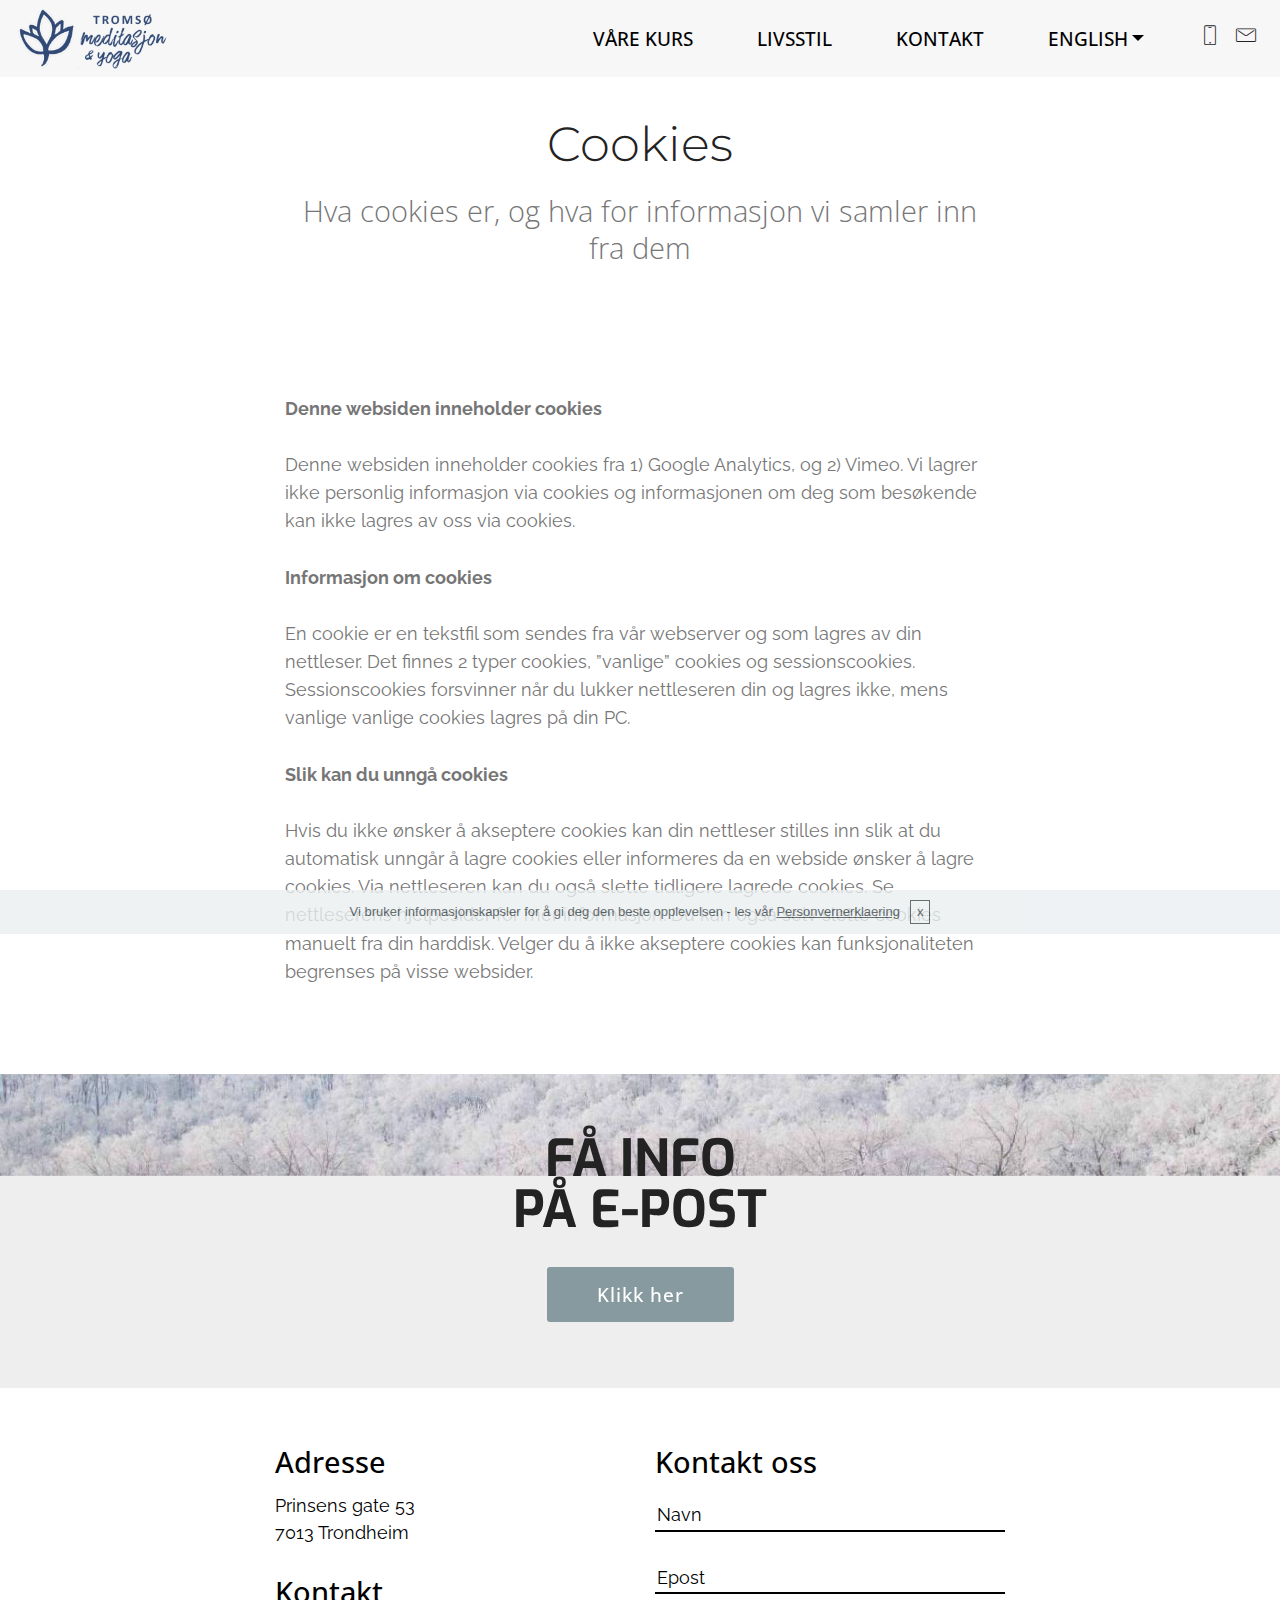
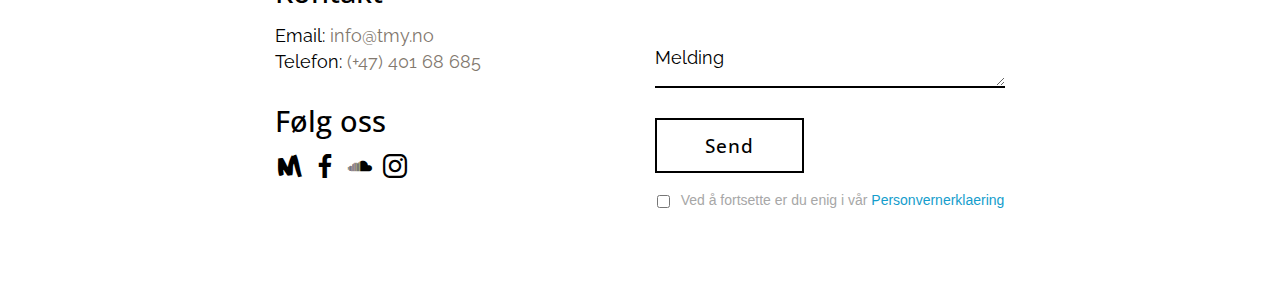
<file: cookies.html>
<!DOCTYPE html>
<html >
<head>
  <!-- Site made with Mobirise Website Builder v4.7.6, https://mobirise.com -->
  <meta charset="UTF-8">
  <meta http-equiv="X-UA-Compatible" content="IE=edge">
  <meta name="generator" content="Mobirise v4.7.6, mobirise.com">
  <meta name="viewport" content="width=device-width, initial-scale=1, minimum-scale=1">
  <link rel="shortcut icon" href="assets/images/tromso-colored-logo-128x51-1.png" type="image/x-icon">
  <meta name="description" content="">
  <title>Cookies | Tromsø Meditasjon & Yoga</title>
  <link rel="stylesheet" href="assets/web/assets/mobirise-icons/mobirise-icons.css">
  <link rel="stylesheet" href="assets/tether/tether.min.css">
  <link rel="stylesheet" href="assets/soundcloud-plugin/style.css">
  <link rel="stylesheet" href="assets/bootstrap/css/bootstrap.min.css">
  <link rel="stylesheet" href="assets/bootstrap/css/bootstrap-grid.min.css">
  <link rel="stylesheet" href="assets/bootstrap/css/bootstrap-reboot.min.css">
  <link rel="stylesheet" href="assets/socicon/css/styles.css">
  <link rel="stylesheet" href="assets/gdpr-plugin/gdpr-styles.css">
  <link rel="stylesheet" href="assets/dropdown/css/style.css">
  <link rel="stylesheet" href="assets/theme/css/style.css">
  <link rel="stylesheet" href="assets/mobirise/css/mbr-additional.css" type="text/css">
  
  
  
</head>
<body>

<!-- Google Analytics -->
<!-- Global site tag (gtag.js) - Google Analytics -->
<script async src="https://www.googletagmanager.com/gtag/js?id=UA-82905239-1"></script>
<script>
  window.dataLayer = window.dataLayer || [];
  function gtag(){dataLayer.push(arguments);}
  gtag('js', new Date());

  gtag('config', 'UA-82905239-1');
</script>
<!-- /Google Analytics -->


  <section class="menu cid-qVe9fRDiiC" once="menu" id="menu2-7m">

    
    

    <nav class="navbar navbar-dropdown navbar-fixed-top navbar-expand-lg">
        <div class="navbar-brand">
            <span class="navbar-logo">
                <a href="index.html">
                    <img src="assets/images/tromso-colored-logo-240x96.png" alt="Mobirise" title="" style="height: 3.8rem;">
                </a>
            </span>
            
        </div>
        <button class="navbar-toggler" type="button" data-toggle="collapse" data-target="#navbarSupportedContent" aria-controls="navbarNavAltMarkup" aria-expanded="false" aria-label="Toggle navigation">
            <div class="hamburger">
                <span></span>
                <span></span>
                <span></span>
                <span></span>
            </div>
        </button>
      <div class="collapse navbar-collapse" id="navbarSupportedContent">
            <ul class="navbar-nav nav-dropdown nav-right" data-app-modern-menu="true"><li class="nav-item">
                    <a class="nav-link link text-black display-4" href="index.html#features7-32">VÅRE KURS</a>
                </li><li class="nav-item"><a class="nav-link link text-black display-4" href="index.html#header8-eb">LIVSSTIL</a></li><li class="nav-item"><a class="nav-link link text-black display-4" href="om-oss.html">KONTAKT</a></li><li class="nav-item dropdown"><a class="nav-link link dropdown-toggle text-black display-4" href="om-oss.html#features6-1t" data-toggle="dropdown-submenu" aria-expanded="false">ENGLISH</a><div class="dropdown-menu"><a class="dropdown-item text-black display-4" href="index-en.html#features7-ej">Our Classes</a><a class="dropdown-item text-black display-4" href="index-en.html#header8-ek">Lifestyle</a><a class="dropdown-item text-black display-4" href="index-en.html#footer2-en">Contact</a></div></li></ul>
            <div class="icons-menu">
              <a href="tel:+4740168685">
                <span class="p-2 mbr-iconfont mbri-mobile"></span>
              </a>
              <a href="mailto:info@tmy.no">
                <span class="p-2 mbr-iconfont mbri-letter"></span>
              </a>
              
              
              
              
            </div>
            
      </div>
    </nav>
</section>

<section class="engine"><a href="https://mobirise.me/y">html website templates</a></section><section class="mbr-section content4 cid-qVe9fSzvWI" id="content4-7n">

    

    <div class="container">
        <div class="media-container-row">
            <div class="title col-12 col-md-8">
                <h2 class="align-center pb-3 mbr-fonts-style display-2">
                    Cookies</h2>
                <h3 class="mbr-section-subtitle align-center mbr-light mbr-fonts-style display-5">Hva cookies er, og hva for informasjon vi samler inn fra dem</h3>
                
            </div>
        </div>
    </div>
</section>

<section class="mbr-section article content1 cid-qVe9fSZy8P" id="content1-7o">
    
     

    <div class="container">
        <div class="media-container-row">
            <div class="mbr-text col-12 col-md-8 mbr-fonts-style display-7"><div><strong>Denne websiden inneholder cookies</strong><br></div><div><br></div><div>Denne websiden inneholder cookies fra 1) Google Analytics, og 2) Vimeo. Vi lagrer ikke personlig informasjon via cookies og informasjonen om deg som besøkende kan ikke lagres av oss via cookies.</div><div><br></div><div><strong>Informasjon om cookies</strong></div><div><br></div><div>En cookie er en tekstfil som sendes fra vår webserver og som lagres av din nettleser. Det finnes 2 typer cookies, ”vanlige” cookies og sessionscookies. Sessionscookies forsvinner når du lukker nettleseren din og lagres ikke, mens vanlige vanlige cookies lagres på din PC.</div><div><br></div><div><strong>Slik kan du unngå cookies</strong></div><div><br></div><div>Hvis du ikke ønsker å akseptere cookies kan din nettleser stilles inn slik at du automatisk unngår å lagre cookies eller informeres da en webside ønsker å lagre cookies. Via nettleseren kan du også slette tidligere lagrede cookies. Se nettleserens hjelpesider for mer informasjon. Du kan også selv slette cookies manuelt fra din harddisk. Velger du å ikke akseptere cookies kan funksjonaliteten begrenses på visse websider.</div><div><br></div></div>
        </div>
    </div>
</section>

<section class="mbr-section content5 cid-qVe9fTqo9K mbr-parallax-background" id="content5-7p">

    

    

    <div class="container">
        <div class="media-container-row">
            <div class="title col-12 col-md-8">
                <h2 class="align-center mbr-bold mbr-white pb-3 mbr-fonts-style display-1">FÅ INFO<div>PÅ E-POST</div></h2>
                
                
                <div class="mbr-section-btn align-center"><a class="btn btn-warning display-4" href="email-signup.html">Klikk her</a></div>
            </div>
        </div>
    </div>
</section>

<section class="cid-qVe9fU30BO" id="footer2-7q">

    

    

    <div class="container">
        <div class="row content justify-content-center mbr-black">
            <div class="col-12 col-md-6 col-lg-4 first-column pb-3">
                <div class="address">
                    <h3 class="address-title mbr-fonts-style pb-2 display-5">
                        Adresse</h3>
                    <p class="address-block mbr-fonts-style pb-3 display-7">Prinsens gate 53<br>7013 Trondheim<br></p>
                </div>
                <div class="contacts">
                    <h3 class="contacts-title mbr-fonts-style pb-2 display-5">
                        Kontakt</h3>
                    <p class="contacts-block mbr-fonts-style pb-3 display-7">
                        Email: <a href="mailto:info@tmy.no" class="text-info">info@tmy.no</a><br>
                        Telefon: <a href="tel:004740168685" class="text-info">(+47) 401 68 685</a><br></p>
                </div>
                <div class="social-list align-left">
                    <h3 class="follow-title mbr-fonts-style pb-2 display-5">
                        Følg oss</h3>
                    <div class="soc-item">
                        <a href="https://www.meetup.com/Trondheim-Meditasjon-Yoga/" target="_blank">
                            <span class="mbr-iconfont mbr-iconfont-social socicon-meetup socicon"></span>
                        </a>
                    </div>
                    <div class="soc-item">
                        <a href="https://www.facebook.com/meditasjon.i.trondheim" target="_blank">
                            <span class="mbr-iconfont mbr-iconfont-social socicon-facebook socicon"></span>
                        </a>
                    </div>
                    <div class="soc-item">
                        <a href="https://soundcloud.com/trondheim-meditasjon" target="_blank">
                            <span class="mbr-iconfont mbr-iconfont-social socicon-soundcloud socicon"></span>
                        </a>
                    </div>
                    <div class="soc-item">
                        <a href="https://www.instagram.com/trondheimmeditasjon/" target="_blank">
                            <span class="mbr-iconfont mbr-iconfont-social socicon-instagram socicon"></span>
                        </a>
                    </div>
                    
                    
                </div>
            </div>
            <div class="form-block col-sm-12 col-md-5 col-lg-4">
                <h3 class="form-title pb-3 mbr-fonts-style display-5">
                    Kontakt oss</h3>
                <div class="form-1" data-form-type="formoid">
                    <div data-form-alert="" hidden="">Takk for meldingen!</div>
                    <form class="mbr-form" action="https://mobirise.com/" method="post" data-form-title="My Mobirise Form"><input type="hidden" name="email" data-form-email="true" value="sW8blK8Kbufvq+9f+2ZobnRkpBMIyTYcekRFeAPR/MHxOv91Y5ExfchK6bG2mhXw+9fdPLVp4DxJSL48bgM2IbgmDiDr9VK9HO4sdYBvyJYW1n4v5vVDzeJ154YmG0Et" data-form-field="E-mail">
                        <div class="input-wrap" data-for="name">
                            <input type="text" class="field display-7" name="name" placeholder="Navn" data-form-field="Name" required="" id="name-footer2-7q">
                        </div>
                        <div class="input-wrap" data-for="email">
                            <input type="text" class="field display-7" name="email" placeholder="Epost" data-form-field="E-mail" required="" id="email-footer2-7q">
                        </div>
                        
                        <div class="form-group pb-2" data-for="message">
                            <textarea type="text" class="form-control display-7" name="message" placeholder="Melding" rows="1" data-form-field="Message" id="message-footer2-7q"></textarea>
                        </div>
                        <div class="btn-row">
                            <span class="input-group-btn"><button href="https://mobirise.com/" type="submit" class="btn btn-form btn-black-outline display-4">Send</button></span>
                        </div>
                    <span class="gdpr-block "><label><input type="checkbox" name="gdpr" id="gdpr-footer2-7q" required="">Ved å fortsette er du enig i vår <a href="personvernerklaering.html">Personvernerklaering</a></label></span></form>
                </div>
            </div>
        </div>
    </div>
</section>


  <script src="assets/web/assets/jquery/jquery.min.js"></script>
  <script src="assets/popper/popper.min.js"></script>
  <script src="assets/tether/tether.min.js"></script>
  <script src="assets/bootstrap/js/bootstrap.min.js"></script>
  <script src="assets/cookies-alert-plugin/cookies-alert-core.js"></script>
  <script src="assets/cookies-alert-plugin/cookies-alert-script.js"></script>
  <script src="assets/dropdown/js/script.min.js"></script>
  <script src="assets/touchswipe/jquery.touch-swipe.min.js"></script>
  <script src="assets/parallax/jarallax.min.js"></script>
  <script src="assets/smoothscroll/smooth-scroll.js"></script>
  <script src="assets/theme/js/script.js"></script>
  <script src="assets/formoid/formoid.min.js"></script>
  
  
<input name="cookieData" type="hidden" data-cookie-text="Vi bruker informasjonskapsler for å gi deg den beste opplevelsen - les vår <a href='personvernerklaering.html'>Personvernerklaering</a>">
  </body>
</html>
</file>
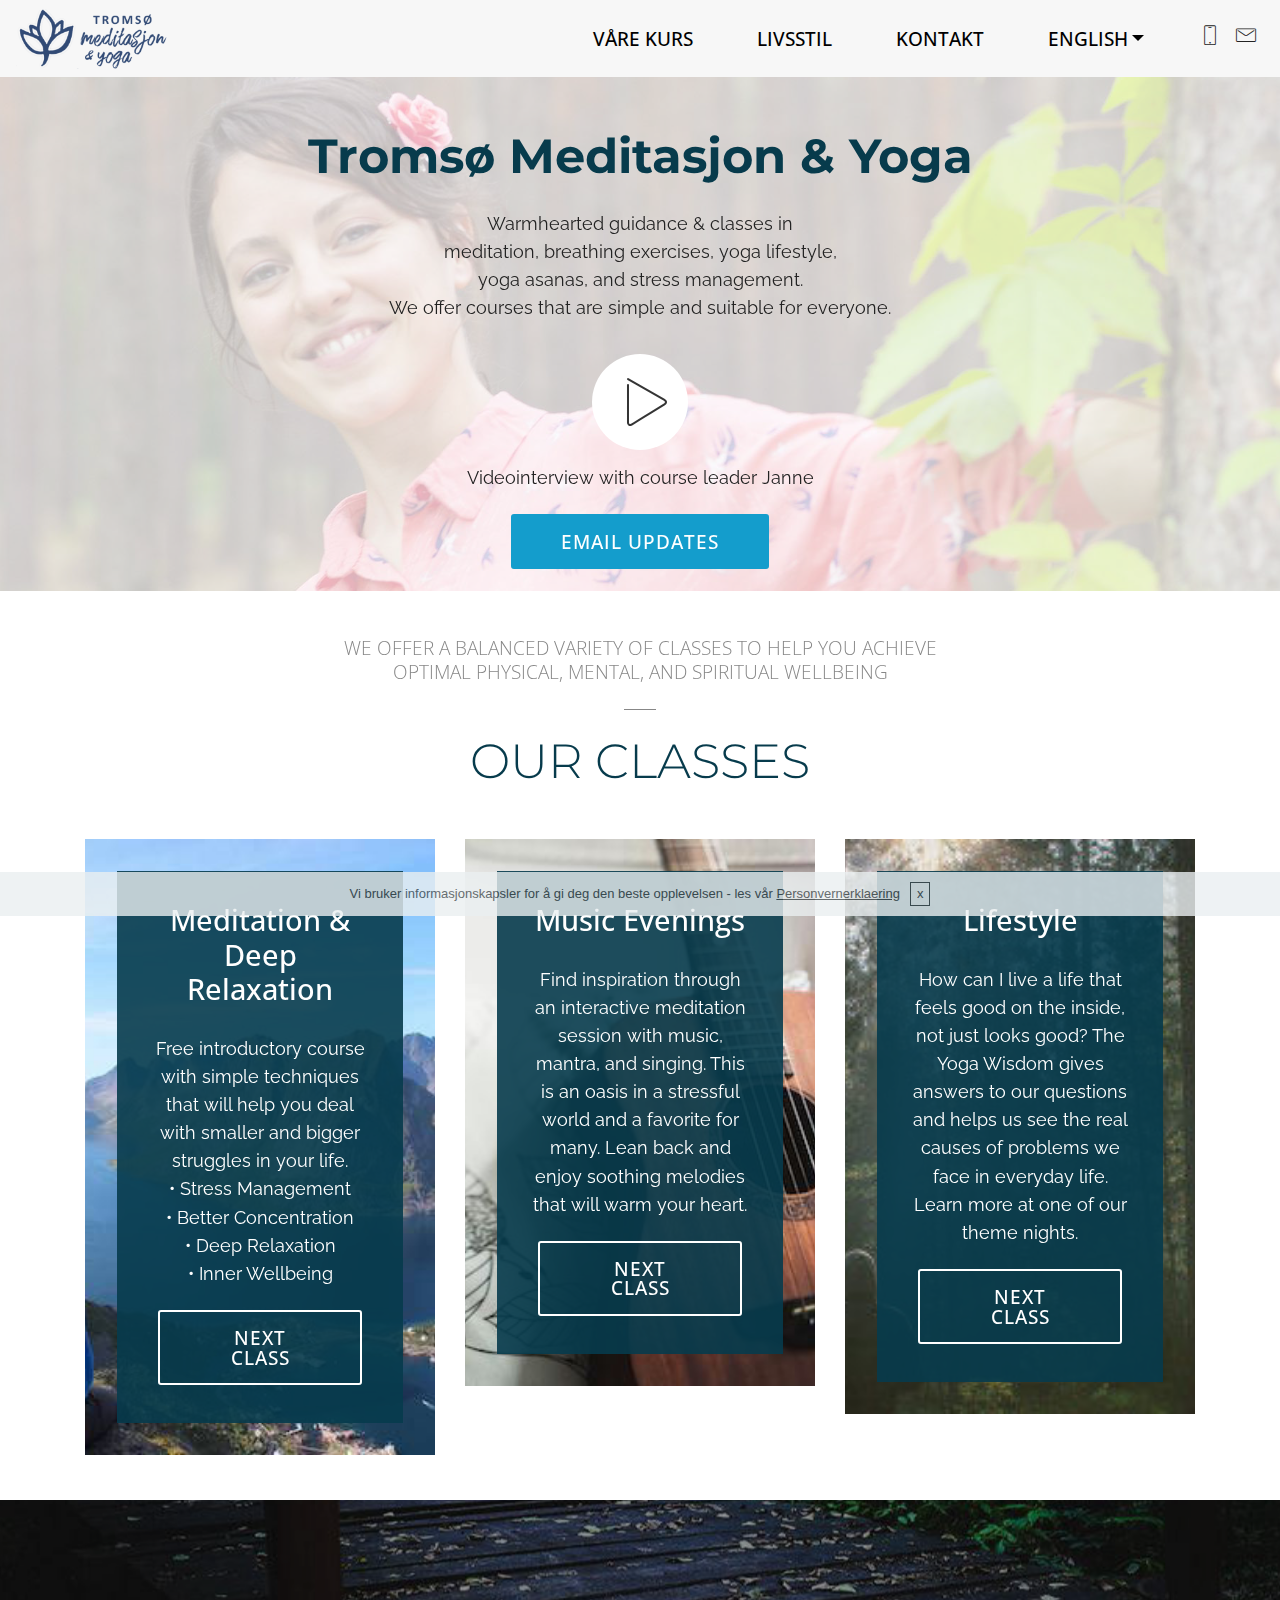
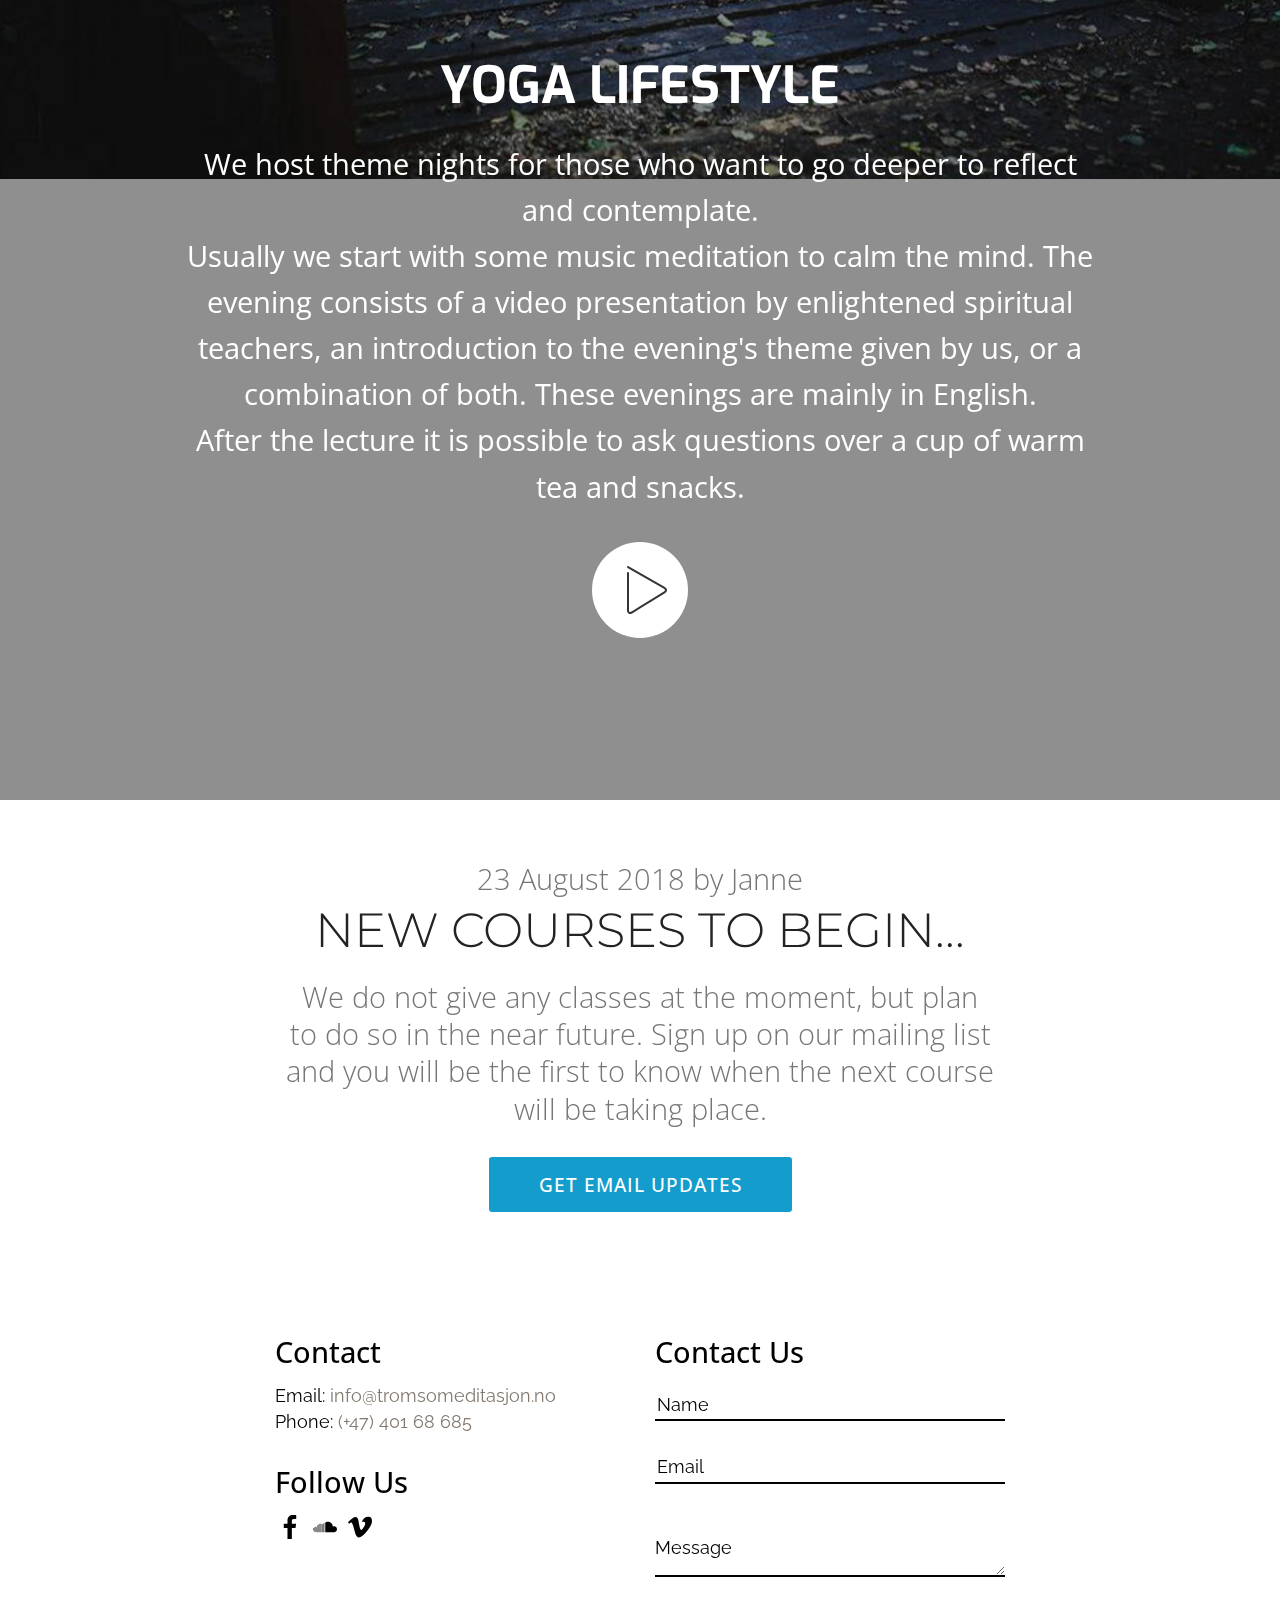
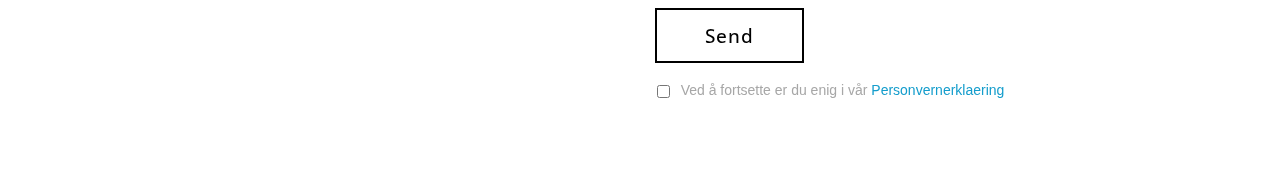
<file: index-en.html>
<!DOCTYPE html>
<html >
<head>
  <!-- Site made with Mobirise Website Builder v4.7.6, https://mobirise.com -->
  <meta charset="UTF-8">
  <meta http-equiv="X-UA-Compatible" content="IE=edge">
  <meta name="generator" content="Mobirise v4.7.6, mobirise.com">
  <meta name="viewport" content="width=device-width, initial-scale=1, minimum-scale=1">
  <link rel="shortcut icon" href="assets/images/tromso-colored-logo-128x51-1.png" type="image/x-icon">
  <meta name="description" content="Warmhearted guidance & classes in meditation, breathing exercises, yoga lifestyle, and stress management.
We offer courses that are simple and suitable for everyone.">
  <title>Meditation in Tromsø - Free Classes</title>
  <link rel="stylesheet" href="assets/web/assets/mobirise-icons/mobirise-icons.css">
  <link rel="stylesheet" href="assets/tether/tether.min.css">
  <link rel="stylesheet" href="assets/soundcloud-plugin/style.css">
  <link rel="stylesheet" href="assets/bootstrap/css/bootstrap.min.css">
  <link rel="stylesheet" href="assets/bootstrap/css/bootstrap-grid.min.css">
  <link rel="stylesheet" href="assets/bootstrap/css/bootstrap-reboot.min.css">
  <link rel="stylesheet" href="assets/gdpr-plugin/gdpr-styles.css">
  <link rel="stylesheet" href="assets/socicon/css/styles.css">
  <link rel="stylesheet" href="assets/dropdown/css/style.css">
  <link rel="stylesheet" href="assets/theme/css/style.css">
  <link rel="stylesheet" href="assets/mobirise/css/mbr-additional.css" type="text/css">
  
  
  
</head>
<body>

<!-- Google Analytics -->
<!-- Global site tag (gtag.js) - Google Analytics -->
<script async src="https://www.googletagmanager.com/gtag/js?id=UA-82905239-1"></script>
<script>
  window.dataLayer = window.dataLayer || [];
  function gtag(){dataLayer.push(arguments);}
  gtag('js', new Date());

  gtag('config', 'UA-82905239-1');
</script>
<!-- /Google Analytics -->


  <section class="menu cid-r1zgeo2Eur" once="menu" id="menu2-eh">

    
    

    <nav class="navbar navbar-dropdown navbar-fixed-top navbar-expand-lg">
        <div class="navbar-brand">
            <span class="navbar-logo">
                <a href="index.html">
                    <img src="assets/images/tromso-colored-logo-240x96.png" alt="Mobirise" title="" style="height: 3.8rem;">
                </a>
            </span>
            
        </div>
        <button class="navbar-toggler" type="button" data-toggle="collapse" data-target="#navbarSupportedContent" aria-controls="navbarNavAltMarkup" aria-expanded="false" aria-label="Toggle navigation">
            <div class="hamburger">
                <span></span>
                <span></span>
                <span></span>
                <span></span>
            </div>
        </button>
      <div class="collapse navbar-collapse" id="navbarSupportedContent">
            <ul class="navbar-nav nav-dropdown nav-right" data-app-modern-menu="true"><li class="nav-item">
                    <a class="nav-link link text-black display-4" href="index.html#features7-32">VÅRE KURS</a>
                </li><li class="nav-item"><a class="nav-link link text-black display-4" href="index.html#header8-eb">LIVSSTIL</a></li><li class="nav-item"><a class="nav-link link text-black display-4" href="om-oss.html">KONTAKT</a></li><li class="nav-item dropdown"><a class="nav-link link dropdown-toggle text-black display-4" href="om-oss.html#features6-1t" data-toggle="dropdown-submenu" aria-expanded="false">ENGLISH</a><div class="dropdown-menu"><a class="dropdown-item text-black display-4" href="index-en.html#features7-ej">Our Classes</a><a class="dropdown-item text-black display-4" href="index-en.html#header8-ek">Lifestyle</a><a class="dropdown-item text-black display-4" href="index-en.html#footer2-en">Contact</a></div></li></ul>
            <div class="icons-menu">
              <a href="tel:+4740168685">
                <span class="p-2 mbr-iconfont mbri-mobile"></span>
              </a>
              <a href="mailto:info@tmy.no">
                <span class="p-2 mbr-iconfont mbri-letter"></span>
              </a>
              
              
              
              
            </div>
            
      </div>
    </nav>
</section>

<section class="engine"><a href="https://mobirise.me/n">landing page html templates</a></section><section class="header8 cid-r1zgeoAVYo mbr-parallax-background" id="header8-ei">

    

    <div class="mbr-overlay" style="opacity: 0.7; background-color: rgb(255, 255, 255);">
    </div>

    <div class="container align-center">
        <div class="row justify-content-md-center">
            <div class="mbr-white col-md-10">
                <h1 class="mbr-section-title align-center py-2 mbr-bold mbr-fonts-style display-2">Tromsø Meditasjon &amp; Yoga</h1>
                <p class="mbr-text align-center py-2 mbr-fonts-style display-7">Warmhearted guidance &amp; classes in<br>meditation, breathing exercises, yoga lifestyle,<br>yoga asanas, and stress management.<br>We offer courses that are simple and suitable for everyone.</p>
                <div class="mbr-media show-modal align-center py-2" data-modal=".modalWindow">
                         <span class="mbri-play mbr-iconfont"></span>
                </div>
                <div class="icon-description align-center font-italic pb-3 mbr-fonts-style display-7"><span style="font-style: normal;">Videointerview with course leader Janne</span></div>
                <div class="mbr-section-btn text-center"><a class="btn btn-md btn-primary display-4" href="http://eepurl.com/daR3Nb">EMAIL UPDATES</a></div>
            </div>
        </div>
    </div>
    <div>
        <div class="modalWindow" style="display: none;">
            <div class="modalWindow-container">
                <div class="modalWindow-video-container">
                    <div class="modalWindow-video">
                        <iframe width="100%" height="100%" frameborder="0" allowfullscreen="1" data-src="https://vimeo.com/170275378"></iframe>
                    </div>
                    <a class="close" role="button" data-dismiss="modal">
                        <span aria-hidden="true" class="mbri-close mbr-iconfont closeModal"></span>
                        <span class="sr-only">Close</span>
                    </a>
                </div>
            </div>
        </div>
    </div>
</section>

<section class="features7 cid-r1zgeplDFY" id="features7-ej">

    

    
    <div class="container">
        <h3 class="mbr-section-subtitle main-subtitle mbr-fonts-style align-center mbr-lighter display-4">WE OFFER A BALANCED VARIETY OF CLASSES TO HELP YOU ACHIEVE<div>OPTIMAL PHYSICAL, MENTAL, AND SPIRITUAL WELLBEING</div></h3>
        <div class="underline align-center pb-3">
            <div class="line"></div>
        </div>
        <h2 class="mbr-section-title main-title mbr-fonts-style align-center display-2">
            OUR CLASSES</h2>
        <div class="row justify-content-center mt-5">
            <div class="col-md-7 col-lg-4 content-section">
                <div class="wrapper">
                    <img src="assets/images/mbr-5-600x400.jpg" alt="" title="">
                    <div class="content-block mbr-lighter">
                        <div class="mbr-overlay"></div>
                        <h2 class="mbr-section-title card-title mbr-fonts-style align-center pb-3 display-5">
                            Meditation &amp; Deep Relaxation</h2>
                        
                        
                        <p class="mbr-text mbr-fonts-style align-center display-7">Free introductory course with simple techniques that will help you deal with smaller and bigger struggles in your life.<br>• Stress Management<br>• Better Concentration<br>• Deep Relaxation<br>• Inner Wellbeing</p>
                        <div class="mbr-section-btn align-center pt-3"><a class="btn btn-md btn-white-outline display-4" href="page5.html#content4-el">NEXT CLASS</a></div>
                    </div>
                </div>
            </div>

            <div class="col-md-7 col-lg-4 content-section">
                <div class="wrapper">
                    <img src="assets/images/mbr-1-500x333.jpg" alt="" title="">
                    <div class="content-block mbr-lighter">
                        <div class="mbr-overlay"></div>
                        <h2 class="mbr-section-title card-title mbr-fonts-style align-center pb-3 display-5">Music Evenings</h2>
                        
                        
                        <p class="mbr-text mbr-fonts-style align-center display-7">
                            Find inspiration through an interactive meditation session with music, mantra, and singing. This is an oasis in a stressful world and a favorite for many. Lean back and enjoy soothing melodies that will warm your heart.</p>
                        <div class="mbr-section-btn align-center pt-3"><a class="btn btn-md btn-white-outline display-4" href="index-en.html#content4-el">NEXT CLASS<strong></strong></a></div>
                    </div>
                </div>
            </div>

            <div class="col-md-7 col-lg-4 content-section">
                <div class="wrapper">
                    <img src="assets/images/slide1-1-320x240.jpg" alt="" title="">
                    <div class="content-block mbr-lighter">
                        <div class="mbr-overlay"></div>
                        <h2 class="mbr-section-title card-title mbr-fonts-style align-center pb-3 display-5">Lifestyle</h2>
                        
                        
                        <p class="mbr-text mbr-fonts-style align-center display-7">How can I live a life that feels good on the inside, not just looks good? The Yoga Wisdom gives answers to our questions and helps us see the real causes of problems we face in everyday life. Learn more at one of our theme nights.<br>
                        </p>
                        <div class="mbr-section-btn align-center pt-3"><a class="btn btn-md btn-white-outline display-4" href="index-en.html#content4-el">NEXT CLASS</a></div>
                    </div>
                </div>
            </div>

        </div>
    </div>
</section>

<section class="header8 cid-r1zgeqgB7n mbr-fullscreen mbr-parallax-background" id="header8-ek">

    

    <div class="mbr-overlay" style="opacity: 0.4; background-color: rgb(0, 0, 0);">
    </div>

    <div class="container align-center">
        <div class="row justify-content-md-center">
            <div class="mbr-white col-md-10">
                <h1 class="mbr-section-title align-center py-2 mbr-bold mbr-fonts-style display-1">
                        YOGA LIFESTYLE</h1>
                <p class="mbr-text align-center py-2 mbr-fonts-style display-5">We host theme nights for those who want to go deeper to reflect and contemplate.<br>Usually we start with some music meditation to calm the mind. The evening consists of a video presentation by enlightened spiritual teachers, an introduction to the evening's theme given by us, or a combination of both. These evenings are mainly in English.<br>After the lecture it is possible to ask questions over a cup of warm tea and snacks.<br></p>
                <div class="mbr-media show-modal align-center py-2" data-modal=".modalWindow">
                         <span class="mbri-play mbr-iconfont"></span>
                </div>
                
                
            </div>
        </div>
    </div>
    <div>
        <div class="modalWindow" style="display: none;">
            <div class="modalWindow-container">
                <div class="modalWindow-video-container">
                    <div class="modalWindow-video">
                        <iframe width="100%" height="100%" frameborder="0" allowfullscreen="1" data-src="https://vimeo.com/232350800"></iframe>
                    </div>
                    <a class="close" role="button" data-dismiss="modal">
                        <span aria-hidden="true" class="mbri-close mbr-iconfont closeModal"></span>
                        <span class="sr-only">Close</span>
                    </a>
                </div>
            </div>
        </div>
    </div>
</section>

<section class="mbr-section content4 cid-r1ziHEnjdL" id="content4-eo">

    

    <div class="container">
        <div class="media-container-row">
            <div class="title col-12 col-md-8">
                
                <h3 class="mbr-section-subtitle align-center mbr-light mbr-fonts-style display-5">23 August 2018 by Janne</h3>
                
            </div>
        </div>
    </div>
</section>

<section class="mbr-section content4 cid-r1zger4OT9" id="content4-el">

    

    <div class="container">
        <div class="media-container-row">
            <div class="title col-12 col-md-8">
                <h2 class="align-center pb-3 mbr-fonts-style display-2">
                    NEW COURSES TO BEGIN...</h2>
                <h3 class="mbr-section-subtitle align-center mbr-light mbr-fonts-style display-5">We do not give any classes at the moment, but plan to do so in the near future. Sign up on our mailing list and you will be the first to know when the next course will be taking place.</h3>
                
            </div>
        </div>
    </div>
</section>

<section class="mbr-section content8 cid-r1zgernkfH" id="content8-em">

    

    <div class="container">
        <div class="media-container-row title">
            <div class="col-12 col-md-8">
                <div class="mbr-section-btn align-center"><a class="btn btn-primary display-4" href="http://eepurl.com/daR3Nb">GET EMAIL UPDATES</a></div>
            </div>
        </div>
    </div>
</section>

<section class="cid-r1zgerMW2V" id="footer2-en">

    

    

    <div class="container">
        <div class="row content justify-content-center mbr-black">
            <div class="col-12 col-md-6 col-lg-4 first-column pb-3">
                
                <div class="contacts">
                    <h3 class="contacts-title mbr-fonts-style pb-2 display-5">Contact</h3>
                    <p class="contacts-block mbr-fonts-style pb-3 display-7">
                        Email: <a href="mailto:info@tmy.no" class="text-info">info@tromsomeditasjon.no</a><br>Phone: <a href="tel:004740168685" class="text-info">(+47) 401 68 685</a><br></p>
                </div>
                <div class="social-list align-left">
                    <h3 class="follow-title mbr-fonts-style pb-2 display-5">
                        Follow Us</h3>
                    <div class="soc-item">
                        <a href="https://www.facebook.com/tromsomeditasjon/" target="_blank">
                            <span class="mbr-iconfont mbr-iconfont-social socicon-facebook socicon"></span>
                        </a>
                    </div>
                    <div class="soc-item">
                        <a href="https://soundcloud.com/trondheim-meditasjon" target="_blank">
                            <span class="mbr-iconfont mbr-iconfont-social socicon-soundcloud socicon"></span>
                        </a>
                    </div>
                    <div class="soc-item">
                        <a href="https://vimeo.com/channels/scienceofyoga/" target="_blank">
                            <span class="mbr-iconfont mbr-iconfont-social socicon-vimeo socicon"></span>
                        </a>
                    </div>
                    
                    
                    
                </div>
            </div>
            <div class="form-block col-sm-12 col-md-5 col-lg-4">
                <h3 class="form-title pb-3 mbr-fonts-style display-5">
                    Contact Us</h3>
                <div class="form-1" data-form-type="formoid">
                    <div data-form-alert="" hidden="">Thanks!</div>
                    <form class="mbr-form" action="https://mobirise.com/" method="post" data-form-title="My Mobirise Form"><input type="hidden" name="email" data-form-email="true" value="q4XG3VTj8vx9bivg6xmvDixm1X/MMdEy8XFJXzic97rXxgIX/G0rC+sm8rk1jVfug4bea9re11uP6oAiXG7foylyrsaSuVx5/vD9iKqROEgmvkfc9Q7h38DNzte6+xqD" data-form-field="E-mail">
                        <div class="input-wrap" data-for="name">
                            <input type="text" class="field display-7" name="name" placeholder="Name" data-form-field="Name" required="" id="name-footer2-en">
                        </div>
                        <div class="input-wrap" data-for="email">
                            <input type="text" class="field display-7" name="email" placeholder="Email" data-form-field="E-mail" required="" id="email-footer2-en">
                        </div>
                        
                        <div class="form-group pb-2" data-for="message">
                            <textarea type="text" class="form-control display-7" name="message" placeholder="Message" rows="1" data-form-field="Message" id="message-footer2-en"></textarea>
                        </div>
                        <div class="btn-row">
                            <span class="input-group-btn"><button href="https://mobirise.com/" type="submit" class="btn btn-form btn-black-outline display-4">Send</button></span>
                        </div>
                    <span class="gdpr-block "><label><input type="checkbox" name="gdpr" id="gdpr-footer2-en" required="">Ved å fortsette er du enig i vår <a href="personvernerklaering.html">Personvernerklaering</a></label></span></form>
                </div>
            </div>
        </div>
    </div>
</section>


  <script src="assets/web/assets/jquery/jquery.min.js"></script>
  <script src="assets/popper/popper.min.js"></script>
  <script src="assets/tether/tether.min.js"></script>
  <script src="assets/bootstrap/js/bootstrap.min.js"></script>
  <script src="assets/cookies-alert-plugin/cookies-alert-core.js"></script>
  <script src="assets/cookies-alert-plugin/cookies-alert-script.js"></script>
  <script src="assets/dropdown/js/script.min.js"></script>
  <script src="assets/touchswipe/jquery.touch-swipe.min.js"></script>
  <script src="assets/playervimeo/vimeo_player.js"></script>
  <script src="assets/parallax/jarallax.min.js"></script>
  <script src="assets/smoothscroll/smooth-scroll.js"></script>
  <script src="assets/theme/js/script.js"></script>
  <script src="assets/formoid/formoid.min.js"></script>
  
  
<input name="cookieData" type="hidden" data-cookie-text="Vi bruker informasjonskapsler for å gi deg den beste opplevelsen - les vår <a href='personvernerklaering.html'>Personvernerklaering</a>">
  </body>
</html>
</file>
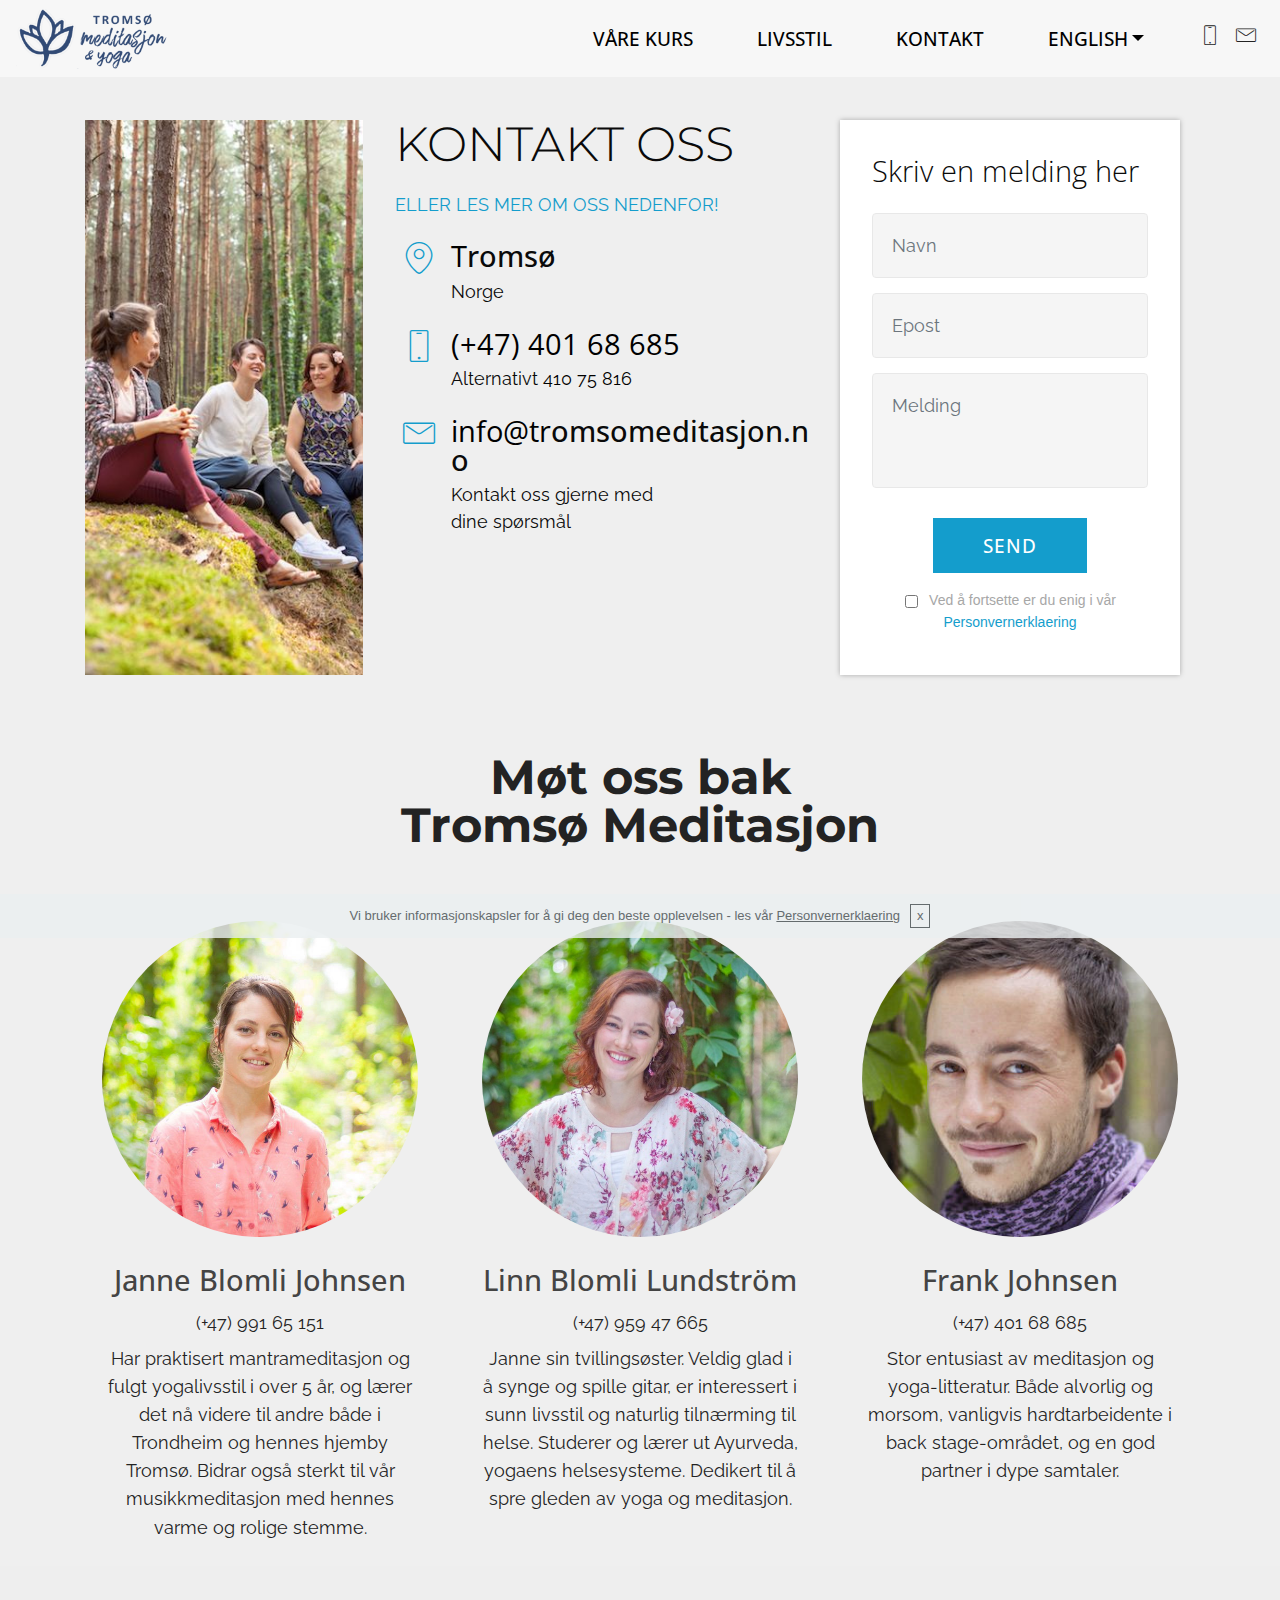
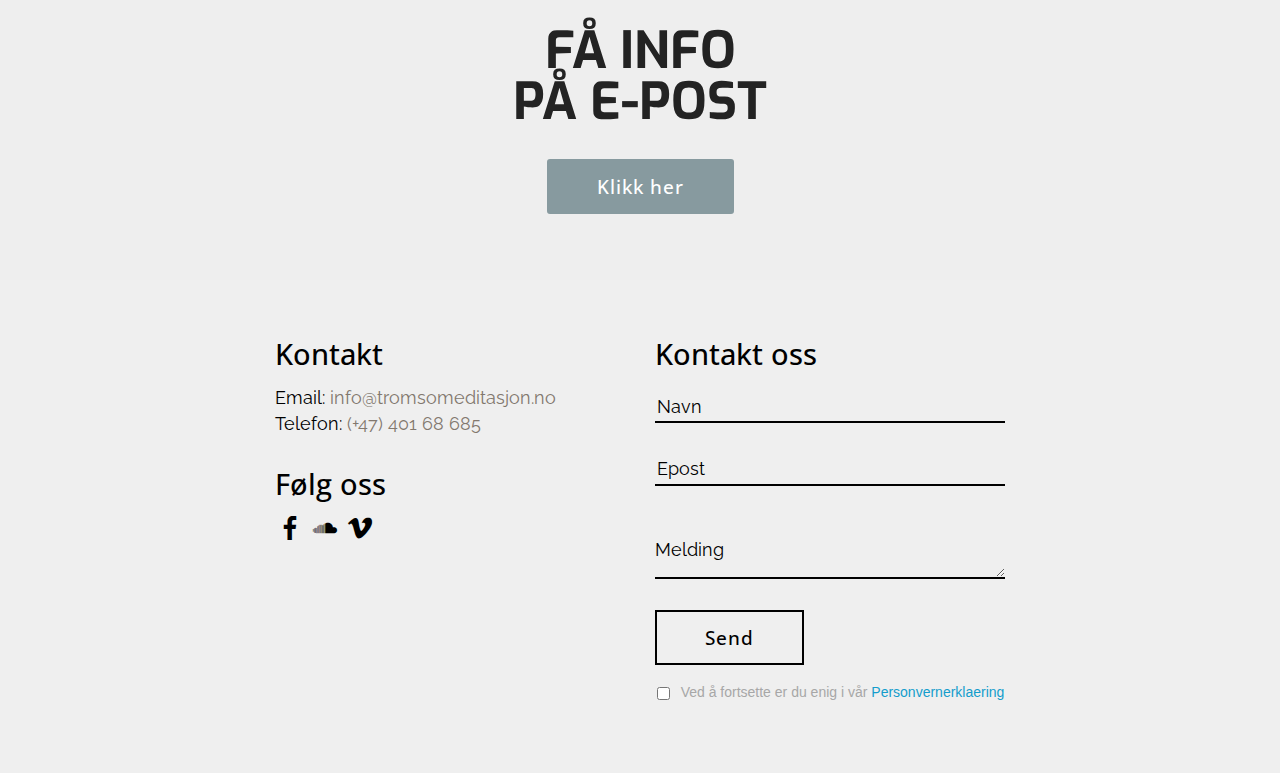
<file: om-oss.html>
<!DOCTYPE html>
<html >
<head>
  <!-- Site made with Mobirise Website Builder v4.7.6, https://mobirise.com -->
  <meta charset="UTF-8">
  <meta http-equiv="X-UA-Compatible" content="IE=edge">
  <meta name="generator" content="Mobirise v4.7.6, mobirise.com">
  <meta name="viewport" content="width=device-width, initial-scale=1, minimum-scale=1">
  <link rel="shortcut icon" href="assets/images/tromso-colored-logo-128x51-1.png" type="image/x-icon">
  <meta name="description" content="Kontakt oss bak Tromsø Meditasjon & Yoga, eller les mer om oss her.">
  <title>Om Oss & Kontaktinfo | Tromsø Meditasjon & Yoga</title>
  <link rel="stylesheet" href="assets/web/assets/mobirise-icons/mobirise-icons.css">
  <link rel="stylesheet" href="assets/tether/tether.min.css">
  <link rel="stylesheet" href="assets/soundcloud-plugin/style.css">
  <link rel="stylesheet" href="assets/bootstrap/css/bootstrap.min.css">
  <link rel="stylesheet" href="assets/bootstrap/css/bootstrap-grid.min.css">
  <link rel="stylesheet" href="assets/bootstrap/css/bootstrap-reboot.min.css">
  <link rel="stylesheet" href="assets/socicon/css/styles.css">
  <link rel="stylesheet" href="assets/gdpr-plugin/gdpr-styles.css">
  <link rel="stylesheet" href="assets/dropdown/css/style.css">
  <link rel="stylesheet" href="assets/theme/css/style.css">
  <link rel="stylesheet" href="assets/mobirise/css/mbr-additional.css" type="text/css">
  
  
  
</head>
<body>

<!-- Google Analytics -->
<!-- Global site tag (gtag.js) - Google Analytics -->
<script async src="https://www.googletagmanager.com/gtag/js?id=UA-82905239-1"></script>
<script>
  window.dataLayer = window.dataLayer || [];
  function gtag(){dataLayer.push(arguments);}
  gtag('js', new Date());

  gtag('config', 'UA-82905239-1');
</script>
<!-- /Google Analytics -->


  <section class="menu cid-qNLj7gjgMs" once="menu" id="menu2-1m">

    
    

    <nav class="navbar navbar-dropdown navbar-fixed-top navbar-expand-lg">
        <div class="navbar-brand">
            <span class="navbar-logo">
                <a href="index.html">
                    <img src="assets/images/tromso-colored-logo-240x96.png" alt="Mobirise" title="" style="height: 3.8rem;">
                </a>
            </span>
            
        </div>
        <button class="navbar-toggler" type="button" data-toggle="collapse" data-target="#navbarSupportedContent" aria-controls="navbarNavAltMarkup" aria-expanded="false" aria-label="Toggle navigation">
            <div class="hamburger">
                <span></span>
                <span></span>
                <span></span>
                <span></span>
            </div>
        </button>
      <div class="collapse navbar-collapse" id="navbarSupportedContent">
            <ul class="navbar-nav nav-dropdown nav-right" data-app-modern-menu="true"><li class="nav-item">
                    <a class="nav-link link text-black display-4" href="index.html#features7-32">VÅRE KURS</a>
                </li><li class="nav-item"><a class="nav-link link text-black display-4" href="index.html#header8-eb">LIVSSTIL</a></li><li class="nav-item"><a class="nav-link link text-black display-4" href="om-oss.html">KONTAKT</a></li><li class="nav-item dropdown"><a class="nav-link link dropdown-toggle text-black display-4" href="om-oss.html#features6-1t" data-toggle="dropdown-submenu" aria-expanded="false">ENGLISH</a><div class="dropdown-menu"><a class="dropdown-item text-black display-4" href="index-en.html#features7-ej">Our Classes</a><a class="dropdown-item text-black display-4" href="index-en.html#header8-ek">Lifestyle</a><a class="dropdown-item text-black display-4" href="index-en.html#footer2-en">Contact</a></div></li></ul>
            <div class="icons-menu">
              <a href="tel:+4740168685">
                <span class="p-2 mbr-iconfont mbri-mobile"></span>
              </a>
              <a href="mailto:info@tmy.no">
                <span class="p-2 mbr-iconfont mbri-letter"></span>
              </a>
              
              
              
              
            </div>
            
      </div>
    </nav>
</section>

<section class="engine"><a href="https://mobirise.me/p">website templates free download</a></section><section class="mbr-section form4 cid-qNLjdFcny3" id="form4-1s">

    

    
    <div class="container">
        <div class="media-container-row">
            <div class="col-md-5 col-lg-3 mb-5 img-block-wrap">
                <div class="img-block">
                    <img src="assets/images/mg-6777-3744x5616.jpg" alt="Mobirise" title="">
                </div>
            </div>
            <div class="col-md-7 col-lg-5 mb-5 text-content">
                <h3 class="content-title mb-4 mbr-fonts-style display-2">KONTAKT OSS</h3>
                <p class="mb-4 content-subtitle mbr-fonts-style display-7"><a href="page4.html#features6-1t">ELLER LES MER OM OSS NEDENFOR!</a><br></p>
                <div class="list-block mb-4">
                    <div class="card-img pb-3">
                        <span class="mbri-pin mbr-iconfont"></span>
                    </div>
                    <h4 class="list-item-title mbr-fonts-style display-5"><a href="https://www.google.se/maps/place/Trondheim+Meditasjon+%26+Yoga/@63.4322436,10.3898997,17z/data=!3m1!4b1!4m5!3m4!1s0x466d319b4805d12d:0x87b885bcaba6f974!8m2!3d63.4322436!4d10.3920884" target="_blank" class="text-black">T</a>romsø</h4>
                    <p class="list-item-text mbr-fonts-style display-7">Norge</p>
                </div>
                <div class="list-block mb-4">
                    <div class="card-img pb-3">
                        <span class="mbri-mobile mbr-iconfont"></span>
                    </div>
                    <h4 class="list-item-title mbr-fonts-style display-5"><a href="tel:+4740168685" class="text-black">(+47)&nbsp;401 68 685</a></h4>
                    <p class="list-item-text mbr-fonts-style display-7">Alternativt <a href="tel:+4741075816" class="text-black">410 75 816</a></p>
                </div>
                <div class="list-block mb-4">
                    <div class="card-img pb-3">
                        <span class="mbri-letter mbr-iconfont"></span>
                    </div>
                    <h4 class="list-item-title mbr-fonts-style display-5"><a href="mailto:info@tmy.no" class="text-black">info@tr</a>omsomeditasjon.no</h4>
                    <p class="list-item-text mbr-fonts-style display-7">Kontakt oss gjerne med<br>dine spørsmål</p>
                </div>
            </div>
            <div class="col-md-8 col-lg-4 block-content mb-5">
                <div data-form-type="formoid">
                    <div class="form-block" data-form-type="formoid">
                        <h4 class="mbr-section-subtitle mbr-fonts-style mb-4 mbr-light display-5">Skriv en melding her</h4>
                        <div data-form-alert="" hidden="">Takk for meldingen!</div>
                        <form class="block mbr-form" action="https://mobirise.com/" method="post" data-form-title="Mobirise Form"><input type="hidden" name="email" data-form-email="true" value="j1u5liqUubpi1g8xRxXy9F3Rq9XGWoNxcmsjLEUHNIyVWC9Lrx7kUKpZO4KdQIfSVbqIxt0u9zUs83ZgeyNsMrnY7tqSsW0TDcelgGK2W4HDz+MFCoUo3kgMRoc2gmyd" data-form-field="Email">
                            <div class="row">
                                <div class="col-md-12" data-for="name">
                                    <input type="text" class="form-control input" name="name" data-form-field="Name" placeholder="Navn" required="" id="name-form4-1s">
                                </div>
                                <div class="col-md-12" data-for="email">
                                    <input type="text" class="form-control input" name="email" data-form-field="Email" placeholder="Epost" required="" id="email-form4-1s">
                                </div>
                                <div class="col-md-12" data-for="message">
                                    <textarea class="form-control input" name="message" rows="3" data-form-field="Message" placeholder="Melding" style="resize:none" id="message-form4-1s"></textarea>
                                </div>
                                <div class="input-group-btn col-md-12 mt-2"><button href="" type="submit" class="btn btn-primary btn-form btn-bgr display-4">SEND</button></div>
                            </div>
                        <span class="gdpr-block "><label><input type="checkbox" name="gdpr" id="gdpr-form4-1s" required="">Ved å fortsette er du enig i vår <a href="personvernerklaering.html">Personvernerklaering</a></label></span></form>
                    </div>
                </div>
            </div>
        </div>
    </div>
</section>

<section class="features6 cid-qNLjefI1d3" id="features6-1t">
    
    

    
    <div class="container align-center">
        <h2 class="pb-5 mbr-fonts-style mbr-bold display-2">Møt oss bak<br>Tromsø Meditasjon</h2>
    </div>

        <div class="container">
        <div class="row justify-content-center">

            <div class="card col-12 col-md-6 col-lg-4">
                <div class="card-img">
                    <img src="assets/images/mg-6710-600x600.jpg" alt="Mobirise" title="">
                </div>
                <div class="card-box align-center">
                    <h4 class="card-title mbr-fonts-style mbr-semibold display-5">
                        <br>Janne Blomli Johnsen</h4>
                    <p class="phone-num mbr-fonts-style display-7"><a href="tel:+4741075816">(+47) 991 65 151</a></p>
                    
                    
                    <h3 class="mbr-text mbr-bold mbr-fonts-style specialty display-7"><span style="font-weight: normal;">Har praktisert mantrameditasjon og fulgt yogalivsstil i over 5 år, og lærer det nå videre til andre både i Trondheim og hennes hjemby Tromsø. Bidrar også sterkt til vår musikkmeditasjon med hennes varme og rolige stemme.</span></h3>
                </div>
            </div>

            <div class="card col-12 col-md-6 align-center col-lg-4">
                <div class="card-img">
                    <img src="assets/images/mg-6544-5616x3744.jpg" alt="Mobirise" title="">
                </div>
                <div class="card-box">
                    <h4 class="card-title mbr-fonts-style mbr-semibold display-5">
                        <br>Linn Blomli Lundström</h4>
                    <p class="phone-num mbr-fonts-style display-7"><a href="tel:+4795947665">(+47) 959 47 665</a></p>
                    
                    
                    <h3 class="mbr-text mbr-bold mbr-fonts-style specialty display-7"><span style="font-weight: normal;">Janne sin tvillingsøster. Veldig glad i å synge og spille gitar, er interessert i sunn livsstil og naturlig tilnærming til helse. Studerer og lærer ut Ayurveda, yogaens helsesysteme. Dedikert til å spre gleden av yoga og meditasjon.</span></h3>
                </div>
            </div>

            <div class="card col-12 col-md-6 align-center col-lg-4">
                <div class="card-img">
                    <img src="assets/images/frank-2-350x350.jpg" alt="Mobirise" title="">
                </div>
                <div class="card-box">
                    <h4 class="card-title mbr-fonts-style mbr-semibold display-5">
                        <br>Frank Johnsen</h4>
                    <p class="phone-num mbr-fonts-style display-7"><a href="tel:+4741075816">(+47) 401 68 685</a></p>
                    
                    
                    <h3 class="mbr-text mbr-fonts-style mbr-bold specialty display-7"><span style="font-weight: normal;">Stor entusiast av meditasjon og yoga-litteratur. Både alvorlig og morsom, vanligvis hardtarbeidente i back stage-området, og en god partner i dype samtaler.</span></h3>
                </div>
            </div>

            
        </div>
    </div>
</section>

<section class="mbr-section content5 cid-qNLj7jdsAo mbr-parallax-background" id="content5-1q">

    

    

    <div class="container">
        <div class="media-container-row">
            <div class="title col-12 col-md-8">
                <h2 class="align-center mbr-bold mbr-white pb-3 mbr-fonts-style display-1">FÅ INFO<div>PÅ E-POST</div></h2>
                
                
                <div class="mbr-section-btn align-center"><a class="btn btn-warning display-4" href="http://eepurl.com/daR3Nb" target="_blank">Klikk her</a></div>
            </div>
        </div>
    </div>
</section>

<section class="cid-r1zfOdhEI2" id="footer2-eg">

    

    

    <div class="container">
        <div class="row content justify-content-center mbr-black">
            <div class="col-12 col-md-6 col-lg-4 first-column pb-3">
                
                <div class="contacts">
                    <h3 class="contacts-title mbr-fonts-style pb-2 display-5">
                        Kontakt</h3>
                    <p class="contacts-block mbr-fonts-style pb-3 display-7">
                        Email: <a href="mailto:info@tmy.no" class="text-info">info@tromsomeditasjon.no</a><br>
                        Telefon: <a href="tel:004740168685" class="text-info">(+47) 401 68 685</a><br></p>
                </div>
                <div class="social-list align-left">
                    <h3 class="follow-title mbr-fonts-style pb-2 display-5">
                        Følg oss</h3>
                    <div class="soc-item">
                        <a href="https://www.facebook.com/tromsomeditasjon/" target="_blank">
                            <span class="mbr-iconfont mbr-iconfont-social socicon-facebook socicon"></span>
                        </a>
                    </div>
                    <div class="soc-item">
                        <a href="https://soundcloud.com/trondheim-meditasjon" target="_blank">
                            <span class="mbr-iconfont mbr-iconfont-social socicon-soundcloud socicon"></span>
                        </a>
                    </div>
                    <div class="soc-item">
                        <a href="https://vimeo.com/channels/scienceofyoga/" target="_blank">
                            <span class="mbr-iconfont mbr-iconfont-social socicon-vimeo socicon"></span>
                        </a>
                    </div>
                    
                    
                    
                </div>
            </div>
            <div class="form-block col-sm-12 col-md-5 col-lg-4">
                <h3 class="form-title pb-3 mbr-fonts-style display-5">
                    Kontakt oss</h3>
                <div class="form-1" data-form-type="formoid">
                    <div data-form-alert="" hidden="">Takk for meldingen!</div>
                    <form class="mbr-form" action="https://mobirise.com/" method="post" data-form-title="My Mobirise Form"><input type="hidden" name="email" data-form-email="true" value="1MKRM+OIXAxBlDnpxToe5PiAgxlbbFI12kOLxUrFjmXNMsdmlkM2x8qVJAA7gamDG4PWm6doDdN6KLTttHiIscvAl2TmfiltL7anzDOJO8XAXbHFwCrPgudms1oHLzCL" data-form-field="E-mail">
                        <div class="input-wrap" data-for="name">
                            <input type="text" class="field display-7" name="name" placeholder="Navn" data-form-field="Name" required="" id="name-footer2-eg">
                        </div>
                        <div class="input-wrap" data-for="email">
                            <input type="text" class="field display-7" name="email" placeholder="Epost" data-form-field="E-mail" required="" id="email-footer2-eg">
                        </div>
                        
                        <div class="form-group pb-2" data-for="message">
                            <textarea type="text" class="form-control display-7" name="message" placeholder="Melding" rows="1" data-form-field="Message" id="message-footer2-eg"></textarea>
                        </div>
                        <div class="btn-row">
                            <span class="input-group-btn"><button href="https://mobirise.com/" type="submit" class="btn btn-form btn-black-outline display-4">Send</button></span>
                        </div>
                    <span class="gdpr-block "><label><input type="checkbox" name="gdpr" id="gdpr-footer2-eg" required="">Ved å fortsette er du enig i vår <a href="personvernerklaering.html">Personvernerklaering</a></label></span></form>
                </div>
            </div>
        </div>
    </div>
</section>


  <script src="assets/web/assets/jquery/jquery.min.js"></script>
  <script src="assets/popper/popper.min.js"></script>
  <script src="assets/tether/tether.min.js"></script>
  <script src="assets/bootstrap/js/bootstrap.min.js"></script>
  <script src="assets/cookies-alert-plugin/cookies-alert-core.js"></script>
  <script src="assets/cookies-alert-plugin/cookies-alert-script.js"></script>
  <script src="assets/dropdown/js/script.min.js"></script>
  <script src="assets/touchswipe/jquery.touch-swipe.min.js"></script>
  <script src="assets/parallax/jarallax.min.js"></script>
  <script src="assets/smoothscroll/smooth-scroll.js"></script>
  <script src="assets/theme/js/script.js"></script>
  <script src="assets/formoid/formoid.min.js"></script>
  
  
<input name="cookieData" type="hidden" data-cookie-text="Vi bruker informasjonskapsler for å gi deg den beste opplevelsen - les vår <a href='personvernerklaering.html'>Personvernerklaering</a>">
  </body>
</html>
</file>
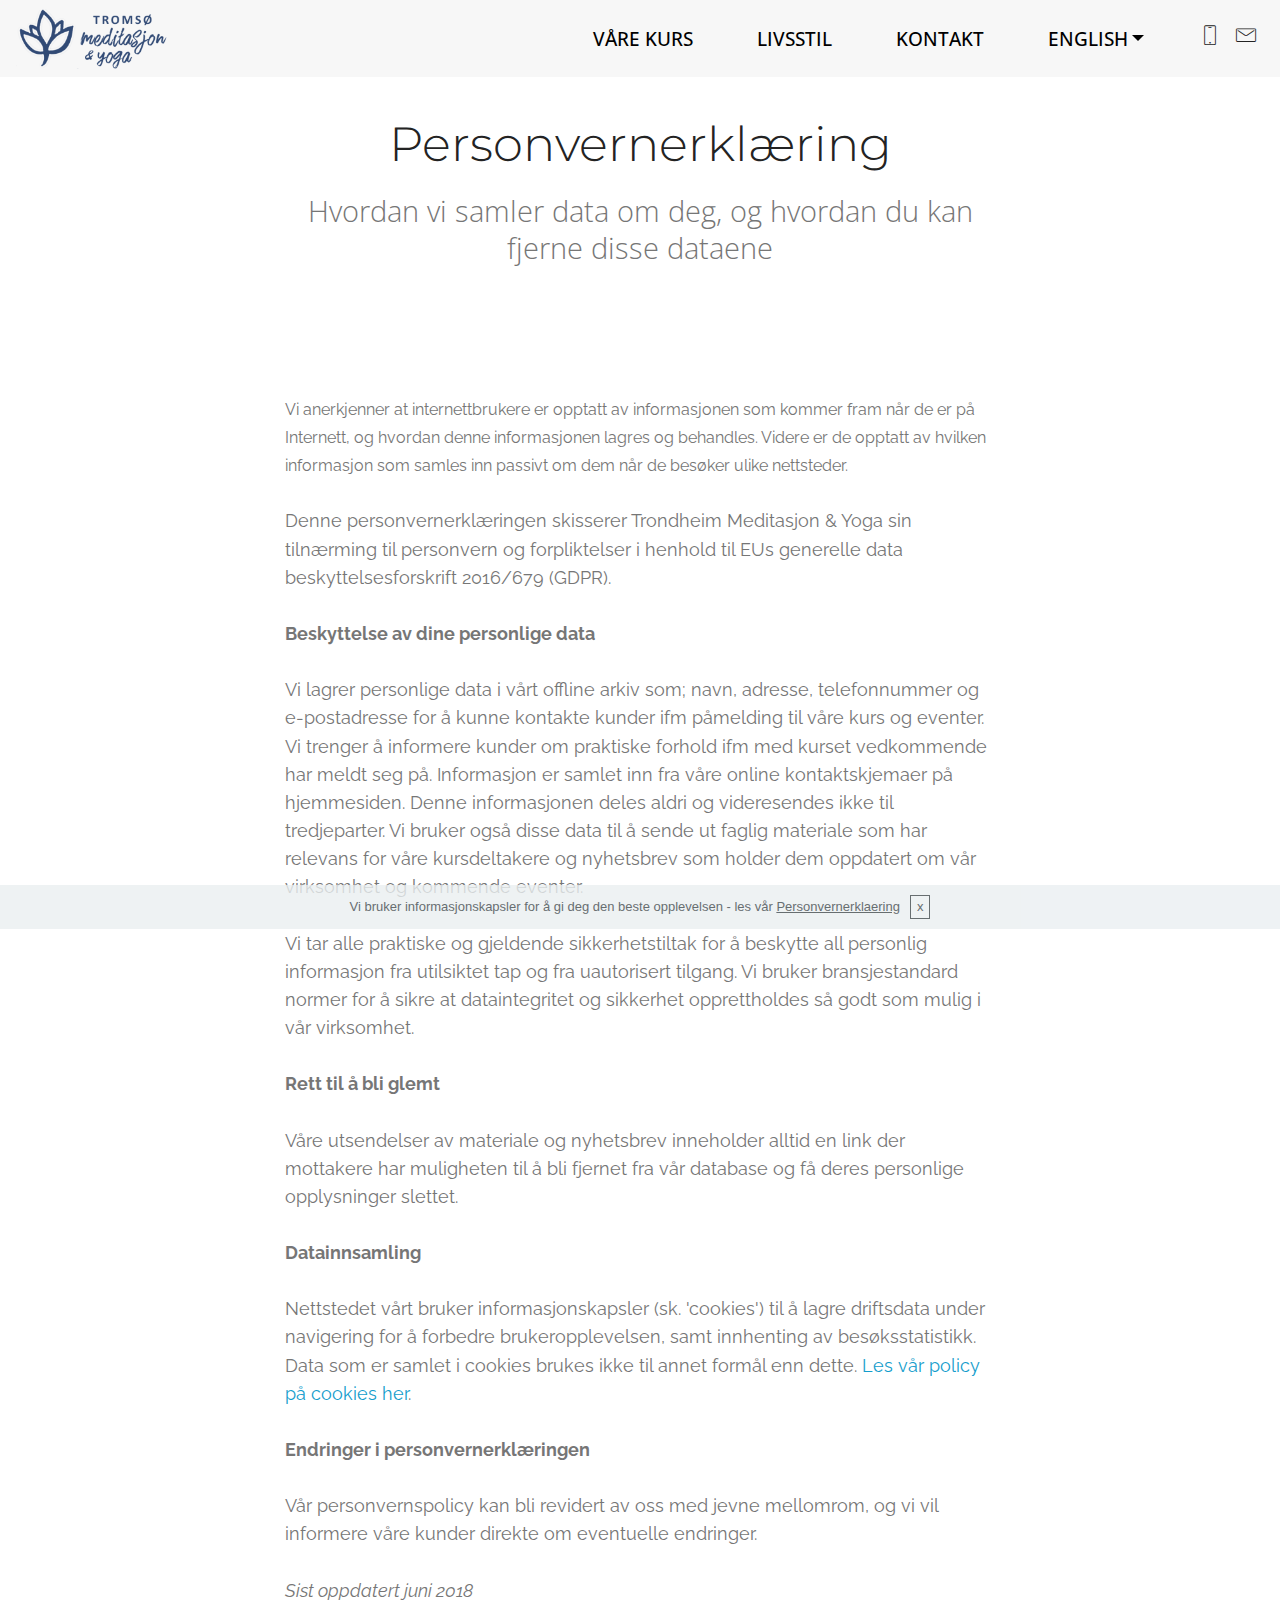
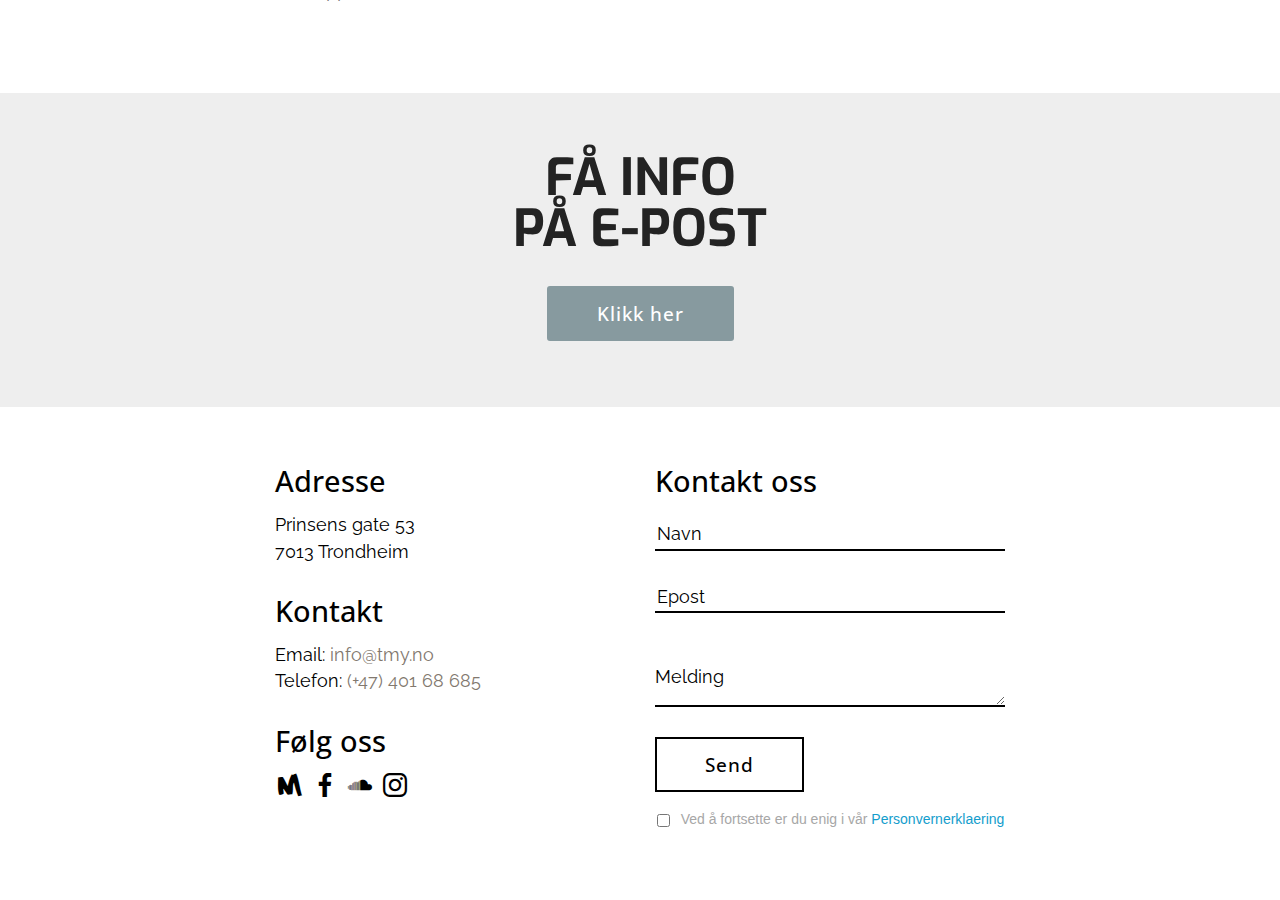
<file: personvernerklaering.html>
<!DOCTYPE html>
<html >
<head>
  <!-- Site made with Mobirise Website Builder v4.7.6, https://mobirise.com -->
  <meta charset="UTF-8">
  <meta http-equiv="X-UA-Compatible" content="IE=edge">
  <meta name="generator" content="Mobirise v4.7.6, mobirise.com">
  <meta name="viewport" content="width=device-width, initial-scale=1, minimum-scale=1">
  <link rel="shortcut icon" href="assets/images/tromso-colored-logo-128x51-1.png" type="image/x-icon">
  <meta name="description" content="">
  <title>Personvernerklaering | Tromsø Meditasjon & Yoga</title>
  <link rel="stylesheet" href="assets/web/assets/mobirise-icons/mobirise-icons.css">
  <link rel="stylesheet" href="assets/tether/tether.min.css">
  <link rel="stylesheet" href="assets/soundcloud-plugin/style.css">
  <link rel="stylesheet" href="assets/bootstrap/css/bootstrap.min.css">
  <link rel="stylesheet" href="assets/bootstrap/css/bootstrap-grid.min.css">
  <link rel="stylesheet" href="assets/bootstrap/css/bootstrap-reboot.min.css">
  <link rel="stylesheet" href="assets/socicon/css/styles.css">
  <link rel="stylesheet" href="assets/gdpr-plugin/gdpr-styles.css">
  <link rel="stylesheet" href="assets/dropdown/css/style.css">
  <link rel="stylesheet" href="assets/theme/css/style.css">
  <link rel="stylesheet" href="assets/mobirise/css/mbr-additional.css" type="text/css">
  
  
  
</head>
<body>

<!-- Google Analytics -->
<!-- Global site tag (gtag.js) - Google Analytics -->
<script async src="https://www.googletagmanager.com/gtag/js?id=UA-82905239-1"></script>
<script>
  window.dataLayer = window.dataLayer || [];
  function gtag(){dataLayer.push(arguments);}
  gtag('js', new Date());

  gtag('config', 'UA-82905239-1');
</script>
<!-- /Google Analytics -->


  <section class="menu cid-qR53trwegn" once="menu" id="menu2-5i">

    
    

    <nav class="navbar navbar-dropdown navbar-fixed-top navbar-expand-lg">
        <div class="navbar-brand">
            <span class="navbar-logo">
                <a href="index.html">
                    <img src="assets/images/tromso-colored-logo-240x96.png" alt="Mobirise" title="" style="height: 3.8rem;">
                </a>
            </span>
            
        </div>
        <button class="navbar-toggler" type="button" data-toggle="collapse" data-target="#navbarSupportedContent" aria-controls="navbarNavAltMarkup" aria-expanded="false" aria-label="Toggle navigation">
            <div class="hamburger">
                <span></span>
                <span></span>
                <span></span>
                <span></span>
            </div>
        </button>
      <div class="collapse navbar-collapse" id="navbarSupportedContent">
            <ul class="navbar-nav nav-dropdown nav-right" data-app-modern-menu="true"><li class="nav-item">
                    <a class="nav-link link text-black display-4" href="index.html#features7-32">VÅRE KURS</a>
                </li><li class="nav-item"><a class="nav-link link text-black display-4" href="index.html#header8-eb">LIVSSTIL</a></li><li class="nav-item"><a class="nav-link link text-black display-4" href="om-oss.html">KONTAKT</a></li><li class="nav-item dropdown"><a class="nav-link link dropdown-toggle text-black display-4" href="om-oss.html#features6-1t" data-toggle="dropdown-submenu" aria-expanded="false">ENGLISH</a><div class="dropdown-menu"><a class="dropdown-item text-black display-4" href="index-en.html#features7-ej">Our Classes</a><a class="dropdown-item text-black display-4" href="index-en.html#header8-ek">Lifestyle</a><a class="dropdown-item text-black display-4" href="index-en.html#footer2-en">Contact</a></div></li></ul>
            <div class="icons-menu">
              <a href="tel:+4740168685">
                <span class="p-2 mbr-iconfont mbri-mobile"></span>
              </a>
              <a href="mailto:info@tmy.no">
                <span class="p-2 mbr-iconfont mbri-letter"></span>
              </a>
              
              
              
              
            </div>
            
      </div>
    </nav>
</section>

<section class="engine"><a href="https://mobirise.me/g">build a website for free</a></section><section class="mbr-section content4 cid-qR53QmSb1P" id="content4-5r">

    

    <div class="container">
        <div class="media-container-row">
            <div class="title col-12 col-md-8">
                <h2 class="align-center pb-3 mbr-fonts-style display-2">
                    Personvernerklæring</h2>
                <h3 class="mbr-section-subtitle align-center mbr-light mbr-fonts-style display-5">Hvordan vi samler data om deg, og hvordan du kan fjerne disse dataene</h3>
                
            </div>
        </div>
    </div>
</section>

<section class="mbr-section article content1 cid-qR557Y8Y8S" id="content1-5t">
    
     

    <div class="container">
        <div class="media-container-row">
            <div class="mbr-text col-12 col-md-8 mbr-fonts-style display-7"><div><span style="font-size: 1rem;">Vi anerkjenner at internettbrukere er opptatt av informasjonen som kommer fram når de er på Internett, og hvordan denne informasjonen lagres og behandles. Videre er de opptatt av hvilken informasjon som samles inn passivt om dem når de besøker ulike nettsteder.</span><br></div><div><br></div><div>Denne personvernerklæringen skisserer Trondheim Meditasjon &amp; Yoga sin tilnærming til personvern og forpliktelser i henhold til EUs generelle data beskyttelsesforskrift 2016/679 (GDPR).</div><div><br></div><div><strong>Beskyttelse av dine personlige data</strong></div><div><br></div><div>Vi lagrer personlige data i vårt offline arkiv som; navn, adresse, telefonnummer og e-postadresse for å kunne kontakte kunder ifm påmelding til våre kurs og eventer. Vi trenger å informere kunder om praktiske forhold ifm med kurset vedkommende har meldt seg på. Informasjon er samlet inn fra våre online kontaktskjemaer på hjemmesiden. Denne informasjonen deles aldri og videresendes ikke til tredjeparter. Vi bruker også disse data til å sende ut faglig materiale som har relevans for våre kursdeltakere og nyhetsbrev som holder dem oppdatert om vår virksomhet og kommende eventer.</div><div><br></div><div>Vi tar alle praktiske og gjeldende sikkerhetstiltak for å beskytte all personlig informasjon fra utilsiktet tap og fra uautorisert tilgang. Vi bruker bransjestandard normer for å sikre at dataintegritet og sikkerhet opprettholdes så godt som mulig i vår virksomhet.</div><div><br></div><div><strong>Rett til å bli glemt</strong></div><div><br></div><div>Våre utsendelser av materiale og nyhetsbrev inneholder alltid en link der mottakere har muligheten til å bli fjernet fra vår database og få deres personlige opplysninger slettet.</div><div><br></div><div><strong>Datainnsamling</strong></div><div><br></div><div>Nettstedet vårt bruker informasjonskapsler (sk. 'cookies') til å lagre driftsdata under navigering for å forbedre brukeropplevelsen, samt innhenting av besøksstatistikk. Data som er samlet i cookies brukes ikke til annet formål enn dette. <a href="cookies.html">Les vår policy på cookies her</a>.</div><div><br></div><div><strong>Endringer i personvernerklæringen</strong></div><div><br></div><div>Vår personvernspolicy kan bli revidert av oss med jevne mellomrom, og vi vil informere våre kunder direkte om eventuelle endringer.</div><div><br></div><div><em>Sist oppdatert juni 2018</em></div><div><strong><br></strong></div></div>
        </div>
    </div>
</section>

<section class="mbr-section content5 cid-qR53tuYLr0 mbr-parallax-background" id="content5-5n">

    

    

    <div class="container">
        <div class="media-container-row">
            <div class="title col-12 col-md-8">
                <h2 class="align-center mbr-bold mbr-white pb-3 mbr-fonts-style display-1">FÅ INFO<div>PÅ E-POST</div></h2>
                
                
                <div class="mbr-section-btn align-center"><a class="btn btn-warning display-4" href="email-signup.html">Klikk her</a></div>
            </div>
        </div>
    </div>
</section>

<section class="cid-qR53tvBFPd" id="footer2-5o">

    

    

    <div class="container">
        <div class="row content justify-content-center mbr-black">
            <div class="col-12 col-md-6 col-lg-4 first-column pb-3">
                <div class="address">
                    <h3 class="address-title mbr-fonts-style pb-2 display-5">
                        Adresse</h3>
                    <p class="address-block mbr-fonts-style pb-3 display-7">Prinsens gate 53<br>7013 Trondheim<br></p>
                </div>
                <div class="contacts">
                    <h3 class="contacts-title mbr-fonts-style pb-2 display-5">
                        Kontakt</h3>
                    <p class="contacts-block mbr-fonts-style pb-3 display-7">
                        Email: <a href="mailto:info@tmy.no" class="text-info">info@tmy.no</a><br>
                        Telefon: <a href="tel:004740168685" class="text-info">(+47) 401 68 685</a><br></p>
                </div>
                <div class="social-list align-left">
                    <h3 class="follow-title mbr-fonts-style pb-2 display-5">
                        Følg oss</h3>
                    <div class="soc-item">
                        <a href="https://www.meetup.com/Trondheim-Meditasjon-Yoga/" target="_blank">
                            <span class="mbr-iconfont mbr-iconfont-social socicon-meetup socicon"></span>
                        </a>
                    </div>
                    <div class="soc-item">
                        <a href="https://www.facebook.com/meditasjon.i.trondheim" target="_blank">
                            <span class="mbr-iconfont mbr-iconfont-social socicon-facebook socicon"></span>
                        </a>
                    </div>
                    <div class="soc-item">
                        <a href="https://soundcloud.com/trondheim-meditasjon" target="_blank">
                            <span class="mbr-iconfont mbr-iconfont-social socicon-soundcloud socicon"></span>
                        </a>
                    </div>
                    <div class="soc-item">
                        <a href="https://www.instagram.com/trondheimmeditasjon/" target="_blank">
                            <span class="mbr-iconfont mbr-iconfont-social socicon-instagram socicon"></span>
                        </a>
                    </div>
                    
                    
                </div>
            </div>
            <div class="form-block col-sm-12 col-md-5 col-lg-4">
                <h3 class="form-title pb-3 mbr-fonts-style display-5">
                    Kontakt oss</h3>
                <div class="form-1" data-form-type="formoid">
                    <div data-form-alert="" hidden="">Takk for meldingen!</div>
                    <form class="mbr-form" action="https://mobirise.com/" method="post" data-form-title="My Mobirise Form"><input type="hidden" name="email" data-form-email="true" value="z26Nji6LPSak/3bgdxHDBhIGGasi1qxr3ijIquld6osrR7GcflHrJBDuVbyc6ya1O9A4Is9oQUg37ZyuLA25YyQjHC2A86oUb04sHVlTX4W9j3vxFAYPA+4tF9efJmN0" data-form-field="E-mail">
                        <div class="input-wrap" data-for="name">
                            <input type="text" class="field display-7" name="name" placeholder="Navn" data-form-field="Name" required="" id="name-footer2-5o">
                        </div>
                        <div class="input-wrap" data-for="email">
                            <input type="text" class="field display-7" name="email" placeholder="Epost" data-form-field="E-mail" required="" id="email-footer2-5o">
                        </div>
                        
                        <div class="form-group pb-2" data-for="message">
                            <textarea type="text" class="form-control display-7" name="message" placeholder="Melding" rows="1" data-form-field="Message" id="message-footer2-5o"></textarea>
                        </div>
                        <div class="btn-row">
                            <span class="input-group-btn"><button href="https://mobirise.com/" type="submit" class="btn btn-form btn-black-outline display-4">Send</button></span>
                        </div>
                    <span class="gdpr-block "><label><input type="checkbox" name="gdpr" id="gdpr-footer2-5o" required="">Ved å fortsette er du enig i vår <a href="personvernerklaering.html">Personvernerklaering</a></label></span></form>
                </div>
            </div>
        </div>
    </div>
</section>


  <script src="assets/web/assets/jquery/jquery.min.js"></script>
  <script src="assets/popper/popper.min.js"></script>
  <script src="assets/tether/tether.min.js"></script>
  <script src="assets/bootstrap/js/bootstrap.min.js"></script>
  <script src="assets/cookies-alert-plugin/cookies-alert-core.js"></script>
  <script src="assets/cookies-alert-plugin/cookies-alert-script.js"></script>
  <script src="assets/dropdown/js/script.min.js"></script>
  <script src="assets/touchswipe/jquery.touch-swipe.min.js"></script>
  <script src="assets/parallax/jarallax.min.js"></script>
  <script src="assets/smoothscroll/smooth-scroll.js"></script>
  <script src="assets/theme/js/script.js"></script>
  <script src="assets/formoid/formoid.min.js"></script>
  
  
<input name="cookieData" type="hidden" data-cookie-text="Vi bruker informasjonskapsler for å gi deg den beste opplevelsen - les vår <a href='personvernerklaering.html'>Personvernerklaering</a>">
  </body>
</html>
</file>
<file: assets/web/assets/mobirise-icons/mobirise-icons.css>
@font-face {
  font-family: 'MobiriseIcons';
  src:  url('mobirise-icons.eot?spat4u');
  src:  url('mobirise-icons.eot?spat4u#iefix') format('embedded-opentype'),
    url('mobirise-icons.ttf?spat4u') format('truetype'),
    url('mobirise-icons.woff?spat4u') format('woff'),
    url('mobirise-icons.svg?spat4u#MobiriseIcons') format('svg');
  font-weight: normal;
  font-style: normal;
}

[class^="mbri-"], [class*=" mbri-"] {
  /* use !important to prevent issues with browser extensions that change fonts */
  font-family: MobiriseIcons !important;
  speak: none;
  font-style: normal;
  font-weight: normal;
  font-variant: normal;
  text-transform: none;
  line-height: 1;

  /* Better Font Rendering =========== */
  -webkit-font-smoothing: antialiased;
  -moz-osx-font-smoothing: grayscale;
}

.mbri-add-submenu:before {
  content: "\e900";
}
.mbri-alert:before {
  content: "\e901";
}
.mbri-align-center:before {
  content: "\e902";
}
.mbri-align-justify:before {
  content: "\e903";
}
.mbri-align-left:before {
  content: "\e904";
}
.mbri-align-right:before {
  content: "\e905";
}
.mbri-android:before {
  content: "\e906";
}
.mbri-apple:before {
  content: "\e907";
}
.mbri-arrow-down:before {
  content: "\e908";
}
.mbri-arrow-next:before {
  content: "\e909";
}
.mbri-arrow-prev:before {
  content: "\e90a";
}
.mbri-arrow-up:before {
  content: "\e90b";
}
.mbri-bold:before {
  content: "\e90c";
}
.mbri-bookmark:before {
  content: "\e90d";
}
.mbri-bootstrap:before {
  content: "\e90e";
}
.mbri-briefcase:before {
  content: "\e90f";
}
.mbri-browse:before {
  content: "\e910";
}
.mbri-bulleted-list:before {
  content: "\e911";
}
.mbri-calendar:before {
  content: "\e912";
}
.mbri-camera:before {
  content: "\e913";
}
.mbri-cart-add:before {
  content: "\e914";
}
.mbri-cart-full:before {
  content: "\e915";
}
.mbri-cash:before {
  content: "\e916";
}
.mbri-change-style:before {
  content: "\e917";
}
.mbri-chat:before {
  content: "\e918";
}
.mbri-clock:before {
  content: "\e919";
}
.mbri-close:before {
  content: "\e91a";
}
.mbri-cloud:before {
  content: "\e91b";
}
.mbri-code:before {
  content: "\e91c";
}
.mbri-contact-form:before {
  content: "\e91d";
}
.mbri-credit-card:before {
  content: "\e91e";
}
.mbri-cursor-click:before {
  content: "\e91f";
}
.mbri-cust-feedback:before {
  content: "\e920";
}
.mbri-database:before {
  content: "\e921";
}
.mbri-delivery:before {
  content: "\e922";
}
.mbri-desktop:before {
  content: "\e923";
}
.mbri-devices:before {
  content: "\e924";
}
.mbri-down:before {
  content: "\e925";
}
.mbri-download:before {
  content: "\e989";
}
.mbri-drag-n-drop:before {
  content: "\e927";
}
.mbri-drag-n-drop2:before {
  content: "\e928";
}
.mbri-edit:before {
  content: "\e929";
}
.mbri-edit2:before {
  content: "\e92a";
}
.mbri-error:before {
  content: "\e92b";
}
.mbri-extension:before {
  content: "\e92c";
}
.mbri-features:before {
  content: "\e92d";
}
.mbri-file:before {
  content: "\e92e";
}
.mbri-flag:before {
  content: "\e92f";
}
.mbri-folder:before {
  content: "\e930";
}
.mbri-gift:before {
  content: "\e931";
}
.mbri-github:before {
  content: "\e932";
}
.mbri-globe:before {
  content: "\e933";
}
.mbri-globe-2:before {
  content: "\e934";
}
.mbri-growing-chart:before {
  content: "\e935";
}
.mbri-hearth:before {
  content: "\e936";
}
.mbri-help:before {
  content: "\e937";
}
.mbri-home:before {
  content: "\e938";
}
.mbri-hot-cup:before {
  content: "\e939";
}
.mbri-idea:before {
  content: "\e93a";
}
.mbri-image-gallery:before {
  content: "\e93b";
}
.mbri-image-slider:before {
  content: "\e93c";
}
.mbri-info:before {
  content: "\e93d";
}
.mbri-italic:before {
  content: "\e93e";
}
.mbri-key:before {
  content: "\e93f";
}
.mbri-laptop:before {
  content: "\e940";
}
.mbri-layers:before {
  content: "\e941";
}
.mbri-left-right:before {
  content: "\e942";
}
.mbri-left:before {
  content: "\e943";
}
.mbri-letter:before {
  content: "\e944";
}
.mbri-like:before {
  content: "\e945";
}
.mbri-link:before {
  content: "\e946";
}
.mbri-lock:before {
  content: "\e947";
}
.mbri-login:before {
  content: "\e948";
}
.mbri-logout:before {
  content: "\e949";
}
.mbri-magic-stick:before {
  content: "\e94a";
}
.mbri-map-pin:before {
  content: "\e94b";
}
.mbri-menu:before {
  content: "\e94c";
}
.mbri-mobile:before {
  content: "\e94d";
}
.mbri-mobile2:before {
  content: "\e94e";
}
.mbri-mobirise:before {
  content: "\e94f";
}
.mbri-more-horizontal:before {
  content: "\e950";
}
.mbri-more-vertical:before {
  content: "\e951";
}
.mbri-music:before {
  content: "\e952";
}
.mbri-new-file:before {
  content: "\e953";
}
.mbri-numbered-list:before {
  content: "\e954";
}
.mbri-opened-folder:before {
  content: "\e955";
}
.mbri-pages:before {
  content: "\e956";
}
.mbri-paper-plane:before {
  content: "\e957";
}
.mbri-paperclip:before {
  content: "\e958";
}
.mbri-photo:before {
  content: "\e959";
}
.mbri-photos:before {
  content: "\e95a";
}
.mbri-pin:before {
  content: "\e95b";
}
.mbri-play:before {
  content: "\e95c";
}
.mbri-plus:before {
  content: "\e95d";
}
.mbri-preview:before {
  content: "\e95e";
}
.mbri-print:before {
  content: "\e95f";
}
.mbri-protect:before {
  content: "\e960";
}
.mbri-question:before {
  content: "\e961";
}
.mbri-quote-left:before {
  content: "\e962";
}
.mbri-quote-right:before {
  content: "\e963";
}
.mbri-refresh:before {
  content: "\e964";
}
.mbri-responsive:before {
  content: "\e965";
}
.mbri-right:before {
  content: "\e966";
}
.mbri-rocket:before {
  content: "\e967";
}
.mbri-sad-face:before {
  content: "\e968";
}
.mbri-sale:before {
  content: "\e969";
}
.mbri-save:before {
  content: "\e96a";
}
.mbri-search:before {
  content: "\e96b";
}
.mbri-setting:before {
  content: "\e96c";
}
.mbri-setting2:before {
  content: "\e96d";
}
.mbri-setting3:before {
  content: "\e96e";
}
.mbri-share:before {
  content: "\e96f";
}
.mbri-shopping-bag:before {
  content: "\e970";
}
.mbri-shopping-basket:before {
  content: "\e971";
}
.mbri-shopping-cart:before {
  content: "\e972";
}
.mbri-sites:before {
  content: "\e973";
}
.mbri-smile-face:before {
  content: "\e974";
}
.mbri-speed:before {
  content: "\e975";
}
.mbri-star:before {
  content: "\e976";
}
.mbri-success:before {
  content: "\e977";
}
.mbri-sun:before {
  content: "\e978";
}
.mbri-sun2:before {
  content: "\e979";
}
.mbri-tablet:before {
  content: "\e97a";
}
.mbri-tablet-vertical:before {
  content: "\e97b";
}
.mbri-target:before {
  content: "\e97c";
}
.mbri-timer:before {
  content: "\e97d";
}
.mbri-to-ftp:before {
  content: "\e97e";
}
.mbri-to-local-drive:before {
  content: "\e97f";
}
.mbri-touch-swipe:before {
  content: "\e980";
}
.mbri-touch:before {
  content: "\e981";
}
.mbri-trash:before {
  content: "\e982";
}
.mbri-underline:before {
  content: "\e983";
}
.mbri-unlink:before {
  content: "\e984";
}
.mbri-unlock:before {
  content: "\e985";
}
.mbri-up-down:before {
  content: "\e986";
}
.mbri-up:before {
  content: "\e987";
}
.mbri-update:before {
  content: "\e988";
}
.mbri-upload:before {
 content: "\e926"; 
}
.mbri-user:before {
  content: "\e98a";
}
.mbri-user2:before {
  content: "\e98b";
}
.mbri-users:before {
  content: "\e98c";
}
.mbri-video:before {
  content: "\e98d";
}
.mbri-video-play:before {
  content: "\e98e";
}
.mbri-watch:before {
  content: "\e98f";
}
.mbri-website-theme:before {
  content: "\e990";
}
.mbri-wifi:before {
  content: "\e991";
}
.mbri-windows:before {
  content: "\e992";
}
.mbri-zoom-out:before {
  content: "\e993";
}
.mbri-redo:before {
  content: "\e994";
}
.mbri-undo:before {
  content: "\e995";
}
</file>
<file: assets/soundcloud-plugin/style.css>
.addons-container {
  position: relative;
  margin-left: auto;
  margin-right: auto;
  padding-right: 15px;
  padding-left: 15px; }
  @media (min-width: 576px) {
    .addons-container {
      padding-right: 15px;
      padding-left: 15px; } }
  @media (min-width: 768px) {
    .addons-container {
      padding-right: 15px;
      padding-left: 15px; } }
  @media (min-width: 992px) {
    .addons-container {
      padding-right: 15px;
      padding-left: 15px; } }
  @media (min-width: 1200px) {
    .addons-container {
      padding-right: 15px;
      padding-left: 15px; } }
  @media (min-width: 576px) {
    .addons-container {
      width: 540px;
      max-width: 100%; } }
  @media (min-width: 768px) {
    .addons-container {
      width: 720px;
      max-width: 100%; } }
  @media (min-width: 992px) {
    .addons-container {
      width: 960px;
      max-width: 100%; } }
  @media (min-width: 1200px) {
    .addons-container {
      width: 1140px;
      max-width: 100%; } }

.addons-container-inner{
    position: relative;
    width: 100%;
    min-height: 1px;
    padding-right: 15px;
    padding-left: 15px;
}
@media (min-width: 567px) {
    .addons-container-inner{
        -ms-flex: 0 0 66.666667%;
        flex: 0 0 66.666667%;
        max-width: 66.666667%;
    }
}
.addons-row{
    display: flex;
    justify-content:center;
}
</file>
<file: assets/socicon/css/styles.css>
@charset "UTF-8";

@font-face {
  font-family: "socicon";
  src:url("../fonts/socicon.eot");
  src:url("../fonts/socicon.eot?#iefix") format("embedded-opentype"),
    url("../fonts/socicon.woff") format("woff"),
    url("../fonts/socicon.ttf") format("truetype"),
    url("../fonts/socicon.svg#socicon") format("svg");
  font-weight: normal;
  font-style: normal;

}

[data-icon]:before {
  font-family: "socicon" !important;
  content: attr(data-icon);
  font-style: normal !important;
  font-weight: normal !important;
  font-variant: normal !important;
  text-transform: none !important;
  speak: none;
  line-height: 1;
  -webkit-font-smoothing: antialiased;
  -moz-osx-font-smoothing: grayscale;
}

[class^="socicon-"]:before,
[class*=" socicon-"]:before {
  font-family: "socicon" !important;
  font-style: normal !important;
  font-weight: normal !important;
  font-variant: normal !important;
  text-transform: none !important;
  speak: none;
  line-height: 1;
  -webkit-font-smoothing: antialiased;
  -moz-osx-font-smoothing: grayscale;
}

.socicon-modelmayhem:before {
  content: "\e000";
}
.socicon-mixcloud:before {
  content: "\e001";
}
.socicon-drupal:before {
  content: "\e002";
}
.socicon-swarm:before {
  content: "\e003";
}
.socicon-istock:before {
  content: "\e004";
}
.socicon-yammer:before {
  content: "\e005";
}
.socicon-ello:before {
  content: "\e006";
}
.socicon-stackoverflow:before {
  content: "\e007";
}
.socicon-persona:before {
  content: "\e008";
}
.socicon-triplej:before {
  content: "\e009";
}
.socicon-houzz:before {
  content: "\e00a";
}
.socicon-rss:before {
  content: "\e00b";
}
.socicon-paypal:before {
  content: "\e00c";
}
.socicon-odnoklassniki:before {
  content: "\e00d";
}
.socicon-airbnb:before {
  content: "\e00e";
}
.socicon-periscope:before {
  content: "\e00f";
}
.socicon-outlook:before {
  content: "\e010";
}
.socicon-coderwall:before {
  content: "\e011";
}
.socicon-tripadvisor:before {
  content: "\e012";
}
.socicon-appnet:before {
  content: "\e013";
}
.socicon-goodreads:before {
  content: "\e014";
}
.socicon-tripit:before {
  content: "\e015";
}
.socicon-lanyrd:before {
  content: "\e016";
}
.socicon-slideshare:before {
  content: "\e017";
}
.socicon-buffer:before {
  content: "\e018";
}
.socicon-disqus:before {
  content: "\e019";
}
.socicon-vkontakte:before {
  content: "\e01a";
}
.socicon-whatsapp:before {
  content: "\e01b";
}
.socicon-patreon:before {
  content: "\e01c";
}
.socicon-storehouse:before {
  content: "\e01d";
}
.socicon-pocket:before {
  content: "\e01e";
}
.socicon-mail:before {
  content: "\e01f";
}
.socicon-blogger:before {
  content: "\e020";
}
.socicon-technorati:before {
  content: "\e021";
}
.socicon-reddit:before {
  content: "\e022";
}
.socicon-dribbble:before {
  content: "\e023";
}
.socicon-stumbleupon:before {
  content: "\e024";
}
.socicon-digg:before {
  content: "\e025";
}
.socicon-envato:before {
  content: "\e026";
}
.socicon-behance:before {
  content: "\e027";
}
.socicon-delicious:before {
  content: "\e028";
}
.socicon-deviantart:before {
  content: "\e029";
}
.socicon-forrst:before {
  content: "\e02a";
}
.socicon-play:before {
  content: "\e02b";
}
.socicon-zerply:before {
  content: "\e02c";
}
.socicon-wikipedia:before {
  content: "\e02d";
}
.socicon-apple:before {
  content: "\e02e";
}
.socicon-flattr:before {
  content: "\e02f";
}
.socicon-github:before {
  content: "\e030";
}
.socicon-renren:before {
  content: "\e031";
}
.socicon-friendfeed:before {
  content: "\e032";
}
.socicon-newsvine:before {
  content: "\e033";
}
.socicon-identica:before {
  content: "\e034";
}
.socicon-bebo:before {
  content: "\e035";
}
.socicon-zynga:before {
  content: "\e036";
}
.socicon-steam:before {
  content: "\e037";
}
.socicon-xbox:before {
  content: "\e038";
}
.socicon-windows:before {
  content: "\e039";
}
.socicon-qq:before {
  content: "\e03a";
}
.socicon-douban:before {
  content: "\e03b";
}
.socicon-meetup:before {
  content: "\e03c";
}
.socicon-playstation:before {
  content: "\e03d";
}
.socicon-android:before {
  content: "\e03e";
}
.socicon-snapchat:before {
  content: "\e03f";
}
.socicon-twitter:before {
  content: "\e040";
}
.socicon-facebook:before {
  content: "\e041";
}
.socicon-googleplus:before {
  content: "\e042";
}
.socicon-pinterest:before {
  content: "\e043";
}
.socicon-foursquare:before {
  content: "\e044";
}
.socicon-yahoo:before {
  content: "\e045";
}
.socicon-skype:before {
  content: "\e046";
}
.socicon-yelp:before {
  content: "\e047";
}
.socicon-feedburner:before {
  content: "\e048";
}
.socicon-linkedin:before {
  content: "\e049";
}
.socicon-viadeo:before {
  content: "\e04a";
}
.socicon-xing:before {
  content: "\e04b";
}
.socicon-myspace:before {
  content: "\e04c";
}
.socicon-soundcloud:before {
  content: "\e04d";
}
.socicon-spotify:before {
  content: "\e04e";
}
.socicon-grooveshark:before {
  content: "\e04f";
}
.socicon-lastfm:before {
  content: "\e050";
}
.socicon-youtube:before {
  content: "\e051";
}
.socicon-vimeo:before {
  content: "\e052";
}
.socicon-dailymotion:before {
  content: "\e053";
}
.socicon-vine:before {
  content: "\e054";
}
.socicon-flickr:before {
  content: "\e055";
}
.socicon-500px:before {
  content: "\e056";
}
.socicon-wordpress:before {
  content: "\e058";
}
.socicon-tumblr:before {
  content: "\e059";
}
.socicon-twitch:before {
  content: "\e05a";
}
.socicon-8tracks:before {
  content: "\e05b";
}
.socicon-amazon:before {
  content: "\e05c";
}
.socicon-icq:before {
  content: "\e05d";
}
.socicon-smugmug:before {
  content: "\e05e";
}
.socicon-ravelry:before {
  content: "\e05f";
}
.socicon-weibo:before {
  content: "\e060";
}
.socicon-baidu:before {
  content: "\e061";
}
.socicon-angellist:before {
  content: "\e062";
}
.socicon-ebay:before {
  content: "\e063";
}
.socicon-imdb:before {
  content: "\e064";
}
.socicon-stayfriends:before {
  content: "\e065";
}
.socicon-residentadvisor:before {
  content: "\e066";
}
.socicon-google:before {
  content: "\e067";
}
.socicon-yandex:before {
  content: "\e068";
}
.socicon-sharethis:before {
  content: "\e069";
}
.socicon-bandcamp:before {
  content: "\e06a";
}
.socicon-itunes:before {
  content: "\e06b";
}
.socicon-deezer:before {
  content: "\e06c";
}
.socicon-telegram:before {
  content: "\e06e";
}
.socicon-openid:before {
  content: "\e06f";
}
.socicon-amplement:before {
  content: "\e070";
}
.socicon-viber:before {
  content: "\e071";
}
.socicon-zomato:before {
  content: "\e072";
}
.socicon-draugiem:before {
  content: "\e074";
}
.socicon-endomodo:before {
  content: "\e075";
}
.socicon-filmweb:before {
  content: "\e076";
}
.socicon-stackexchange:before {
  content: "\e077";
}
.socicon-wykop:before {
  content: "\e078";
}
.socicon-teamspeak:before {
  content: "\e079";
}
.socicon-teamviewer:before {
  content: "\e07a";
}
.socicon-ventrilo:before {
  content: "\e07b";
}
.socicon-younow:before {
  content: "\e07c";
}
.socicon-raidcall:before {
  content: "\e07d";
}
.socicon-mumble:before {
  content: "\e07e";
}
.socicon-medium:before {
  content: "\e06d";
}
.socicon-bebee:before {
  content: "\e07f";
}
.socicon-hitbox:before {
  content: "\e080";
}
.socicon-reverbnation:before {
  content: "\e081";
}
.socicon-formulr:before {
  content: "\e082";
}
.socicon-instagram:before {
  content: "\e057";
}
.socicon-battlenet:before {
  content: "\e083";
}
.socicon-chrome:before {
  content: "\e084";
}
.socicon-discord:before {
  content: "\e086";
}
.socicon-issuu:before {
  content: "\e087";
}
.socicon-macos:before {
  content: "\e088";
}
.socicon-firefox:before {
  content: "\e089";
}
.socicon-opera:before {
  content: "\e08d";
}
.socicon-keybase:before {
  content: "\e090";
}
.socicon-alliance:before {
  content: "\e091";
}
.socicon-livejournal:before {
  content: "\e092";
}
.socicon-googlephotos:before {
  content: "\e093";
}
.socicon-horde:before {
  content: "\e094";
}
.socicon-etsy:before {
  content: "\e095";
}
.socicon-zapier:before {
  content: "\e096";
}
.socicon-google-scholar:before {
  content: "\e097";
}
.socicon-researchgate:before {
  content: "\e098";
}
.socicon-wechat:before {
  content: "\e099";
}
.socicon-strava:before {
  content: "\e09a";
}
.socicon-line:before {
  content: "\e09b";
}
.socicon-lyft:before {
  content: "\e09c";
}
.socicon-uber:before {
  content: "\e09d";
}
.socicon-songkick:before {
  content: "\e09e";
}
.socicon-viewbug:before {
  content: "\e09f";
}
.socicon-googlegroups:before {
  content: "\e0a0";
}
.socicon-quora:before {
  content: "\e073";
}
.socicon-diablo:before {
  content: "\e085";
}
.socicon-blizzard:before {
  content: "\e0a1";
}
.socicon-hearthstone:before {
  content: "\e08b";
}
.socicon-heroes:before {
  content: "\e08a";
}
.socicon-overwatch:before {
  content: "\e08c";
}
.socicon-warcraft:before {
  content: "\e08e";
}
.socicon-starcraft:before {
  content: "\e08f";
}
.socicon-beam:before {
  content: "\e0a2";
}
.socicon-curse:before {
  content: "\e0a3";
}
.socicon-player:before {
  content: "\e0a4";
}
.socicon-streamjar:before {
  content: "\e0a5";
}
.socicon-nintendo:before {
  content: "\e0a6";
}
.socicon-hellocoton:before {
  content: "\e0a7";
}
</file>
<file: assets/gdpr-plugin/gdpr-styles.css>
.gdpr-block {
    padding: 10px 0;
    font-size: 14px;
    display: block;
    text-align: center;
}
.gdpr-block.covert {
	display: none;
}
.gdpr-block label input {
    width: 15px;
    margin-right: 10px;
    vertical-align: middle;
}
.gdpr-block label {
    color: #a7a7a7;
    vertical-align: middle;
    user-select: none;
    margin-bottom: 0;
    display: inline;
}
</file>
<file: assets/dropdown/css/style.css>
.navbar-dropdown {
  left: 0;
  padding: 0;
  position: absolute;
  right: 0;
  top: 0;
  transition: all 0.45s ease;
  z-index: 1030;
  background: #282828; }
  .navbar-dropdown .navbar-logo {
    margin-right: 0.8rem;
    transition: margin 0.3s ease-in-out;
    vertical-align: middle; }
    .navbar-dropdown .navbar-logo img {
      height: 3.125rem;
      transition: all 0.3s ease-in-out; }
    .navbar-dropdown .navbar-logo.mbr-iconfont {
      font-size: 3.125rem;
      line-height: 3.125rem; }
  .navbar-dropdown .navbar-caption {
    font-weight: 700;
    white-space: normal;
    vertical-align: -4px;
    line-height: 3.125rem !important; }
    .navbar-dropdown .navbar-caption, .navbar-dropdown .navbar-caption:hover {
      color: inherit;
      text-decoration: none; }
  .navbar-dropdown .mbr-iconfont + .navbar-caption {
    vertical-align: -1px; }
  .navbar-dropdown.navbar-fixed-top {
    position: fixed; }
  .navbar-dropdown .navbar-brand span {
    vertical-align: -4px; }
  .navbar-dropdown.bg-color.transparent {
    background: none; }
  .navbar-dropdown.navbar-short .navbar-brand {
    padding: 0.625rem 0; }
    .navbar-dropdown.navbar-short .navbar-brand span {
      vertical-align: -1px; }
  .navbar-dropdown.navbar-short .navbar-caption {
    line-height: 2.375rem !important;
    vertical-align: -2px; }
  .navbar-dropdown.navbar-short .navbar-logo {
    margin-right: 0.5rem; }
    .navbar-dropdown.navbar-short .navbar-logo img {
      height: 2.375rem; }
    .navbar-dropdown.navbar-short .navbar-logo.mbr-iconfont {
      font-size: 2.375rem;
      line-height: 2.375rem; }
  .navbar-dropdown.navbar-short .mbr-table-cell {
    height: 3.625rem; }
  .navbar-dropdown .navbar-close {
    left: 0.6875rem;
    position: fixed;
    top: 0.75rem;
    z-index: 1000; }
  .navbar-dropdown .hamburger-icon {
    content: "";
    display: inline-block;
    vertical-align: middle;
    width: 16px;
    -webkit-box-shadow: 0 -6px 0 1px #282828,0 0 0 1px #282828,0 6px 0 1px #282828;
    -moz-box-shadow: 0 -6px 0 1px #282828,0 0 0 1px #282828,0 6px 0 1px #282828;
    box-shadow: 0 -6px 0 1px #282828,0 0 0 1px #282828,0 6px 0 1px #282828; }

.dropdown-menu .dropdown-toggle[data-toggle="dropdown-submenu"]::after {
  border-bottom: 0.35em solid transparent;
  border-left: 0.35em solid;
  border-right: 0;
  border-top: 0.35em solid transparent;
  margin-left: 0.3rem; }

.dropdown-menu .dropdown-item:focus {
  outline: 0; }

.nav-dropdown {
  font-size: 0.75rem;
  font-weight: 500;
  height: auto !important; }
  .nav-dropdown .nav-btn {
    padding-left: 1rem; }
  .nav-dropdown .link {
    margin: .667em 1.667em;
    font-weight: 500;
    padding: 0;
    transition: color .2s ease-in-out; }
    .nav-dropdown .link.dropdown-toggle {
      margin-right: 2.583em; }
      .nav-dropdown .link.dropdown-toggle::after {
        margin-left: .25rem;
        border-top: 0.35em solid;
        border-right: 0.35em solid transparent;
        border-left: 0.35em solid transparent;
        border-bottom: 0; }
      .nav-dropdown .link.dropdown-toggle[aria-expanded="true"] {
        margin: 0;
        padding: 0.667em 3.263em  0.667em 1.667em; }
  .nav-dropdown .link::after,
  .nav-dropdown .dropdown-item::after {
    color: inherit; }
  .nav-dropdown .btn {
    font-size: 0.75rem;
    font-weight: 700;
    letter-spacing: 0;
    margin-bottom: 0;
    padding-left: 1.25rem;
    padding-right: 1.25rem; }
  .nav-dropdown .dropdown-menu {
    border-radius: 0;
    border: 0;
    left: 0;
    margin: 0;
    padding-bottom: 1.25rem;
    padding-top: 1.25rem;
    position: relative; }
  .nav-dropdown .dropdown-submenu {
    margin-left: 0.125rem;
    top: 0; }
  .nav-dropdown .dropdown-item {
    font-weight: 500;
    line-height: 2;
    padding: 0.3846em 4.615em 0.3846em 1.5385em;
    position: relative;
    transition: color .2s ease-in-out, background-color .2s ease-in-out; }
    .nav-dropdown .dropdown-item::after {
      margin-top: -0.3077em;
      position: absolute;
      right: 1.1538em;
      top: 50%; }
    .nav-dropdown .dropdown-item:focus, .nav-dropdown .dropdown-item:hover {
      background: none; }

@media (max-width: 767px) {
  .nav-dropdown.navbar-toggleable-sm {
    bottom: 0;
    display: none;
    left: 0;
    overflow-x: hidden;
    position: fixed;
    top: 0;
    transform: translateX(-100%);
    -ms-transform: translateX(-100%);
    -webkit-transform: translateX(-100%);
    width: 18.75rem;
    z-index: 999; } }
.nav-dropdown.navbar-toggleable-xl {
  bottom: 0;
  display: none;
  left: 0;
  overflow-x: hidden;
  position: fixed;
  top: 0;
  transform: translateX(-100%);
  -ms-transform: translateX(-100%);
  -webkit-transform: translateX(-100%);
  width: 18.75rem;
  z-index: 999; }

.nav-dropdown-sm {
  display: block !important;
  overflow-x: hidden;
  overflow: auto;
  padding-top: 3.875rem; }
  .nav-dropdown-sm::after {
    content: "";
    display: block;
    height: 3rem;
    width: 100%; }
  .nav-dropdown-sm.collapse.in ~ .navbar-close {
    display: block !important; }
  .nav-dropdown-sm.collapsing, .nav-dropdown-sm.collapse.in {
    transform: translateX(0);
    -ms-transform: translateX(0);
    -webkit-transform: translateX(0);
    transition: all 0.25s ease-out;
    -webkit-transition: all 0.25s ease-out;
    background: #282828; }
  .nav-dropdown-sm.collapsing[aria-expanded="false"] {
    transform: translateX(-100%);
    -ms-transform: translateX(-100%);
    -webkit-transform: translateX(-100%); }
  .nav-dropdown-sm .nav-item {
    display: block;
    margin-left: 0 !important;
    padding-left: 0; }
  .nav-dropdown-sm .link,
  .nav-dropdown-sm .dropdown-item {
    border-top: 1px dotted rgba(255, 255, 255, 0.1);
    font-size: 0.8125rem;
    line-height: 1.6;
    margin: 0 !important;
    padding: 0.875rem 2.4rem 0.875rem 1.5625rem !important;
    position: relative;
    white-space: normal; }
    .nav-dropdown-sm .link:focus, .nav-dropdown-sm .link:hover,
    .nav-dropdown-sm .dropdown-item:focus,
    .nav-dropdown-sm .dropdown-item:hover {
      background: rgba(0, 0, 0, 0.2) !important;
      color: #c0a375; }
  .nav-dropdown-sm .nav-btn {
    position: relative;
    padding: 1.5625rem 1.5625rem 0 1.5625rem; }
    .nav-dropdown-sm .nav-btn::before {
      border-top: 1px dotted rgba(255, 255, 255, 0.1);
      content: "";
      left: 0;
      position: absolute;
      top: 0;
      width: 100%; }
    .nav-dropdown-sm .nav-btn + .nav-btn {
      padding-top: 0.625rem; }
      .nav-dropdown-sm .nav-btn + .nav-btn::before {
        display: none; }
  .nav-dropdown-sm .btn {
    padding: 0.625rem 0; }
  .nav-dropdown-sm .dropdown-toggle[data-toggle="dropdown-submenu"]::after {
    margin-left: .25rem;
    border-top: 0.35em solid;
    border-right: 0.35em solid transparent;
    border-left: 0.35em solid transparent;
    border-bottom: 0; }
  .nav-dropdown-sm .dropdown-toggle[data-toggle="dropdown-submenu"][aria-expanded="true"]::after {
    border-top: 0;
    border-right: 0.35em solid transparent;
    border-left: 0.35em solid transparent;
    border-bottom: 0.35em solid; }
  .nav-dropdown-sm .dropdown-menu {
    margin: 0;
    padding: 0;
    position: relative;
    top: 0;
    left: 0;
    width: 100%;
    border: 0;
    float: none;
    border-radius: 0;
    background: none; }
  .nav-dropdown-sm .dropdown-submenu {
    left: 100%;
    margin-left: 0.125rem;
    margin-top: -1.25rem;
    top: 0; }

.navbar-toggleable-sm .nav-dropdown .dropdown-menu {
  position: absolute; }

.navbar-toggleable-sm .nav-dropdown .dropdown-submenu {
  left: 100%;
  margin-left: 0.125rem;
  margin-top: -1.25rem;
  top: 0; }

.navbar-toggleable-sm.opened .nav-dropdown .dropdown-menu {
  position: relative; }

.navbar-toggleable-sm.opened .nav-dropdown .dropdown-submenu {
  left: 0;
  margin-left: 00rem;
  margin-top: 0rem;
  top: 0; }

.is-builder .nav-dropdown.collapsing {
  transition: none !important; }

/*# sourceMappingURL=style.css.map */
</file>
<file: assets/theme/css/style.css>
/*!
 * Mobirise v4 theme (https://mobirise.com/)
 * Copyright 2017 Mobirise
 */
section {
  background-color: #eeeeee; }

section,
.container,
.container-fluid {
  position: relative;
  word-wrap: break-word; }

a.mbr-iconfont:hover {
  text-decoration: none; }

.article .lead p, .article .lead ul, .article .lead ol, .article .lead pre, .article .lead blockquote {
  margin-bottom: 0; }

a {
  font-style: normal;
  font-weight: 400;
  cursor: pointer; }
  a, a:hover {
    text-decoration: none; }

figure {
  margin-bottom: 0; }

body {
  color: #232323; }

h1, h2, h3, h4, h5, h6,
.h1, .h2, .h3, .h4, .h5, .h6,
.display-1, .display-2, .display-3, .display-4 {
  line-height: 1;
  word-break: break-word;
  word-wrap: break-word; }

b, strong {
  font-weight: bold; }

blockquote {
  padding: 10px 0 10px 20px;
  position: relative;
  border-left: 2px solid;
  border-color: #ff3366; }

input:-webkit-autofill, input:-webkit-autofill:hover, input:-webkit-autofill:focus, input:-webkit-autofill:active {
  transition-delay: 9999s;
  transition-property: background-color, color; }

textarea[type="hidden"] {
  display: none; }

body {
  position: relative; }

section {
  background-position: 50% 50%;
  background-repeat: no-repeat;
  background-size: cover; }
  section .mbr-background-video,
  section .mbr-background-video-preview {
    position: absolute;
    bottom: 0;
    left: 0;
    right: 0;
    top: 0; }

.hidden {
  visibility: hidden; }

.mbr-z-index20 {
  z-index: 20; }

/*! Base colors */
.mbr-white {
  color: #ffffff; }

.mbr-black {
  color: #000000; }

.mbr-bg-white {
  background-color: #ffffff; }

.mbr-bg-black {
  background-color: #000000; }

/*! Text-aligns */
.align-left {
  text-align: left; }

.align-center {
  text-align: center; }

.align-right {
  text-align: right; }

@media (max-width: 767px) {
  .align-left, .align-center, .align-right, .mbr-section-btn, .mbr-section-title {
    text-align: center; } }
/*! Font-weight  */
.mbr-light {
  font-weight: 300; }

.mbr-regular {
  font-weight: 400; }

.mbr-semibold {
  font-weight: 500; }

.mbr-bold {
  font-weight: 700; }

/*! Media  */
.media-size-item {
  -webkit-flex: 1 1 auto;
  -moz-flex: 1 1 auto;
  -ms-flex: 1 1 auto;
  -o-flex: 1 1 auto;
  flex: 1 1 auto; }

.media-content {
  -webkit-flex-basis: 100%;
  flex-basis: 100%; }

.media-container-row {
  display: -ms-flexbox;
  display: -webkit-flex;
  display: flex;
  -webkit-flex-direction: row;
  -ms-flex-direction: row;
  flex-direction: row;
  -webkit-flex-wrap: wrap;
  -ms-flex-wrap: wrap;
  flex-wrap: wrap;
  -webkit-justify-content: center;
  -ms-flex-pack: center;
  justify-content: center;
  -webkit-align-content: center;
  -ms-flex-line-pack: center;
  align-content: center;
  -webkit-align-items: start;
  -ms-flex-align: start;
  align-items: start; }
  .media-container-row .media-size-item {
    width: 400px; }

.media-container-column {
  display: -ms-flexbox;
  display: -webkit-flex;
  display: flex;
  -webkit-flex-direction: column;
  -ms-flex-direction: column;
  flex-direction: column;
  -webkit-flex-wrap: wrap;
  -ms-flex-wrap: wrap;
  flex-wrap: wrap;
  -webkit-justify-content: center;
  -ms-flex-pack: center;
  justify-content: center;
  -webkit-align-content: center;
  -ms-flex-line-pack: center;
  align-content: center;
  -webkit-align-items: stretch;
  -ms-flex-align: stretch;
  align-items: stretch; }
  .media-container-column > * {
    width: 100%; }

@media (min-width: 992px) {
  .media-container-row {
    -webkit-flex-wrap: nowrap;
    -ms-flex-wrap: nowrap;
    flex-wrap: nowrap; } }
figure {
  overflow: hidden; }

figure[mbr-media-size] {
  transition: width 0.1s; }

.mbr-figure img, .mbr-figure iframe {
  display: block;
  width: 100%; }

.card {
  background-color: transparent;
  border: none; }

.card-img {
  text-align: center;
  flex-shrink: 0; }

.media {
  max-width: 100%;
  margin: 0 auto; }

.mbr-figure {
  -ms-flex-item-align: center;
  -ms-grid-row-align: center;
  -webkit-align-self: center;
  align-self: center; }

.media-container > div {
  max-width: 100%; }

.mbr-figure img, .card-img img {
  width: 100%; }

@media (max-width: 991px) {
  .media-size-item {
    width: auto !important; }

  .media {
    width: auto; }

  .mbr-figure {
    width: 100% !important; } }
/*! Buttons */
.mbr-section-btn {
  margin-left: -.25rem;
  margin-right: -.25rem;
  font-size: 0; }

nav .mbr-section-btn {
  margin-left: 0rem;
  margin-right: 0rem; }

/*! Btn icon margin */
.btn .mbr-iconfont, .btn.btn-sm .mbr-iconfont {
  cursor: pointer;
  margin-right: 0.5rem; }

.btn.btn-md .mbr-iconfont, .btn.btn-md .mbr-iconfont {
  margin-right: 0.8rem; }

.mbr-regular {
  font-weight: 400; }

.mbr-semibold {
  font-weight: 500; }

.mbr-bold {
  font-weight: 700; }

[type="submit"] {
  -webkit-appearance: none; }

/*! Full-screen */
.mbr-fullscreen .mbr-overlay {
  min-height: 100vh; }

.mbr-fullscreen {
  display: flex;
  display: -webkit-flex;
  display: -moz-flex;
  display: -ms-flex;
  display: -o-flex;
  align-items: center;
  -webkit-align-items: center;
  min-height: 100vh;
  padding-top: 3rem;
  padding-bottom: 3rem; }

/*! Map */
.map {
  height: 25rem;
  position: relative; }
  .map iframe {
    width: 100%;
    height: 100%; }

/* Form */
.form-asterisk {
  font-family: initial;
  position: absolute;
  top: -2px;
  font-weight: normal; }

/*! Scroll to top arrow */
.mbr-arrow-up {
  bottom: 25px;
  right: 90px;
  position: fixed;
  text-align: right;
  z-index: 5000;
  color: #ffffff;
  font-size: 32px;
  transform: rotate(180deg);
  -webkit-transform: rotate(180deg); }

.mbr-arrow-up a {
  background: rgba(0, 0, 0, 0.2);
  border-radius: 3px;
  color: #fff;
  display: inline-block;
  height: 60px;
  width: 60px;
  outline-style: none !important;
  position: relative;
  text-decoration: none;
  transition: all .3s ease-in-out;
  cursor: pointer;
  text-align: center; }
  .mbr-arrow-up a:hover {
    background-color: rgba(0, 0, 0, 0.4); }
  .mbr-arrow-up a i {
    line-height: 60px; }

.mbr-arrow-up-icon {
  display: block;
  color: #fff; }

.mbr-arrow-up-icon::before {
  content: "\203a";
  display: inline-block;
  font-family: serif;
  font-size: 32px;
  line-height: 1;
  font-style: normal;
  position: relative;
  top: 6px;
  left: -4px;
  -webkit-transform: rotate(-90deg);
  transform: rotate(-90deg); }

/*! Arrow Down */
.mbr-arrow {
  position: absolute;
  bottom: 45px;
  left: 50%;
  width: 60px;
  height: 60px;
  cursor: pointer;
  background-color: rgba(80, 80, 80, 0.5);
  border-radius: 50%;
  -webkit-transform: translateX(-50%);
  transform: translateX(-50%); }
  .mbr-arrow > a {
    display: inline-block;
    text-decoration: none;
    outline-style: none;
    -webkit-animation: arrowdown 1.7s ease-in-out infinite;
    animation: arrowdown 1.7s ease-in-out infinite; }
    .mbr-arrow > a > i {
      position: absolute;
      top: -2px;
      left: 15px;
      font-size: 2rem; }

@keyframes arrowdown {
  0% {
    transform: translateY(0px);
    -webkit-transform: translateY(0px); }
  50% {
    transform: translateY(-5px);
    -webkit-transform: translateY(-5px); }
  100% {
    transform: translateY(0px);
    -webkit-transform: translateY(0px); } }
@-webkit-keyframes arrowdown {
  0% {
    transform: translateY(0px);
    -webkit-transform: translateY(0px); }
  50% {
    transform: translateY(-5px);
    -webkit-transform: translateY(-5px); }
  100% {
    transform: translateY(0px);
    -webkit-transform: translateY(0px); } }
@media (max-width: 500px) {
  .mbr-arrow-up {
    left: 50%;
    right: auto;
    transform: translateX(-50%) rotate(180deg);
    -webkit-transform: translateX(-50%) rotate(180deg); } }
/*Gradients animation*/
@keyframes gradient-animation {
  from {
    background-position: 0% 100%;
    animation-timing-function: ease-in-out; }
  to {
    background-position: 100% 0%;
    animation-timing-function: ease-in-out; } }
@-webkit-keyframes gradient-animation {
  from {
    background-position: 0% 100%;
    animation-timing-function: ease-in-out; }
  to {
    background-position: 100% 0%;
    animation-timing-function: ease-in-out; } }
.bg-gradient {
  background-size: 200% 200%;
  animation: gradient-animation 5s infinite alternate;
  -webkit-animation: gradient-animation 5s infinite alternate; }

.menu .navbar-brand {
  display: -webkit-flex; }
  .menu .navbar-brand span {
    display: flex;
    display: -webkit-flex; }
  .menu .navbar-brand .navbar-caption-wrap {
    display: -webkit-flex; }
  .menu .navbar-brand .navbar-logo img {
    display: -webkit-flex; }
@media (min-width: 768px) and (max-width: 991px) {
  .menu .navbar-toggleable-sm .navbar-nav {
    display: -webkit-box;
    display: -webkit-flex;
    display: -ms-flexbox; } }
@media (min-width: 992px) {
  .menu .navbar-nav.nav-dropdown {
    display: -webkit-flex; }
  .menu .navbar-toggleable-sm .navbar-collapse {
    display: -webkit-flex !important; } }

/*# sourceMappingURL=style.css.map */
.engine {
	position: absolute;
	text-indent: -2400px;
	text-align: center;
	padding: 0;
	top: 0;
	left: -2400px;
}
</file>
<file: assets/mobirise/css/mbr-additional.css>
@import url(https://fonts.googleapis.com/css?family=Exo:100,100i,200,200i,300,300i,400,400i,500,500i,600,600i,700,700i,800,800i,900,900i);
@import url(https://fonts.googleapis.com/css?family=Montserrat:100,100i,200,200i,300,300i,400,400i,500,500i,600,600i,700,700i,800,800i,900,900i);
@import url(https://fonts.googleapis.com/css?family=Open+Sans+Condensed:300,300i,700);
@import url(https://fonts.googleapis.com/css?family=Raleway:100,100i,200,200i,300,300i,400,400i,500,500i,600,600i,700,700i,800,800i,900,900i);





body {
  font-style: normal;
  line-height: 1.5;
}
.mbr-section-title {
  font-style: normal;
  line-height: 1.2;
}
.mbr-section-subtitle {
  line-height: 1.3;
}
.mbr-text {
  font-style: normal;
  line-height: 1.6;
}
.display-1 {
  font-family: 'Exo', sans-serif;
  font-size: 3.2rem;
}
.display-1 > .mbr-iconfont {
  font-size: 5.12rem;
}
.display-2 {
  font-family: 'Montserrat', sans-serif;
  font-size: 3rem;
}
.display-2 > .mbr-iconfont {
  font-size: 4.8rem;
}
.display-4 {
  font-family: 'Open Sans Condensed', sans-serif;
  font-size: 1.2rem;
}
.display-4 > .mbr-iconfont {
  font-size: 1.92rem;
}
.display-5 {
  font-family: 'Open Sans Condensed', sans-serif;
  font-size: 1.8rem;
}
.display-5 > .mbr-iconfont {
  font-size: 2.88rem;
}
.display-7 {
  font-family: 'Raleway', sans-serif;
  font-size: 1.1rem;
}
.display-7 > .mbr-iconfont {
  font-size: 1.76rem;
}
/* ---- Fluid typography for mobile devices ---- */
/* 1.4 - font scale ratio ( bootstrap == 1.42857 ) */
/* 100vw - current viewport width */
/* (48 - 20)  48 == 48rem == 768px, 20 == 20rem == 320px(minimal supported viewport) */
/* 0.65 - min scale variable, may vary */
@media (max-width: 768px) {
  .display-1 {
    font-size: 2.56rem;
    font-size: calc( 1.77rem + (3.2 - 1.77) * ((100vw - 20rem) / (48 - 20)));
    line-height: calc( 1.4 * (1.77rem + (3.2 - 1.77) * ((100vw - 20rem) / (48 - 20))));
  }
  .display-2 {
    font-size: 2.4rem;
    font-size: calc( 1.7rem + (3 - 1.7) * ((100vw - 20rem) / (48 - 20)));
    line-height: calc( 1.4 * (1.7rem + (3 - 1.7) * ((100vw - 20rem) / (48 - 20))));
  }
  .display-4 {
    font-size: 0.96rem;
    font-size: calc( 1.07rem + (1.2 - 1.07) * ((100vw - 20rem) / (48 - 20)));
    line-height: calc( 1.4 * (1.07rem + (1.2 - 1.07) * ((100vw - 20rem) / (48 - 20))));
  }
  .display-5 {
    font-size: 1.44rem;
    font-size: calc( 1.28rem + (1.8 - 1.28) * ((100vw - 20rem) / (48 - 20)));
    line-height: calc( 1.4 * (1.28rem + (1.8 - 1.28) * ((100vw - 20rem) / (48 - 20))));
  }
}
/* Buttons */
.btn {
  font-weight: 500;
  border-width: 2px;
  font-style: normal;
  letter-spacing: 1px;
  margin: .4rem .8rem;
  white-space: normal;
  -webkit-transition: all 0.3s ease-in-out;
  -moz-transition: all 0.3s ease-in-out;
  transition: all 0.3s ease-in-out;
  padding: 1rem 3rem;
  border-radius: 3px;
  display: inline-flex;
  align-items: center;
  justify-content: center;
  word-break: break-word;
}
.btn-sm {
  font-weight: 500;
  letter-spacing: 1px;
  -webkit-transition: all 0.3s ease-in-out;
  -moz-transition: all 0.3s ease-in-out;
  transition: all 0.3s ease-in-out;
  padding: 0.6rem 1.5rem;
  border-radius: 3px;
}
.btn-md {
  font-weight: 500;
  letter-spacing: 1px;
  margin: .4rem .8rem !important;
  -webkit-transition: all 0.3s ease-in-out;
  -moz-transition: all 0.3s ease-in-out;
  transition: all 0.3s ease-in-out;
  padding: 1rem 3rem;
  border-radius: 3px;
}
.btn-lg {
  font-weight: 500;
  letter-spacing: 1px;
  margin: .4rem .8rem !important;
  -webkit-transition: all 0.3s ease-in-out;
  -moz-transition: all 0.3s ease-in-out;
  transition: all 0.3s ease-in-out;
  padding: 1.2rem 3.2rem;
  border-radius: 3px;
}
.bg-primary {
  background-color: #149dcc !important;
}
.bg-success {
  background-color: #c4bc3b !important;
}
.bg-info {
  background-color: #82786e !important;
}
.bg-warning {
  background-color: #879a9f !important;
}
.bg-danger {
  background-color: #b1a374 !important;
}
.btn-primary,
.btn-primary:active {
  background-color: #149dcc !important;
  border-color: #149dcc !important;
  color: #ffffff !important;
}
.btn-primary:hover,
.btn-primary:focus,
.btn-primary.focus,
.btn-primary.active {
  color: #ffffff !important;
  background-color: #0d6786 !important;
  border-color: #0d6786 !important;
}
.btn-primary.disabled,
.btn-primary:disabled {
  color: #ffffff !important;
  background-color: #0d6786 !important;
  border-color: #0d6786 !important;
}
.btn-secondary,
.btn-secondary:active {
  background-color: #ff3366 !important;
  border-color: #ff3366 !important;
  color: #ffffff !important;
}
.btn-secondary:hover,
.btn-secondary:focus,
.btn-secondary.focus,
.btn-secondary.active {
  color: #ffffff !important;
  background-color: #e50039 !important;
  border-color: #e50039 !important;
}
.btn-secondary.disabled,
.btn-secondary:disabled {
  color: #ffffff !important;
  background-color: #e50039 !important;
  border-color: #e50039 !important;
}
.btn-info,
.btn-info:active {
  background-color: #82786e !important;
  border-color: #82786e !important;
  color: #ffffff !important;
}
.btn-info:hover,
.btn-info:focus,
.btn-info.focus,
.btn-info.active {
  color: #ffffff !important;
  background-color: #59524b !important;
  border-color: #59524b !important;
}
.btn-info.disabled,
.btn-info:disabled {
  color: #ffffff !important;
  background-color: #59524b !important;
  border-color: #59524b !important;
}
.btn-success,
.btn-success:active {
  background-color: #c4bc3b !important;
  border-color: #c4bc3b !important;
  color: #ffffff !important;
}
.btn-success:hover,
.btn-success:focus,
.btn-success.focus,
.btn-success.active {
  color: #ffffff !important;
  background-color: #898429 !important;
  border-color: #898429 !important;
}
.btn-success.disabled,
.btn-success:disabled {
  color: #ffffff !important;
  background-color: #898429 !important;
  border-color: #898429 !important;
}
.btn-warning,
.btn-warning:active {
  background-color: #879a9f !important;
  border-color: #879a9f !important;
  color: #ffffff !important;
}
.btn-warning:hover,
.btn-warning:focus,
.btn-warning.focus,
.btn-warning.active {
  color: #ffffff !important;
  background-color: #617479 !important;
  border-color: #617479 !important;
}
.btn-warning.disabled,
.btn-warning:disabled {
  color: #ffffff !important;
  background-color: #617479 !important;
  border-color: #617479 !important;
}
.btn-danger,
.btn-danger:active {
  background-color: #b1a374 !important;
  border-color: #b1a374 !important;
  color: #ffffff !important;
}
.btn-danger:hover,
.btn-danger:focus,
.btn-danger.focus,
.btn-danger.active {
  color: #ffffff !important;
  background-color: #8b7d4e !important;
  border-color: #8b7d4e !important;
}
.btn-danger.disabled,
.btn-danger:disabled {
  color: #ffffff !important;
  background-color: #8b7d4e !important;
  border-color: #8b7d4e !important;
}
.btn-white {
  color: #333333 !important;
}
.btn-white,
.btn-white:active {
  background-color: #ffffff !important;
  border-color: #ffffff !important;
  color: #808080 !important;
}
.btn-white:hover,
.btn-white:focus,
.btn-white.focus,
.btn-white.active {
  color: #808080 !important;
  background-color: #d9d9d9 !important;
  border-color: #d9d9d9 !important;
}
.btn-white.disabled,
.btn-white:disabled {
  color: #808080 !important;
  background-color: #d9d9d9 !important;
  border-color: #d9d9d9 !important;
}
.btn-black,
.btn-black:active {
  background-color: #333333 !important;
  border-color: #333333 !important;
  color: #ffffff !important;
}
.btn-black:hover,
.btn-black:focus,
.btn-black.focus,
.btn-black.active {
  color: #ffffff !important;
  background-color: #0d0d0d !important;
  border-color: #0d0d0d !important;
}
.btn-black.disabled,
.btn-black:disabled {
  color: #ffffff !important;
  background-color: #0d0d0d !important;
  border-color: #0d0d0d !important;
}
.btn-primary-outline,
.btn-primary-outline:active {
  background: none;
  border-color: #0b566f;
  color: #0b566f;
}
.btn-primary-outline:hover,
.btn-primary-outline:focus,
.btn-primary-outline.focus,
.btn-primary-outline.active {
  color: #ffffff;
  background-color: #149dcc;
  border-color: #149dcc;
}
.btn-primary-outline.disabled,
.btn-primary-outline:disabled {
  color: #ffffff !important;
  background-color: #149dcc !important;
  border-color: #149dcc !important;
}
.btn-secondary-outline,
.btn-secondary-outline:active {
  background: none;
  border-color: #cc0033;
  color: #cc0033;
}
.btn-secondary-outline:hover,
.btn-secondary-outline:focus,
.btn-secondary-outline.focus,
.btn-secondary-outline.active {
  color: #ffffff;
  background-color: #ff3366;
  border-color: #ff3366;
}
.btn-secondary-outline.disabled,
.btn-secondary-outline:disabled {
  color: #ffffff !important;
  background-color: #ff3366 !important;
  border-color: #ff3366 !important;
}
.btn-info-outline,
.btn-info-outline:active {
  background: none;
  border-color: #4b453f;
  color: #4b453f;
}
.btn-info-outline:hover,
.btn-info-outline:focus,
.btn-info-outline.focus,
.btn-info-outline.active {
  color: #ffffff;
  background-color: #82786e;
  border-color: #82786e;
}
.btn-info-outline.disabled,
.btn-info-outline:disabled {
  color: #ffffff !important;
  background-color: #82786e !important;
  border-color: #82786e !important;
}
.btn-success-outline,
.btn-success-outline:active {
  background: none;
  border-color: #767123;
  color: #767123;
}
.btn-success-outline:hover,
.btn-success-outline:focus,
.btn-success-outline.focus,
.btn-success-outline.active {
  color: #ffffff;
  background-color: #c4bc3b;
  border-color: #c4bc3b;
}
.btn-success-outline.disabled,
.btn-success-outline:disabled {
  color: #ffffff !important;
  background-color: #c4bc3b !important;
  border-color: #c4bc3b !important;
}
.btn-warning-outline,
.btn-warning-outline:active {
  background: none;
  border-color: #55666b;
  color: #55666b;
}
.btn-warning-outline:hover,
.btn-warning-outline:focus,
.btn-warning-outline.focus,
.btn-warning-outline.active {
  color: #ffffff;
  background-color: #879a9f;
  border-color: #879a9f;
}
.btn-warning-outline.disabled,
.btn-warning-outline:disabled {
  color: #ffffff !important;
  background-color: #879a9f !important;
  border-color: #879a9f !important;
}
.btn-danger-outline,
.btn-danger-outline:active {
  background: none;
  border-color: #7a6e45;
  color: #7a6e45;
}
.btn-danger-outline:hover,
.btn-danger-outline:focus,
.btn-danger-outline.focus,
.btn-danger-outline.active {
  color: #ffffff;
  background-color: #b1a374;
  border-color: #b1a374;
}
.btn-danger-outline.disabled,
.btn-danger-outline:disabled {
  color: #ffffff !important;
  background-color: #b1a374 !important;
  border-color: #b1a374 !important;
}
.btn-black-outline,
.btn-black-outline:active {
  background: none;
  border-color: #000000;
  color: #000000;
}
.btn-black-outline:hover,
.btn-black-outline:focus,
.btn-black-outline.focus,
.btn-black-outline.active {
  color: #ffffff;
  background-color: #333333;
  border-color: #333333;
}
.btn-black-outline.disabled,
.btn-black-outline:disabled {
  color: #ffffff !important;
  background-color: #333333 !important;
  border-color: #333333 !important;
}
.btn-white-outline,
.btn-white-outline:active,
.btn-white-outline.active {
  background: none;
  border-color: #ffffff;
  color: #ffffff;
}
.btn-white-outline:hover,
.btn-white-outline:focus,
.btn-white-outline.focus {
  color: #333333;
  background-color: #ffffff;
  border-color: #ffffff;
}
.text-primary {
  color: #149dcc !important;
}
.text-secondary {
  color: #ff3366 !important;
}
.text-success {
  color: #c4bc3b !important;
}
.text-info {
  color: #82786e !important;
}
.text-warning {
  color: #879a9f !important;
}
.text-danger {
  color: #b1a374 !important;
}
.text-white {
  color: #ffffff !important;
}
.text-black {
  color: #000000 !important;
}
a.text-primary:hover,
a.text-primary:focus {
  color: #0b566f !important;
}
a.text-secondary:hover,
a.text-secondary:focus {
  color: #cc0033 !important;
}
a.text-success:hover,
a.text-success:focus {
  color: #767123 !important;
}
a.text-info:hover,
a.text-info:focus {
  color: #4b453f !important;
}
a.text-warning:hover,
a.text-warning:focus {
  color: #55666b !important;
}
a.text-danger:hover,
a.text-danger:focus {
  color: #7a6e45 !important;
}
a.text-white:hover,
a.text-white:focus {
  color: #b3b3b3 !important;
}
a.text-black:hover,
a.text-black:focus {
  color: #4d4d4d !important;
}
.alert-success {
  background-color: #70c770;
}
.alert-info {
  background-color: #82786e;
}
.alert-warning {
  background-color: #879a9f;
}
.alert-danger {
  background-color: #b1a374;
}
.mbr-section-btn a.btn:not(.btn-form):hover,
.mbr-section-btn a.btn:not(.btn-form):focus {
  box-shadow: none !important;
}
.mbr-gallery-filter li.active .btn {
  background-color: #149dcc;
  border-color: #149dcc;
  color: #ffffff;
}
.mbr-gallery-filter li.active .btn:focus {
  box-shadow: none;
}
.btn-form {
  border-radius: 0;
}
.btn-form:hover {
  cursor: pointer;
}
a,
a:hover {
  color: #149dcc;
}
.mbr-plan-header.bg-primary .mbr-plan-subtitle,
.mbr-plan-header.bg-primary .mbr-plan-price-desc {
  color: #b4e6f8;
}
.mbr-plan-header.bg-success .mbr-plan-subtitle,
.mbr-plan-header.bg-success .mbr-plan-price-desc {
  color: #e2dd9d;
}
.mbr-plan-header.bg-info .mbr-plan-subtitle,
.mbr-plan-header.bg-info .mbr-plan-price-desc {
  color: #beb8b2;
}
.mbr-plan-header.bg-warning .mbr-plan-subtitle,
.mbr-plan-header.bg-warning .mbr-plan-price-desc {
  color: #ced6d8;
}
.mbr-plan-header.bg-danger .mbr-plan-subtitle,
.mbr-plan-header.bg-danger .mbr-plan-price-desc {
  color: #dfd9c6;
}
/* Scroll to top button*/
.scrollToTop_wraper {
  display: none;
}
#scrollToTop a i:before {
  content: '';
  position: absolute;
  height: 40%;
  top: 25%;
  background: #fff;
  width: 2px;
  left: calc(50% - 1px);
}
#scrollToTop a i:after {
  content: '';
  position: absolute;
  display: block;
  border-top: 2px solid #fff;
  border-right: 2px solid #fff;
  width: 40%;
  height: 40%;
  left: 30%;
  bottom: 30%;
  transform: rotate(135deg);
}
/* Others*/
.note-check a[data-value=Rubik] {
  font-style: normal;
}
.mbr-arrow a {
  color: #ffffff;
}
@media (max-width: 767px) {
  .mbr-arrow {
    display: none;
  }
}
.form-control-label {
  position: relative;
  cursor: pointer;
  margin-bottom: .357em;
  padding: 0;
}
.alert {
  color: #ffffff;
  border-radius: 0;
  border: 0;
  font-size: .875rem;
  line-height: 1.5;
  margin-bottom: 1.875rem;
  padding: 1.25rem;
  position: relative;
}
.alert.alert-form::after {
  background-color: inherit;
  bottom: -7px;
  content: "";
  display: block;
  height: 14px;
  left: 50%;
  margin-left: -7px;
  position: absolute;
  transform: rotate(45deg);
  width: 14px;
}
.form-control {
  background-color: #f5f5f5;
  box-shadow: none;
  color: #565656;
  font-family: 'Raleway', sans-serif;
  font-size: 1.1rem;
  line-height: 1.43;
  min-height: 3.5em;
  padding: 1.07em .5em;
}
.form-control > .mbr-iconfont {
  font-size: 1.76rem;
}
.form-control,
.form-control:focus {
  border: 1px solid #e8e8e8;
}
.form-active .form-control:invalid {
  border-color: red;
}
.mbr-overlay {
  background-color: #000;
  bottom: 0;
  left: 0;
  opacity: .5;
  position: absolute;
  right: 0;
  top: 0;
  z-index: 0;
}
blockquote {
  font-style: italic;
  padding: 10px 0 10px 20px;
  font-size: 1.09rem;
  position: relative;
  border-color: #149dcc;
  border-width: 3px;
}
ul,
ol,
pre,
blockquote {
  margin-bottom: 2.3125rem;
}
pre {
  background: #f4f4f4;
  padding: 10px 24px;
  white-space: pre-wrap;
}
.inactive {
  -webkit-user-select: none;
  -moz-user-select: none;
  -ms-user-select: none;
  user-select: none;
  pointer-events: none;
  -webkit-user-drag: none;
  user-drag: none;
}
.mbr-section__comments .row {
  justify-content: center;
}
/* Forms */
.mbr-form .btn {
  margin: .4rem 0;
}
@media (max-width: 767px) {
  .btn {
    font-size: .75rem !important;
  }
  .btn .mbr-iconfont {
    font-size: 1rem !important;
  }
}
/* Social block */
.btn-social {
  font-size: 20px;
  border-radius: 50%;
  padding: 0;
  width: 44px;
  height: 44px;
  line-height: 44px;
  text-align: center;
  position: relative;
  border: 2px solid #c0a375;
  border-color: #149dcc;
  color: #232323;
  cursor: pointer;
}
.btn-social i {
  top: 0;
  line-height: 44px;
  width: 44px;
}
.btn-social:hover {
  color: #fff;
  background: #149dcc;
}
.btn-social + .btn {
  margin-left: .1rem;
}
/* Footer */
.mbr-footer-content li::before,
.mbr-footer .mbr-contacts li::before {
  background: #149dcc;
}
.mbr-footer-content li a:hover,
.mbr-footer .mbr-contacts li a:hover {
  color: #149dcc;
}
/* Headers*/
.offset-1 {
  margin-left: 8.33333%;
}
.offset-2 {
  margin-left: 16.66667%;
}
.offset-3 {
  margin-left: 25%;
}
.offset-4 {
  margin-left: 33.33333%;
}
.offset-5 {
  margin-left: 41.66667%;
}
.offset-6 {
  margin-left: 50%;
}
.offset-7 {
  margin-left: 58.33333%;
}
.offset-8 {
  margin-left: 66.66667%;
}
.offset-9 {
  margin-left: 75%;
}
.offset-10 {
  margin-left: 83.33333%;
}
.offset-11 {
  margin-left: 91.66667%;
}
@media (min-width: 576px) {
  .offset-sm-0 {
    margin-left: 0%;
  }
  .offset-sm-1 {
    margin-left: 8.33333%;
  }
  .offset-sm-2 {
    margin-left: 16.66667%;
  }
  .offset-sm-3 {
    margin-left: 25%;
  }
  .offset-sm-4 {
    margin-left: 33.33333%;
  }
  .offset-sm-5 {
    margin-left: 41.66667%;
  }
  .offset-sm-6 {
    margin-left: 50%;
  }
  .offset-sm-7 {
    margin-left: 58.33333%;
  }
  .offset-sm-8 {
    margin-left: 66.66667%;
  }
  .offset-sm-9 {
    margin-left: 75%;
  }
  .offset-sm-10 {
    margin-left: 83.33333%;
  }
  .offset-sm-11 {
    margin-left: 91.66667%;
  }
}
@media (min-width: 768px) {
  .offset-md-0 {
    margin-left: 0%;
  }
  .offset-md-1 {
    margin-left: 8.33333%;
  }
  .offset-md-2 {
    margin-left: 16.66667%;
  }
  .offset-md-3 {
    margin-left: 25%;
  }
  .offset-md-4 {
    margin-left: 33.33333%;
  }
  .offset-md-5 {
    margin-left: 41.66667%;
  }
  .offset-md-6 {
    margin-left: 50%;
  }
  .offset-md-7 {
    margin-left: 58.33333%;
  }
  .offset-md-8 {
    margin-left: 66.66667%;
  }
  .offset-md-9 {
    margin-left: 75%;
  }
  .offset-md-10 {
    margin-left: 83.33333%;
  }
  .offset-md-11 {
    margin-left: 91.66667%;
  }
}
@media (min-width: 992px) {
  .offset-lg-0 {
    margin-left: 0%;
  }
  .offset-lg-1 {
    margin-left: 8.33333%;
  }
  .offset-lg-2 {
    margin-left: 16.66667%;
  }
  .offset-lg-3 {
    margin-left: 25%;
  }
  .offset-lg-4 {
    margin-left: 33.33333%;
  }
  .offset-lg-5 {
    margin-left: 41.66667%;
  }
  .offset-lg-6 {
    margin-left: 50%;
  }
  .offset-lg-7 {
    margin-left: 58.33333%;
  }
  .offset-lg-8 {
    margin-left: 66.66667%;
  }
  .offset-lg-9 {
    margin-left: 75%;
  }
  .offset-lg-10 {
    margin-left: 83.33333%;
  }
  .offset-lg-11 {
    margin-left: 91.66667%;
  }
}
@media (min-width: 1200px) {
  .offset-xl-0 {
    margin-left: 0%;
  }
  .offset-xl-1 {
    margin-left: 8.33333%;
  }
  .offset-xl-2 {
    margin-left: 16.66667%;
  }
  .offset-xl-3 {
    margin-left: 25%;
  }
  .offset-xl-4 {
    margin-left: 33.33333%;
  }
  .offset-xl-5 {
    margin-left: 41.66667%;
  }
  .offset-xl-6 {
    margin-left: 50%;
  }
  .offset-xl-7 {
    margin-left: 58.33333%;
  }
  .offset-xl-8 {
    margin-left: 66.66667%;
  }
  .offset-xl-9 {
    margin-left: 75%;
  }
  .offset-xl-10 {
    margin-left: 83.33333%;
  }
  .offset-xl-11 {
    margin-left: 91.66667%;
  }
}
.navbar-toggler {
  -webkit-align-self: flex-start;
  -ms-flex-item-align: start;
  align-self: flex-start;
  padding: 0.25rem 0.75rem;
  font-size: 1.25rem;
  line-height: 1;
  background: transparent;
  border: 1px solid transparent;
  -webkit-border-radius: 0.25rem;
  border-radius: 0.25rem;
}
.navbar-toggler:focus,
.navbar-toggler:hover {
  text-decoration: none;
}
.navbar-toggler-icon {
  display: inline-block;
  width: 1.5em;
  height: 1.5em;
  vertical-align: middle;
  content: "";
  background: no-repeat center center;
  -webkit-background-size: 100% 100%;
  -o-background-size: 100% 100%;
  background-size: 100% 100%;
}
.navbar-toggler-left {
  position: absolute;
  left: 1rem;
}
.navbar-toggler-right {
  position: absolute;
  right: 1rem;
}
@media (max-width: 575px) {
  .navbar-toggleable .navbar-nav .dropdown-menu {
    position: static;
    float: none;
  }
  .navbar-toggleable > .container {
    padding-right: 0;
    padding-left: 0;
  }
}
@media (min-width: 576px) {
  .navbar-toggleable {
    -webkit-box-orient: horizontal;
    -webkit-box-direction: normal;
    -webkit-flex-direction: row;
    -ms-flex-direction: row;
    flex-direction: row;
    -webkit-flex-wrap: nowrap;
    -ms-flex-wrap: nowrap;
    flex-wrap: nowrap;
    -webkit-box-align: center;
    -webkit-align-items: center;
    -ms-flex-align: center;
    align-items: center;
  }
  .navbar-toggleable .navbar-nav {
    -webkit-box-orient: horizontal;
    -webkit-box-direction: normal;
    -webkit-flex-direction: row;
    -ms-flex-direction: row;
    flex-direction: row;
  }
  .navbar-toggleable .navbar-nav .nav-link {
    padding-right: .5rem;
    padding-left: .5rem;
  }
  .navbar-toggleable > .container {
    display: -webkit-box;
    display: -webkit-flex;
    display: -ms-flexbox;
    display: flex;
    -webkit-flex-wrap: nowrap;
    -ms-flex-wrap: nowrap;
    flex-wrap: nowrap;
    -webkit-box-align: center;
    -webkit-align-items: center;
    -ms-flex-align: center;
    align-items: center;
  }
  .navbar-toggleable .navbar-collapse {
    display: -webkit-box !important;
    display: -webkit-flex !important;
    display: -ms-flexbox !important;
    display: flex !important;
    width: 100%;
  }
  .navbar-toggleable .navbar-toggler {
    display: none;
  }
}
@media (max-width: 767px) {
  .navbar-toggleable-sm .navbar-nav .dropdown-menu {
    position: static;
    float: none;
  }
  .navbar-toggleable-sm > .container {
    padding-right: 0;
    padding-left: 0;
  }
}
@media (min-width: 768px) {
  .navbar-toggleable-sm {
    -webkit-box-orient: horizontal;
    -webkit-box-direction: normal;
    -webkit-flex-direction: row;
    -ms-flex-direction: row;
    flex-direction: row;
    -webkit-flex-wrap: nowrap;
    -ms-flex-wrap: nowrap;
    flex-wrap: nowrap;
    -webkit-box-align: center;
    -webkit-align-items: center;
    -ms-flex-align: center;
    align-items: center;
  }
  .navbar-toggleable-sm .navbar-nav {
    -webkit-box-orient: horizontal;
    -webkit-box-direction: normal;
    -webkit-flex-direction: row;
    -ms-flex-direction: row;
    flex-direction: row;
  }
  .navbar-toggleable-sm .navbar-nav .nav-link {
    padding-right: .5rem;
    padding-left: .5rem;
  }
  .navbar-toggleable-sm > .container {
    display: -webkit-box;
    display: -webkit-flex;
    display: -ms-flexbox;
    display: flex;
    -webkit-flex-wrap: nowrap;
    -ms-flex-wrap: nowrap;
    flex-wrap: nowrap;
    -webkit-box-align: center;
    -webkit-align-items: center;
    -ms-flex-align: center;
    align-items: center;
  }
  .navbar-toggleable-sm .navbar-collapse {
    display: -webkit-box !important;
    display: -webkit-flex !important;
    display: -ms-flexbox !important;
    display: flex !important;
    width: 100%;
  }
  .navbar-toggleable-sm .navbar-toggler {
    display: none;
  }
}
@media (max-width: 991px) {
  .navbar-toggleable-md .navbar-nav .dropdown-menu {
    position: static;
    float: none;
  }
  .navbar-toggleable-md > .container {
    padding-right: 0;
    padding-left: 0;
  }
}
@media (min-width: 992px) {
  .navbar-toggleable-md {
    -webkit-box-orient: horizontal;
    -webkit-box-direction: normal;
    -webkit-flex-direction: row;
    -ms-flex-direction: row;
    flex-direction: row;
    -webkit-flex-wrap: nowrap;
    -ms-flex-wrap: nowrap;
    flex-wrap: nowrap;
    -webkit-box-align: center;
    -webkit-align-items: center;
    -ms-flex-align: center;
    align-items: center;
  }
  .navbar-toggleable-md .navbar-nav {
    -webkit-box-orient: horizontal;
    -webkit-box-direction: normal;
    -webkit-flex-direction: row;
    -ms-flex-direction: row;
    flex-direction: row;
  }
  .navbar-toggleable-md .navbar-nav .nav-link {
    padding-right: .5rem;
    padding-left: .5rem;
  }
  .navbar-toggleable-md > .container {
    display: -webkit-box;
    display: -webkit-flex;
    display: -ms-flexbox;
    display: flex;
    -webkit-flex-wrap: nowrap;
    -ms-flex-wrap: nowrap;
    flex-wrap: nowrap;
    -webkit-box-align: center;
    -webkit-align-items: center;
    -ms-flex-align: center;
    align-items: center;
  }
  .navbar-toggleable-md .navbar-collapse {
    display: -webkit-box !important;
    display: -webkit-flex !important;
    display: -ms-flexbox !important;
    display: flex !important;
    width: 100%;
  }
  .navbar-toggleable-md .navbar-toggler {
    display: none;
  }
}
@media (max-width: 1199px) {
  .navbar-toggleable-lg .navbar-nav .dropdown-menu {
    position: static;
    float: none;
  }
  .navbar-toggleable-lg > .container {
    padding-right: 0;
    padding-left: 0;
  }
}
@media (min-width: 1200px) {
  .navbar-toggleable-lg {
    -webkit-box-orient: horizontal;
    -webkit-box-direction: normal;
    -webkit-flex-direction: row;
    -ms-flex-direction: row;
    flex-direction: row;
    -webkit-flex-wrap: nowrap;
    -ms-flex-wrap: nowrap;
    flex-wrap: nowrap;
    -webkit-box-align: center;
    -webkit-align-items: center;
    -ms-flex-align: center;
    align-items: center;
  }
  .navbar-toggleable-lg .navbar-nav {
    -webkit-box-orient: horizontal;
    -webkit-box-direction: normal;
    -webkit-flex-direction: row;
    -ms-flex-direction: row;
    flex-direction: row;
  }
  .navbar-toggleable-lg .navbar-nav .nav-link {
    padding-right: .5rem;
    padding-left: .5rem;
  }
  .navbar-toggleable-lg > .container {
    display: -webkit-box;
    display: -webkit-flex;
    display: -ms-flexbox;
    display: flex;
    -webkit-flex-wrap: nowrap;
    -ms-flex-wrap: nowrap;
    flex-wrap: nowrap;
    -webkit-box-align: center;
    -webkit-align-items: center;
    -ms-flex-align: center;
    align-items: center;
  }
  .navbar-toggleable-lg .navbar-collapse {
    display: -webkit-box !important;
    display: -webkit-flex !important;
    display: -ms-flexbox !important;
    display: flex !important;
    width: 100%;
  }
  .navbar-toggleable-lg .navbar-toggler {
    display: none;
  }
}
.navbar-toggleable-xl {
  -webkit-box-orient: horizontal;
  -webkit-box-direction: normal;
  -webkit-flex-direction: row;
  -ms-flex-direction: row;
  flex-direction: row;
  -webkit-flex-wrap: nowrap;
  -ms-flex-wrap: nowrap;
  flex-wrap: nowrap;
  -webkit-box-align: center;
  -webkit-align-items: center;
  -ms-flex-align: center;
  align-items: center;
}
.navbar-toggleable-xl .navbar-nav .dropdown-menu {
  position: static;
  float: none;
}
.navbar-toggleable-xl > .container {
  padding-right: 0;
  padding-left: 0;
}
.navbar-toggleable-xl .navbar-nav {
  -webkit-box-orient: horizontal;
  -webkit-box-direction: normal;
  -webkit-flex-direction: row;
  -ms-flex-direction: row;
  flex-direction: row;
}
.navbar-toggleable-xl .navbar-nav .nav-link {
  padding-right: .5rem;
  padding-left: .5rem;
}
.navbar-toggleable-xl > .container {
  display: -webkit-box;
  display: -webkit-flex;
  display: -ms-flexbox;
  display: flex;
  -webkit-flex-wrap: nowrap;
  -ms-flex-wrap: nowrap;
  flex-wrap: nowrap;
  -webkit-box-align: center;
  -webkit-align-items: center;
  -ms-flex-align: center;
  align-items: center;
}
.navbar-toggleable-xl .navbar-collapse {
  display: -webkit-box !important;
  display: -webkit-flex !important;
  display: -ms-flexbox !important;
  display: flex !important;
  width: 100%;
}
.navbar-toggleable-xl .navbar-toggler {
  display: none;
}
.card-img {
  width: auto;
}
.menu .navbar.collapsed:not(.beta-menu) {
  flex-direction: column;
}
.carousel-item.active,
.carousel-item-next,
.carousel-item-prev {
  display: -webkit-box;
  display: -webkit-flex;
  display: -ms-flexbox;
  display: flex;
}
.note-air-layout .dropup .dropdown-menu,
.note-air-layout .navbar-fixed-bottom .dropdown .dropdown-menu {
  bottom: initial !important;
}
html,
body {
  height: auto;
  min-height: 100vh;
}
.dropup .dropdown-toggle::after {
  display: none;
}
.cid-qNL5kgSmcU .nav-item:focus,
.cid-qNL5kgSmcU .nav-link:focus {
  outline: none;
}
.cid-qNL5kgSmcU .navbar {
  min-height: 77px;
  transition: all .3s;
  background: #f7f7f7;
}
.cid-qNL5kgSmcU .navbar.opened {
  transition: all .3s;
  background: #f7f7f7 !important;
}
.cid-qNL5kgSmcU .navbar .dropdown-item {
  padding: .25rem 1.5rem;
}
.cid-qNL5kgSmcU .navbar .navbar-collapse {
  justify-content: flex-end;
  z-index: 1;
}
.cid-qNL5kgSmcU .navbar.collapsed.opened .dropdown-menu {
  top: 0;
}
.cid-qNL5kgSmcU .navbar.collapsed .dropdown-menu {
  background: transparent !important;
}
.cid-qNL5kgSmcU .navbar.collapsed .dropdown-menu .dropdown-submenu {
  left: 0 !important;
}
.cid-qNL5kgSmcU .navbar.collapsed .dropdown-menu .dropdown-item:after {
  right: auto;
}
.cid-qNL5kgSmcU .navbar.collapsed .dropdown-menu .dropdown-toggle[data-toggle="dropdown-submenu"]:after {
  margin-left: .25rem;
  border-top: 0.35em solid;
  border-right: 0.35em solid transparent;
  border-left: 0.35em solid transparent;
  border-bottom: 0;
  top: 55%;
}
.cid-qNL5kgSmcU .navbar.collapsed ul.navbar-nav li {
  margin: auto;
}
.cid-qNL5kgSmcU .navbar.collapsed .dropdown-menu .dropdown-item {
  padding: .25rem 1.5rem;
  text-align: center;
}
.cid-qNL5kgSmcU .navbar.collapsed .icons-menu {
  padding-left: 0;
  padding-top: .5rem;
  padding-bottom: .5rem;
}
@media (max-width: 991px) {
  .cid-qNL5kgSmcU .navbar.opened .dropdown-menu {
    top: 0;
  }
  .cid-qNL5kgSmcU .navbar .dropdown-menu {
    background: transparent !important;
  }
  .cid-qNL5kgSmcU .navbar .dropdown-menu .dropdown-submenu {
    left: 0 !important;
  }
  .cid-qNL5kgSmcU .navbar .dropdown-menu .dropdown-item:after {
    right: auto;
  }
  .cid-qNL5kgSmcU .navbar .dropdown-menu .dropdown-toggle[data-toggle="dropdown-submenu"]:after {
    margin-left: .25rem;
    border-top: 0.35em solid;
    border-right: 0.35em solid transparent;
    border-left: 0.35em solid transparent;
    border-bottom: 0;
    top: 55%;
  }
  .cid-qNL5kgSmcU .navbar .navbar-logo img {
    height: 3.8rem !important;
  }
  .cid-qNL5kgSmcU .navbar ul.navbar-nav li {
    margin: auto;
  }
  .cid-qNL5kgSmcU .navbar .dropdown-menu .dropdown-item {
    padding: .25rem 1.5rem;
    text-align: center;
  }
  .cid-qNL5kgSmcU .navbar .navbar-brand {
    flex-shrink: initial;
    word-break: break-word;
  }
  .cid-qNL5kgSmcU .navbar .icons-menu {
    padding-left: 0;
    padding-top: .5rem;
    padding-bottom: .5rem;
  }
}
.cid-qNL5kgSmcU .navbar.navbar-short {
  background: #f7f7f7 !important;
  min-height: 60px;
}
.cid-qNL5kgSmcU .navbar.navbar-short .navbar-logo img {
  height: 3rem !important;
}
.cid-qNL5kgSmcU .navbar.navbar-short .navbar-brand {
  padding: 0;
}
.cid-qNL5kgSmcU .navbar-brand {
  display: flex;
  flex-shrink: 0;
  align-items: center;
  margin-right: 0;
  padding: 0;
  transition: all .3s;
  word-break: break-word;
  z-index: 1;
}
.cid-qNL5kgSmcU .navbar-brand .navbar-caption {
  line-height: inherit !important;
}
.cid-qNL5kgSmcU .navbar-brand .navbar-logo a {
  outline: none;
}
.cid-qNL5kgSmcU .dropdown-item.active,
.cid-qNL5kgSmcU .dropdown-item:active {
  background-color: transparent;
}
.cid-qNL5kgSmcU .navbar-expand-lg .navbar-nav .nav-link {
  padding: 0;
}
.cid-qNL5kgSmcU .nav-dropdown .link.dropdown-toggle {
  margin-right: 1.667em;
}
.cid-qNL5kgSmcU .nav-dropdown .link.dropdown-toggle[aria-expanded="true"] {
  margin-right: 0;
  padding: 0.667em 1.667em;
}
.cid-qNL5kgSmcU .navbar.navbar-expand-lg .dropdown .dropdown-menu {
  background: #f7f7f7;
}
.cid-qNL5kgSmcU .navbar.navbar-expand-lg .dropdown .dropdown-menu .dropdown-submenu {
  margin: 0;
  left: 100%;
}
.cid-qNL5kgSmcU .navbar .dropdown.open > .dropdown-menu {
  display: block;
}
.cid-qNL5kgSmcU ul.navbar-nav {
  flex-wrap: wrap;
}
.cid-qNL5kgSmcU .navbar-buttons {
  text-align: center;
}
.cid-qNL5kgSmcU button.navbar-toggler {
  outline: none;
  width: 31px;
  height: 20px;
  cursor: pointer;
  transition: all .2s;
  position: relative;
  align-self: center;
}
.cid-qNL5kgSmcU button.navbar-toggler .hamburger span {
  position: absolute;
  right: 0;
  width: 30px;
  height: 2px;
  border-right: 5px;
  background-color: #232323;
}
.cid-qNL5kgSmcU button.navbar-toggler .hamburger span:nth-child(1) {
  top: 0;
  transition: all .2s;
}
.cid-qNL5kgSmcU button.navbar-toggler .hamburger span:nth-child(2) {
  top: 8px;
  transition: all .15s;
}
.cid-qNL5kgSmcU button.navbar-toggler .hamburger span:nth-child(3) {
  top: 8px;
  transition: all .15s;
}
.cid-qNL5kgSmcU button.navbar-toggler .hamburger span:nth-child(4) {
  top: 16px;
  transition: all .2s;
}
.cid-qNL5kgSmcU nav.opened .hamburger span:nth-child(1) {
  top: 8px;
  width: 0;
  opacity: 0;
  right: 50%;
  transition: all .2s;
}
.cid-qNL5kgSmcU nav.opened .hamburger span:nth-child(2) {
  -webkit-transform: rotate(45deg);
  transform: rotate(45deg);
  transition: all .25s;
}
.cid-qNL5kgSmcU nav.opened .hamburger span:nth-child(3) {
  -webkit-transform: rotate(-45deg);
  transform: rotate(-45deg);
  transition: all .25s;
}
.cid-qNL5kgSmcU nav.opened .hamburger span:nth-child(4) {
  top: 8px;
  width: 0;
  opacity: 0;
  right: 50%;
  transition: all .2s;
}
.cid-qNL5kgSmcU .navbar-dropdown {
  padding: .5rem 1rem;
  position: fixed;
}
.cid-qNL5kgSmcU a.nav-link {
  display: flex;
  align-items: center;
  justify-content: center;
}
.cid-qNL5kgSmcU .mbr-iconfont {
  font-size: 1.5rem;
  padding-right: .5rem;
}
.cid-qNL5kgSmcU .icons-menu {
  flex-wrap: wrap;
  display: flex;
  justify-content: center;
  padding-left: 1rem;
  text-align: center;
}
.cid-qNL5kgSmcU .icons-menu span {
  font-size: 20px;
  color: #232323;
}
.cid-qNL5kgSmcU .nav-link:hover,
.cid-qNL5kgSmcU .dropdown-item:hover,
.cid-qNL5kgSmcU .icons-menu .mbr-iconfont:hover {
  color: #c1c1c1 !important;
}
.cid-qNL5UYU6wF {
  padding-top: 120px;
  padding-bottom: 15px;
  background-image: url("../../../assets/images/mg-6743-1800x1001.jpg");
}
.cid-qNL5UYU6wF .mbr-media span {
  font-size: 48px;
  cursor: pointer;
  background-color: #ffffff;
  border-radius: 50%;
  width: 6rem;
  height: 6rem;
  line-height: 6rem;
  position: relative;
  display: inline-block;
  transition: all 0.25s;
  color: #353535;
}
.cid-qNL5UYU6wF .mbr-media span.mbri-play:before {
  position: absolute;
  left: 50%;
  -webkit-transform: translateX(-35%);
  -moz-transform: translateX(-35%);
  -ms-transform: translateX(-35%);
  -o-transform: translateX(-35%);
  transform: translateX(-35%);
}
.cid-qNL5UYU6wF .modalWindow {
  position: fixed;
  z-index: 5000;
  left: 0;
  top: 0;
  background-color: rgba(61, 61, 61, 0.65);
  width: 100%;
  height: 100%;
}
.cid-qNL5UYU6wF .modalWindow .modalWindow-container {
  display: table-cell;
  vertical-align: middle;
}
.cid-qNL5UYU6wF .modalWindow .modalWindow-video {
  height: calc(44.9943757vw);
  width: 80vw;
  margin: 0 auto;
}
.cid-qNL5UYU6wF a.close {
  position: absolute;
  right: 4vw;
  top: 4vh;
  color: #ffffff;
  z-index: 5000000;
  font-size: 37px;
  background: #000;
  padding: 20px;
  border-radius: 50%;
}
.cid-qNL5UYU6wF a.close:hover {
  color: #ffffff;
}
.cid-qNL5UYU6wF H1 {
  color: #073b4c;
  text-align: center;
}
.cid-qNL5UYU6wF P {
  color: #232323;
  text-align: center;
}
.cid-qNL5UYU6wF .icon-description SPAN {
  color: #232323;
}
.cid-qPWqas4A7o {
  padding-top: 45px;
  padding-bottom: 45px;
  background-color: #ffffff;
}
.cid-qPWqas4A7o .underline .line {
  width: 2rem;
  height: 1px;
  background: #878787;
  display: inline-block;
}
.cid-qPWqas4A7o .mbr-section-subtitle,
.cid-qPWqas4A7o .mbr-text {
  color: #878787;
}
.cid-qPWqas4A7o .wrapper {
  position: relative;
  padding: 2rem;
}
.cid-qPWqas4A7o .wrapper img {
  position: absolute;
  top: 0;
  left: 0;
  width: 100%;
  height: 100%;
  object-fit: cover;
  object-position: center center;
}
.cid-qPWqas4A7o .wrapper .content-block {
  padding: 2rem;
  position: relative;
}
.cid-qPWqas4A7o .wrapper .content-block > *:not(.mbr-overlay) {
  position: relative;
}
.cid-qPWqas4A7o .wrapper .content-block .mbr-overlay {
  background: #073b4c;
  opacity: 0.9;
}
.cid-qPWqas4A7o .wrapper .content-block .mbr-text {
  margin: 0;
}
@media (max-width: 991px) {
  .cid-qPWqas4A7o .content-section {
    padding-bottom: 2rem;
  }
}
@media (max-width: 767px) {
  .cid-qPWqas4A7o .wrapper {
    padding: 1rem;
  }
  .cid-qPWqas4A7o .wrapper .content-block {
    padding: 1rem;
  }
}
.cid-qPWqas4A7o .mbr-text {
  color: #ffffff;
}
.cid-qPWqas4A7o .card-title {
  color: #ffffff;
}
.cid-r1z8swXaV5 {
  background-image: url("../../../assets/images/slide2-1-1024x576.jpg");
}
.cid-r1z8swXaV5 .mbr-media span {
  font-size: 48px;
  cursor: pointer;
  background-color: #ffffff;
  border-radius: 50%;
  width: 6rem;
  height: 6rem;
  line-height: 6rem;
  position: relative;
  display: inline-block;
  transition: all 0.25s;
  color: #353535;
}
.cid-r1z8swXaV5 .mbr-media span.mbri-play:before {
  position: absolute;
  left: 50%;
  -webkit-transform: translateX(-35%);
  -moz-transform: translateX(-35%);
  -ms-transform: translateX(-35%);
  -o-transform: translateX(-35%);
  transform: translateX(-35%);
}
.cid-r1z8swXaV5 .modalWindow {
  position: fixed;
  z-index: 5000;
  left: 0;
  top: 0;
  background-color: rgba(61, 61, 61, 0.65);
  width: 100%;
  height: 100%;
}
.cid-r1z8swXaV5 .modalWindow .modalWindow-container {
  display: table-cell;
  vertical-align: middle;
}
.cid-r1z8swXaV5 .modalWindow .modalWindow-video {
  height: calc(44.9943757vw);
  width: 80vw;
  margin: 0 auto;
}
.cid-r1z8swXaV5 a.close {
  position: absolute;
  right: 4vw;
  top: 4vh;
  color: #ffffff;
  z-index: 5000000;
  font-size: 37px;
  background: #000;
  padding: 20px;
  border-radius: 50%;
}
.cid-r1z8swXaV5 a.close:hover {
  color: #ffffff;
}
.cid-r1zdbyD4lA {
  padding-top: 60px;
  padding-bottom: 15px;
  background-color: #ffffff;
}
.cid-r1zdbyD4lA .mbr-section-subtitle {
  color: #767676;
}
.cid-r1zdxZcM9l {
  padding-top: 0px;
  padding-bottom: 60px;
  background-color: #ffffff;
}
.cid-qNL5KXqdLx {
  padding-top: 60px;
  padding-bottom: 60px;
  background-color: #ffffff;
}
.cid-qNL5KXqdLx *:focus {
  outline: none;
}
.cid-qNL5KXqdLx .input-wrap {
  padding-bottom: 2rem;
}
.cid-qNL5KXqdLx .input-wrap input {
  width: 100%;
  border: none;
  background: transparent;
  border-bottom-width: 2px;
  border-bottom-style: solid;
  border-bottom-color: #000000;
  color: #000000;
  border-radius: 0;
}
.cid-qNL5KXqdLx textarea {
  width: 100%;
  border: none;
  border-radius: 0;
  border-bottom-width: 2px;
  border-bottom-style: solid;
  border-bottom-color: #000000;
  background: transparent;
  padding-right: 0;
  padding-left: 0;
  padding-bottom: 1px;
  color: #000000;
}
.cid-qNL5KXqdLx textarea:focus {
  color: #000000;
}
.cid-qNL5KXqdLx ::-webkit-input-placeholder {
  color: #000000;
}
.cid-qNL5KXqdLx ::-moz-placeholder {
  color: #000000;
}
.cid-qNL5KXqdLx :-ms-input-placeholder {
  color: #000000;
}
.cid-qNL5KXqdLx :-moz-placeholder {
  color: #000000;
}
.cid-qNL5KXqdLx .soc-item {
  display: inline-block;
  margin: 0 .2rem;
}
.cid-qNL5KXqdLx .soc-item .socicon {
  font-size: 1.5rem;
  color: #000000;
  opacity: 1;
}
.cid-qNL5KXqdLx .soc-item .socicon:hover {
  opacity: .5;
}
.cid-qNL5KXqdLx .form-control:focus {
  border: none;
  border-bottom: 2px solid;
  border-bottom-color: #000000;
  background: transparent;
}
.cid-qNL5KXqdLx .input-group-btn {
  display: block;
}
@media (max-width: 767px) {
  .cid-qNL5KXqdLx .first-column,
  .cid-qNL5KXqdLx .form-1 {
    text-align: center;
  }
}
.cid-qNLj7gjgMs .nav-item:focus,
.cid-qNLj7gjgMs .nav-link:focus {
  outline: none;
}
.cid-qNLj7gjgMs .navbar {
  min-height: 77px;
  transition: all .3s;
  background: #f7f7f7;
}
.cid-qNLj7gjgMs .navbar.opened {
  transition: all .3s;
  background: #f7f7f7 !important;
}
.cid-qNLj7gjgMs .navbar .dropdown-item {
  padding: .25rem 1.5rem;
}
.cid-qNLj7gjgMs .navbar .navbar-collapse {
  justify-content: flex-end;
  z-index: 1;
}
.cid-qNLj7gjgMs .navbar.collapsed.opened .dropdown-menu {
  top: 0;
}
.cid-qNLj7gjgMs .navbar.collapsed .dropdown-menu {
  background: transparent !important;
}
.cid-qNLj7gjgMs .navbar.collapsed .dropdown-menu .dropdown-submenu {
  left: 0 !important;
}
.cid-qNLj7gjgMs .navbar.collapsed .dropdown-menu .dropdown-item:after {
  right: auto;
}
.cid-qNLj7gjgMs .navbar.collapsed .dropdown-menu .dropdown-toggle[data-toggle="dropdown-submenu"]:after {
  margin-left: .25rem;
  border-top: 0.35em solid;
  border-right: 0.35em solid transparent;
  border-left: 0.35em solid transparent;
  border-bottom: 0;
  top: 55%;
}
.cid-qNLj7gjgMs .navbar.collapsed ul.navbar-nav li {
  margin: auto;
}
.cid-qNLj7gjgMs .navbar.collapsed .dropdown-menu .dropdown-item {
  padding: .25rem 1.5rem;
  text-align: center;
}
.cid-qNLj7gjgMs .navbar.collapsed .icons-menu {
  padding-left: 0;
  padding-top: .5rem;
  padding-bottom: .5rem;
}
@media (max-width: 991px) {
  .cid-qNLj7gjgMs .navbar.opened .dropdown-menu {
    top: 0;
  }
  .cid-qNLj7gjgMs .navbar .dropdown-menu {
    background: transparent !important;
  }
  .cid-qNLj7gjgMs .navbar .dropdown-menu .dropdown-submenu {
    left: 0 !important;
  }
  .cid-qNLj7gjgMs .navbar .dropdown-menu .dropdown-item:after {
    right: auto;
  }
  .cid-qNLj7gjgMs .navbar .dropdown-menu .dropdown-toggle[data-toggle="dropdown-submenu"]:after {
    margin-left: .25rem;
    border-top: 0.35em solid;
    border-right: 0.35em solid transparent;
    border-left: 0.35em solid transparent;
    border-bottom: 0;
    top: 55%;
  }
  .cid-qNLj7gjgMs .navbar .navbar-logo img {
    height: 3.8rem !important;
  }
  .cid-qNLj7gjgMs .navbar ul.navbar-nav li {
    margin: auto;
  }
  .cid-qNLj7gjgMs .navbar .dropdown-menu .dropdown-item {
    padding: .25rem 1.5rem;
    text-align: center;
  }
  .cid-qNLj7gjgMs .navbar .navbar-brand {
    flex-shrink: initial;
    word-break: break-word;
  }
  .cid-qNLj7gjgMs .navbar .icons-menu {
    padding-left: 0;
    padding-top: .5rem;
    padding-bottom: .5rem;
  }
}
.cid-qNLj7gjgMs .navbar.navbar-short {
  background: #f7f7f7 !important;
  min-height: 60px;
}
.cid-qNLj7gjgMs .navbar.navbar-short .navbar-logo img {
  height: 3rem !important;
}
.cid-qNLj7gjgMs .navbar.navbar-short .navbar-brand {
  padding: 0;
}
.cid-qNLj7gjgMs .navbar-brand {
  display: flex;
  flex-shrink: 0;
  align-items: center;
  margin-right: 0;
  padding: 0;
  transition: all .3s;
  word-break: break-word;
  z-index: 1;
}
.cid-qNLj7gjgMs .navbar-brand .navbar-caption {
  line-height: inherit !important;
}
.cid-qNLj7gjgMs .navbar-brand .navbar-logo a {
  outline: none;
}
.cid-qNLj7gjgMs .dropdown-item.active,
.cid-qNLj7gjgMs .dropdown-item:active {
  background-color: transparent;
}
.cid-qNLj7gjgMs .navbar-expand-lg .navbar-nav .nav-link {
  padding: 0;
}
.cid-qNLj7gjgMs .nav-dropdown .link.dropdown-toggle {
  margin-right: 1.667em;
}
.cid-qNLj7gjgMs .nav-dropdown .link.dropdown-toggle[aria-expanded="true"] {
  margin-right: 0;
  padding: 0.667em 1.667em;
}
.cid-qNLj7gjgMs .navbar.navbar-expand-lg .dropdown .dropdown-menu {
  background: #f7f7f7;
}
.cid-qNLj7gjgMs .navbar.navbar-expand-lg .dropdown .dropdown-menu .dropdown-submenu {
  margin: 0;
  left: 100%;
}
.cid-qNLj7gjgMs .navbar .dropdown.open > .dropdown-menu {
  display: block;
}
.cid-qNLj7gjgMs ul.navbar-nav {
  flex-wrap: wrap;
}
.cid-qNLj7gjgMs .navbar-buttons {
  text-align: center;
}
.cid-qNLj7gjgMs button.navbar-toggler {
  outline: none;
  width: 31px;
  height: 20px;
  cursor: pointer;
  transition: all .2s;
  position: relative;
  align-self: center;
}
.cid-qNLj7gjgMs button.navbar-toggler .hamburger span {
  position: absolute;
  right: 0;
  width: 30px;
  height: 2px;
  border-right: 5px;
  background-color: #232323;
}
.cid-qNLj7gjgMs button.navbar-toggler .hamburger span:nth-child(1) {
  top: 0;
  transition: all .2s;
}
.cid-qNLj7gjgMs button.navbar-toggler .hamburger span:nth-child(2) {
  top: 8px;
  transition: all .15s;
}
.cid-qNLj7gjgMs button.navbar-toggler .hamburger span:nth-child(3) {
  top: 8px;
  transition: all .15s;
}
.cid-qNLj7gjgMs button.navbar-toggler .hamburger span:nth-child(4) {
  top: 16px;
  transition: all .2s;
}
.cid-qNLj7gjgMs nav.opened .hamburger span:nth-child(1) {
  top: 8px;
  width: 0;
  opacity: 0;
  right: 50%;
  transition: all .2s;
}
.cid-qNLj7gjgMs nav.opened .hamburger span:nth-child(2) {
  -webkit-transform: rotate(45deg);
  transform: rotate(45deg);
  transition: all .25s;
}
.cid-qNLj7gjgMs nav.opened .hamburger span:nth-child(3) {
  -webkit-transform: rotate(-45deg);
  transform: rotate(-45deg);
  transition: all .25s;
}
.cid-qNLj7gjgMs nav.opened .hamburger span:nth-child(4) {
  top: 8px;
  width: 0;
  opacity: 0;
  right: 50%;
  transition: all .2s;
}
.cid-qNLj7gjgMs .navbar-dropdown {
  padding: .5rem 1rem;
  position: fixed;
}
.cid-qNLj7gjgMs a.nav-link {
  display: flex;
  align-items: center;
  justify-content: center;
}
.cid-qNLj7gjgMs .mbr-iconfont {
  font-size: 1.5rem;
  padding-right: .5rem;
}
.cid-qNLj7gjgMs .icons-menu {
  flex-wrap: wrap;
  display: flex;
  justify-content: center;
  padding-left: 1rem;
  text-align: center;
}
.cid-qNLj7gjgMs .icons-menu span {
  font-size: 20px;
  color: #232323;
}
.cid-qNLj7gjgMs .nav-link:hover,
.cid-qNLj7gjgMs .dropdown-item:hover,
.cid-qNLj7gjgMs .icons-menu .mbr-iconfont:hover {
  color: #c1c1c1 !important;
}
.cid-qNLjdFcny3 {
  padding-top: 120px;
  padding-bottom: 0px;
  background-color: #efefef;
}
.cid-qNLjdFcny3 h2,
.cid-qNLjdFcny3 h3,
.cid-qNLjdFcny3 p,
.cid-qNLjdFcny3 h4 {
  color: #0a0a0a;
}
.cid-qNLjdFcny3 .img-block img {
  height: 100%;
  max-height: 600px;
}
.cid-qNLjdFcny3 .mbr-iconfont {
  color: #149dcc;
  font-size: 2rem;
}
.cid-qNLjdFcny3 .input {
  margin-bottom: 15px;
}
.cid-qNLjdFcny3 .mbr-text {
  color: #767676;
}
.cid-qNLjdFcny3 a:not([href]):not([tabindex]) {
  color: #fff;
  border-radius: 3px;
}
.cid-qNLjdFcny3 .multi-horizontal {
  flex-grow: 1;
  -webkit-flex-grow: 1;
  max-width: 100%;
}
.cid-qNLjdFcny3 .input-group-btn {
  display: block;
  text-align: center;
}
.cid-qNLjdFcny3 .form-block {
  padding: 2rem;
  box-shadow: 0 0 5px #a8a8a8;
  background-color: #ffffff;
}
.cid-qNLjdFcny3 .block .form-control {
  padding: 1.07em 1.07em;
}
.cid-qNLjdFcny3 .card-img {
  display: none;
  position: absolute;
  top: 0;
  left: 0;
  width: 3rem;
  text-align: center;
}
.cid-qNLjdFcny3 .media-container-row {
  -webkit-align-items: stretch;
  -ms-flex-align: stretch;
  align-items: stretch;
}
.cid-qNLjdFcny3 .list-block {
  position: relative;
}
.cid-qNLjdFcny3 .list-block h4,
.cid-qNLjdFcny3 .list-block p {
  padding-left: 3.5rem;
}
.cid-qNLjdFcny3 .card-img {
  display: block;
}
@media (max-width: 767px) {
  .cid-qNLjdFcny3 h2 {
    padding-top: 2rem;
  }
}
@media (min-width: 768px) {
  .cid-qNLjdFcny3 .container > .row > .col-md-6:first-child {
    padding-right: 30px;
  }
  .cid-qNLjdFcny3 .container > .row > .col-md-6:last-child {
    padding-left: 30px;
  }
  .cid-qNLjdFcny3 .img-block-wrap {
    position: relative;
  }
  .cid-qNLjdFcny3 .img-block-wrap .img-block {
    position: absolute;
    top: 0;
    bottom: 0;
    left: 0;
    right: 0;
    overflow: hidden;
  }
  .cid-qNLjdFcny3 .img-block-wrap .img-block img {
    height: 100%;
  }
  .cid-qNLjdFcny3 .text-content {
    padding-left: 2rem;
  }
}
@media (max-width: 991px) {
  .cid-qNLjdFcny3 .google-map {
    padding-bottom: 2rem;
  }
  .cid-qNLjdFcny3 .img-block {
    overflow: hidden;
  }
}
.cid-qNLjefI1d3 {
  padding-top: 30px;
  padding-bottom: 0px;
  background-color: #efefef;
}
.cid-qNLjefI1d3 a {
  color: #232323;
}
.cid-qNLjefI1d3 a:hover {
  color: #149dcc;
}
.cid-qNLjefI1d3 h5.mbr-text {
  color: #444444;
}
.cid-qNLjefI1d3 .card {
  padding: 1rem 2rem;
}
.cid-qNLjefI1d3 .card img {
  position: relative;
  width: 100%;
  border-radius: 50%;
}
.cid-qNLjefI1d3 .card-title {
  color: #444444;
  padding-bottom: 1rem;
  margin-bottom: 0;
}
.cid-qNLjefI1d3 .card-box p {
  margin-bottom: 0;
}
.cid-qNLjefI1d3 .specialty {
  padding-top: .5rem;
}
.cid-qNLjefI1d3 .social-links {
  padding-top: .5rem;
}
.cid-qNLjefI1d3 .mbr-iconfont {
  font-size: 20px;
  color: #444444;
}
@media (min-width: 992px) {
  .cid-qNLjefI1d3 .my-col {
    flex: 0 0 20%;
    max-width: 20%;
    padding: 15px;
  }
}
.cid-qNLj7jdsAo {
  padding-top: 60px;
  padding-bottom: 60px;
  background-image: url("../../../assets/images/img-extform1-bg-4-1920x1280.jpg");
}
.cid-qNLj7jdsAo DIV {
  color: #232323;
}
.cid-qNLj7jdsAo H2 {
  color: #232323;
}
.cid-r1zfOdhEI2 {
  padding-top: 60px;
  padding-bottom: 60px;
  background-color: #efefef;
}
.cid-r1zfOdhEI2 *:focus {
  outline: none;
}
.cid-r1zfOdhEI2 .input-wrap {
  padding-bottom: 2rem;
}
.cid-r1zfOdhEI2 .input-wrap input {
  width: 100%;
  border: none;
  background: transparent;
  border-bottom-width: 2px;
  border-bottom-style: solid;
  border-bottom-color: #000000;
  color: #000000;
  border-radius: 0;
}
.cid-r1zfOdhEI2 textarea {
  width: 100%;
  border: none;
  border-radius: 0;
  border-bottom-width: 2px;
  border-bottom-style: solid;
  border-bottom-color: #000000;
  background: transparent;
  padding-right: 0;
  padding-left: 0;
  padding-bottom: 1px;
  color: #000000;
}
.cid-r1zfOdhEI2 textarea:focus {
  color: #000000;
}
.cid-r1zfOdhEI2 ::-webkit-input-placeholder {
  color: #000000;
}
.cid-r1zfOdhEI2 ::-moz-placeholder {
  color: #000000;
}
.cid-r1zfOdhEI2 :-ms-input-placeholder {
  color: #000000;
}
.cid-r1zfOdhEI2 :-moz-placeholder {
  color: #000000;
}
.cid-r1zfOdhEI2 .soc-item {
  display: inline-block;
  margin: 0 .2rem;
}
.cid-r1zfOdhEI2 .soc-item .socicon {
  font-size: 1.5rem;
  color: #000000;
  opacity: 1;
}
.cid-r1zfOdhEI2 .soc-item .socicon:hover {
  opacity: .5;
}
.cid-r1zfOdhEI2 .form-control:focus {
  border: none;
  border-bottom: 2px solid;
  border-bottom-color: #000000;
  background: transparent;
}
.cid-r1zfOdhEI2 .input-group-btn {
  display: block;
}
@media (max-width: 767px) {
  .cid-r1zfOdhEI2 .first-column,
  .cid-r1zfOdhEI2 .form-1 {
    text-align: center;
  }
}
.cid-qR53trwegn .nav-item:focus,
.cid-qR53trwegn .nav-link:focus {
  outline: none;
}
.cid-qR53trwegn .navbar {
  min-height: 77px;
  transition: all .3s;
  background: #f7f7f7;
}
.cid-qR53trwegn .navbar.opened {
  transition: all .3s;
  background: #f7f7f7 !important;
}
.cid-qR53trwegn .navbar .dropdown-item {
  padding: .25rem 1.5rem;
}
.cid-qR53trwegn .navbar .navbar-collapse {
  justify-content: flex-end;
  z-index: 1;
}
.cid-qR53trwegn .navbar.collapsed.opened .dropdown-menu {
  top: 0;
}
.cid-qR53trwegn .navbar.collapsed .dropdown-menu {
  background: transparent !important;
}
.cid-qR53trwegn .navbar.collapsed .dropdown-menu .dropdown-submenu {
  left: 0 !important;
}
.cid-qR53trwegn .navbar.collapsed .dropdown-menu .dropdown-item:after {
  right: auto;
}
.cid-qR53trwegn .navbar.collapsed .dropdown-menu .dropdown-toggle[data-toggle="dropdown-submenu"]:after {
  margin-left: .25rem;
  border-top: 0.35em solid;
  border-right: 0.35em solid transparent;
  border-left: 0.35em solid transparent;
  border-bottom: 0;
  top: 55%;
}
.cid-qR53trwegn .navbar.collapsed ul.navbar-nav li {
  margin: auto;
}
.cid-qR53trwegn .navbar.collapsed .dropdown-menu .dropdown-item {
  padding: .25rem 1.5rem;
  text-align: center;
}
.cid-qR53trwegn .navbar.collapsed .icons-menu {
  padding-left: 0;
  padding-top: .5rem;
  padding-bottom: .5rem;
}
@media (max-width: 991px) {
  .cid-qR53trwegn .navbar.opened .dropdown-menu {
    top: 0;
  }
  .cid-qR53trwegn .navbar .dropdown-menu {
    background: transparent !important;
  }
  .cid-qR53trwegn .navbar .dropdown-menu .dropdown-submenu {
    left: 0 !important;
  }
  .cid-qR53trwegn .navbar .dropdown-menu .dropdown-item:after {
    right: auto;
  }
  .cid-qR53trwegn .navbar .dropdown-menu .dropdown-toggle[data-toggle="dropdown-submenu"]:after {
    margin-left: .25rem;
    border-top: 0.35em solid;
    border-right: 0.35em solid transparent;
    border-left: 0.35em solid transparent;
    border-bottom: 0;
    top: 55%;
  }
  .cid-qR53trwegn .navbar .navbar-logo img {
    height: 3.8rem !important;
  }
  .cid-qR53trwegn .navbar ul.navbar-nav li {
    margin: auto;
  }
  .cid-qR53trwegn .navbar .dropdown-menu .dropdown-item {
    padding: .25rem 1.5rem;
    text-align: center;
  }
  .cid-qR53trwegn .navbar .navbar-brand {
    flex-shrink: initial;
    word-break: break-word;
  }
  .cid-qR53trwegn .navbar .icons-menu {
    padding-left: 0;
    padding-top: .5rem;
    padding-bottom: .5rem;
  }
}
.cid-qR53trwegn .navbar.navbar-short {
  background: #f7f7f7 !important;
  min-height: 60px;
}
.cid-qR53trwegn .navbar.navbar-short .navbar-logo img {
  height: 3rem !important;
}
.cid-qR53trwegn .navbar.navbar-short .navbar-brand {
  padding: 0;
}
.cid-qR53trwegn .navbar-brand {
  display: flex;
  flex-shrink: 0;
  align-items: center;
  margin-right: 0;
  padding: 0;
  transition: all .3s;
  word-break: break-word;
  z-index: 1;
}
.cid-qR53trwegn .navbar-brand .navbar-caption {
  line-height: inherit !important;
}
.cid-qR53trwegn .navbar-brand .navbar-logo a {
  outline: none;
}
.cid-qR53trwegn .dropdown-item.active,
.cid-qR53trwegn .dropdown-item:active {
  background-color: transparent;
}
.cid-qR53trwegn .navbar-expand-lg .navbar-nav .nav-link {
  padding: 0;
}
.cid-qR53trwegn .nav-dropdown .link.dropdown-toggle {
  margin-right: 1.667em;
}
.cid-qR53trwegn .nav-dropdown .link.dropdown-toggle[aria-expanded="true"] {
  margin-right: 0;
  padding: 0.667em 1.667em;
}
.cid-qR53trwegn .navbar.navbar-expand-lg .dropdown .dropdown-menu {
  background: #f7f7f7;
}
.cid-qR53trwegn .navbar.navbar-expand-lg .dropdown .dropdown-menu .dropdown-submenu {
  margin: 0;
  left: 100%;
}
.cid-qR53trwegn .navbar .dropdown.open > .dropdown-menu {
  display: block;
}
.cid-qR53trwegn ul.navbar-nav {
  flex-wrap: wrap;
}
.cid-qR53trwegn .navbar-buttons {
  text-align: center;
}
.cid-qR53trwegn button.navbar-toggler {
  outline: none;
  width: 31px;
  height: 20px;
  cursor: pointer;
  transition: all .2s;
  position: relative;
  align-self: center;
}
.cid-qR53trwegn button.navbar-toggler .hamburger span {
  position: absolute;
  right: 0;
  width: 30px;
  height: 2px;
  border-right: 5px;
  background-color: #232323;
}
.cid-qR53trwegn button.navbar-toggler .hamburger span:nth-child(1) {
  top: 0;
  transition: all .2s;
}
.cid-qR53trwegn button.navbar-toggler .hamburger span:nth-child(2) {
  top: 8px;
  transition: all .15s;
}
.cid-qR53trwegn button.navbar-toggler .hamburger span:nth-child(3) {
  top: 8px;
  transition: all .15s;
}
.cid-qR53trwegn button.navbar-toggler .hamburger span:nth-child(4) {
  top: 16px;
  transition: all .2s;
}
.cid-qR53trwegn nav.opened .hamburger span:nth-child(1) {
  top: 8px;
  width: 0;
  opacity: 0;
  right: 50%;
  transition: all .2s;
}
.cid-qR53trwegn nav.opened .hamburger span:nth-child(2) {
  -webkit-transform: rotate(45deg);
  transform: rotate(45deg);
  transition: all .25s;
}
.cid-qR53trwegn nav.opened .hamburger span:nth-child(3) {
  -webkit-transform: rotate(-45deg);
  transform: rotate(-45deg);
  transition: all .25s;
}
.cid-qR53trwegn nav.opened .hamburger span:nth-child(4) {
  top: 8px;
  width: 0;
  opacity: 0;
  right: 50%;
  transition: all .2s;
}
.cid-qR53trwegn .navbar-dropdown {
  padding: .5rem 1rem;
  position: fixed;
}
.cid-qR53trwegn a.nav-link {
  display: flex;
  align-items: center;
  justify-content: center;
}
.cid-qR53trwegn .mbr-iconfont {
  font-size: 1.5rem;
  padding-right: .5rem;
}
.cid-qR53trwegn .icons-menu {
  flex-wrap: wrap;
  display: flex;
  justify-content: center;
  padding-left: 1rem;
  text-align: center;
}
.cid-qR53trwegn .icons-menu span {
  font-size: 20px;
  color: #232323;
}
.cid-qR53trwegn .nav-link:hover,
.cid-qR53trwegn .dropdown-item:hover,
.cid-qR53trwegn .icons-menu .mbr-iconfont:hover {
  color: #c1c1c1 !important;
}
.cid-qR53QmSb1P {
  padding-top: 120px;
  padding-bottom: 60px;
  background-color: #ffffff;
}
.cid-qR53QmSb1P .mbr-section-subtitle {
  color: #767676;
}
.cid-qR557Y8Y8S {
  padding-top: 60px;
  padding-bottom: 60px;
  background-color: #ffffff;
}
.cid-qR557Y8Y8S .mbr-text,
.cid-qR557Y8Y8S blockquote {
  color: #767676;
}
.cid-qR53tuYLr0 {
  padding-top: 60px;
  padding-bottom: 60px;
  background-image: url("../../../assets/images/img-extform1-bg-4-1920x1280.jpg");
}
.cid-qR53tuYLr0 DIV {
  color: #232323;
}
.cid-qR53tuYLr0 H2 {
  color: #232323;
}
.cid-qR53tvBFPd {
  padding-top: 60px;
  padding-bottom: 60px;
  background-color: #ffffff;
}
.cid-qR53tvBFPd *:focus {
  outline: none;
}
.cid-qR53tvBFPd .input-wrap {
  padding-bottom: 2rem;
}
.cid-qR53tvBFPd .input-wrap input {
  width: 100%;
  border: none;
  background: transparent;
  border-bottom-width: 2px;
  border-bottom-style: solid;
  border-bottom-color: #000000;
  color: #000000;
  border-radius: 0;
}
.cid-qR53tvBFPd textarea {
  width: 100%;
  border: none;
  border-radius: 0;
  border-bottom-width: 2px;
  border-bottom-style: solid;
  border-bottom-color: #000000;
  background: transparent;
  padding-right: 0;
  padding-left: 0;
  padding-bottom: 1px;
  color: #000000;
}
.cid-qR53tvBFPd textarea:focus {
  color: #000000;
}
.cid-qR53tvBFPd ::-webkit-input-placeholder {
  color: #000000;
}
.cid-qR53tvBFPd ::-moz-placeholder {
  color: #000000;
}
.cid-qR53tvBFPd :-ms-input-placeholder {
  color: #000000;
}
.cid-qR53tvBFPd :-moz-placeholder {
  color: #000000;
}
.cid-qR53tvBFPd .soc-item {
  display: inline-block;
  margin: 0 .2rem;
}
.cid-qR53tvBFPd .soc-item .socicon {
  font-size: 1.5rem;
  color: #000000;
  opacity: 1;
}
.cid-qR53tvBFPd .soc-item .socicon:hover {
  opacity: .5;
}
.cid-qR53tvBFPd .form-control:focus {
  border: none;
  border-bottom: 2px solid;
  border-bottom-color: #000000;
  background: transparent;
}
.cid-qR53tvBFPd .input-group-btn {
  display: block;
}
@media (max-width: 767px) {
  .cid-qR53tvBFPd .first-column,
  .cid-qR53tvBFPd .form-1 {
    text-align: center;
  }
}
.cid-qVe9fRDiiC .nav-item:focus,
.cid-qVe9fRDiiC .nav-link:focus {
  outline: none;
}
.cid-qVe9fRDiiC .navbar {
  min-height: 77px;
  transition: all .3s;
  background: #f7f7f7;
}
.cid-qVe9fRDiiC .navbar.opened {
  transition: all .3s;
  background: #f7f7f7 !important;
}
.cid-qVe9fRDiiC .navbar .dropdown-item {
  padding: .25rem 1.5rem;
}
.cid-qVe9fRDiiC .navbar .navbar-collapse {
  justify-content: flex-end;
  z-index: 1;
}
.cid-qVe9fRDiiC .navbar.collapsed.opened .dropdown-menu {
  top: 0;
}
.cid-qVe9fRDiiC .navbar.collapsed .dropdown-menu {
  background: transparent !important;
}
.cid-qVe9fRDiiC .navbar.collapsed .dropdown-menu .dropdown-submenu {
  left: 0 !important;
}
.cid-qVe9fRDiiC .navbar.collapsed .dropdown-menu .dropdown-item:after {
  right: auto;
}
.cid-qVe9fRDiiC .navbar.collapsed .dropdown-menu .dropdown-toggle[data-toggle="dropdown-submenu"]:after {
  margin-left: .25rem;
  border-top: 0.35em solid;
  border-right: 0.35em solid transparent;
  border-left: 0.35em solid transparent;
  border-bottom: 0;
  top: 55%;
}
.cid-qVe9fRDiiC .navbar.collapsed ul.navbar-nav li {
  margin: auto;
}
.cid-qVe9fRDiiC .navbar.collapsed .dropdown-menu .dropdown-item {
  padding: .25rem 1.5rem;
  text-align: center;
}
.cid-qVe9fRDiiC .navbar.collapsed .icons-menu {
  padding-left: 0;
  padding-top: .5rem;
  padding-bottom: .5rem;
}
@media (max-width: 991px) {
  .cid-qVe9fRDiiC .navbar.opened .dropdown-menu {
    top: 0;
  }
  .cid-qVe9fRDiiC .navbar .dropdown-menu {
    background: transparent !important;
  }
  .cid-qVe9fRDiiC .navbar .dropdown-menu .dropdown-submenu {
    left: 0 !important;
  }
  .cid-qVe9fRDiiC .navbar .dropdown-menu .dropdown-item:after {
    right: auto;
  }
  .cid-qVe9fRDiiC .navbar .dropdown-menu .dropdown-toggle[data-toggle="dropdown-submenu"]:after {
    margin-left: .25rem;
    border-top: 0.35em solid;
    border-right: 0.35em solid transparent;
    border-left: 0.35em solid transparent;
    border-bottom: 0;
    top: 55%;
  }
  .cid-qVe9fRDiiC .navbar .navbar-logo img {
    height: 3.8rem !important;
  }
  .cid-qVe9fRDiiC .navbar ul.navbar-nav li {
    margin: auto;
  }
  .cid-qVe9fRDiiC .navbar .dropdown-menu .dropdown-item {
    padding: .25rem 1.5rem;
    text-align: center;
  }
  .cid-qVe9fRDiiC .navbar .navbar-brand {
    flex-shrink: initial;
    word-break: break-word;
  }
  .cid-qVe9fRDiiC .navbar .icons-menu {
    padding-left: 0;
    padding-top: .5rem;
    padding-bottom: .5rem;
  }
}
.cid-qVe9fRDiiC .navbar.navbar-short {
  background: #f7f7f7 !important;
  min-height: 60px;
}
.cid-qVe9fRDiiC .navbar.navbar-short .navbar-logo img {
  height: 3rem !important;
}
.cid-qVe9fRDiiC .navbar.navbar-short .navbar-brand {
  padding: 0;
}
.cid-qVe9fRDiiC .navbar-brand {
  display: flex;
  flex-shrink: 0;
  align-items: center;
  margin-right: 0;
  padding: 0;
  transition: all .3s;
  word-break: break-word;
  z-index: 1;
}
.cid-qVe9fRDiiC .navbar-brand .navbar-caption {
  line-height: inherit !important;
}
.cid-qVe9fRDiiC .navbar-brand .navbar-logo a {
  outline: none;
}
.cid-qVe9fRDiiC .dropdown-item.active,
.cid-qVe9fRDiiC .dropdown-item:active {
  background-color: transparent;
}
.cid-qVe9fRDiiC .navbar-expand-lg .navbar-nav .nav-link {
  padding: 0;
}
.cid-qVe9fRDiiC .nav-dropdown .link.dropdown-toggle {
  margin-right: 1.667em;
}
.cid-qVe9fRDiiC .nav-dropdown .link.dropdown-toggle[aria-expanded="true"] {
  margin-right: 0;
  padding: 0.667em 1.667em;
}
.cid-qVe9fRDiiC .navbar.navbar-expand-lg .dropdown .dropdown-menu {
  background: #f7f7f7;
}
.cid-qVe9fRDiiC .navbar.navbar-expand-lg .dropdown .dropdown-menu .dropdown-submenu {
  margin: 0;
  left: 100%;
}
.cid-qVe9fRDiiC .navbar .dropdown.open > .dropdown-menu {
  display: block;
}
.cid-qVe9fRDiiC ul.navbar-nav {
  flex-wrap: wrap;
}
.cid-qVe9fRDiiC .navbar-buttons {
  text-align: center;
}
.cid-qVe9fRDiiC button.navbar-toggler {
  outline: none;
  width: 31px;
  height: 20px;
  cursor: pointer;
  transition: all .2s;
  position: relative;
  align-self: center;
}
.cid-qVe9fRDiiC button.navbar-toggler .hamburger span {
  position: absolute;
  right: 0;
  width: 30px;
  height: 2px;
  border-right: 5px;
  background-color: #232323;
}
.cid-qVe9fRDiiC button.navbar-toggler .hamburger span:nth-child(1) {
  top: 0;
  transition: all .2s;
}
.cid-qVe9fRDiiC button.navbar-toggler .hamburger span:nth-child(2) {
  top: 8px;
  transition: all .15s;
}
.cid-qVe9fRDiiC button.navbar-toggler .hamburger span:nth-child(3) {
  top: 8px;
  transition: all .15s;
}
.cid-qVe9fRDiiC button.navbar-toggler .hamburger span:nth-child(4) {
  top: 16px;
  transition: all .2s;
}
.cid-qVe9fRDiiC nav.opened .hamburger span:nth-child(1) {
  top: 8px;
  width: 0;
  opacity: 0;
  right: 50%;
  transition: all .2s;
}
.cid-qVe9fRDiiC nav.opened .hamburger span:nth-child(2) {
  -webkit-transform: rotate(45deg);
  transform: rotate(45deg);
  transition: all .25s;
}
.cid-qVe9fRDiiC nav.opened .hamburger span:nth-child(3) {
  -webkit-transform: rotate(-45deg);
  transform: rotate(-45deg);
  transition: all .25s;
}
.cid-qVe9fRDiiC nav.opened .hamburger span:nth-child(4) {
  top: 8px;
  width: 0;
  opacity: 0;
  right: 50%;
  transition: all .2s;
}
.cid-qVe9fRDiiC .navbar-dropdown {
  padding: .5rem 1rem;
  position: fixed;
}
.cid-qVe9fRDiiC a.nav-link {
  display: flex;
  align-items: center;
  justify-content: center;
}
.cid-qVe9fRDiiC .mbr-iconfont {
  font-size: 1.5rem;
  padding-right: .5rem;
}
.cid-qVe9fRDiiC .icons-menu {
  flex-wrap: wrap;
  display: flex;
  justify-content: center;
  padding-left: 1rem;
  text-align: center;
}
.cid-qVe9fRDiiC .icons-menu span {
  font-size: 20px;
  color: #232323;
}
.cid-qVe9fRDiiC .nav-link:hover,
.cid-qVe9fRDiiC .dropdown-item:hover,
.cid-qVe9fRDiiC .icons-menu .mbr-iconfont:hover {
  color: #c1c1c1 !important;
}
.cid-qVe9fSzvWI {
  padding-top: 120px;
  padding-bottom: 60px;
  background-color: #ffffff;
}
.cid-qVe9fSzvWI .mbr-section-subtitle {
  color: #767676;
}
.cid-qVe9fSZy8P {
  padding-top: 60px;
  padding-bottom: 60px;
  background-color: #ffffff;
}
.cid-qVe9fSZy8P .mbr-text,
.cid-qVe9fSZy8P blockquote {
  color: #767676;
}
.cid-qVe9fTqo9K {
  padding-top: 60px;
  padding-bottom: 60px;
  background-image: url("../../../assets/images/img-extform1-bg-4-1920x1280.jpg");
}
.cid-qVe9fTqo9K DIV {
  color: #232323;
}
.cid-qVe9fTqo9K H2 {
  color: #232323;
}
.cid-qVe9fU30BO {
  padding-top: 60px;
  padding-bottom: 60px;
  background-color: #ffffff;
}
.cid-qVe9fU30BO *:focus {
  outline: none;
}
.cid-qVe9fU30BO .input-wrap {
  padding-bottom: 2rem;
}
.cid-qVe9fU30BO .input-wrap input {
  width: 100%;
  border: none;
  background: transparent;
  border-bottom-width: 2px;
  border-bottom-style: solid;
  border-bottom-color: #000000;
  color: #000000;
  border-radius: 0;
}
.cid-qVe9fU30BO textarea {
  width: 100%;
  border: none;
  border-radius: 0;
  border-bottom-width: 2px;
  border-bottom-style: solid;
  border-bottom-color: #000000;
  background: transparent;
  padding-right: 0;
  padding-left: 0;
  padding-bottom: 1px;
  color: #000000;
}
.cid-qVe9fU30BO textarea:focus {
  color: #000000;
}
.cid-qVe9fU30BO ::-webkit-input-placeholder {
  color: #000000;
}
.cid-qVe9fU30BO ::-moz-placeholder {
  color: #000000;
}
.cid-qVe9fU30BO :-ms-input-placeholder {
  color: #000000;
}
.cid-qVe9fU30BO :-moz-placeholder {
  color: #000000;
}
.cid-qVe9fU30BO .soc-item {
  display: inline-block;
  margin: 0 .2rem;
}
.cid-qVe9fU30BO .soc-item .socicon {
  font-size: 1.5rem;
  color: #000000;
  opacity: 1;
}
.cid-qVe9fU30BO .soc-item .socicon:hover {
  opacity: .5;
}
.cid-qVe9fU30BO .form-control:focus {
  border: none;
  border-bottom: 2px solid;
  border-bottom-color: #000000;
  background: transparent;
}
.cid-qVe9fU30BO .input-group-btn {
  display: block;
}
@media (max-width: 767px) {
  .cid-qVe9fU30BO .first-column,
  .cid-qVe9fU30BO .form-1 {
    text-align: center;
  }
}
.cid-r1zgeo2Eur .nav-item:focus,
.cid-r1zgeo2Eur .nav-link:focus {
  outline: none;
}
.cid-r1zgeo2Eur .navbar {
  min-height: 77px;
  transition: all .3s;
  background: #f7f7f7;
}
.cid-r1zgeo2Eur .navbar.opened {
  transition: all .3s;
  background: #f7f7f7 !important;
}
.cid-r1zgeo2Eur .navbar .dropdown-item {
  padding: .25rem 1.5rem;
}
.cid-r1zgeo2Eur .navbar .navbar-collapse {
  justify-content: flex-end;
  z-index: 1;
}
.cid-r1zgeo2Eur .navbar.collapsed.opened .dropdown-menu {
  top: 0;
}
.cid-r1zgeo2Eur .navbar.collapsed .dropdown-menu {
  background: transparent !important;
}
.cid-r1zgeo2Eur .navbar.collapsed .dropdown-menu .dropdown-submenu {
  left: 0 !important;
}
.cid-r1zgeo2Eur .navbar.collapsed .dropdown-menu .dropdown-item:after {
  right: auto;
}
.cid-r1zgeo2Eur .navbar.collapsed .dropdown-menu .dropdown-toggle[data-toggle="dropdown-submenu"]:after {
  margin-left: .25rem;
  border-top: 0.35em solid;
  border-right: 0.35em solid transparent;
  border-left: 0.35em solid transparent;
  border-bottom: 0;
  top: 55%;
}
.cid-r1zgeo2Eur .navbar.collapsed ul.navbar-nav li {
  margin: auto;
}
.cid-r1zgeo2Eur .navbar.collapsed .dropdown-menu .dropdown-item {
  padding: .25rem 1.5rem;
  text-align: center;
}
.cid-r1zgeo2Eur .navbar.collapsed .icons-menu {
  padding-left: 0;
  padding-top: .5rem;
  padding-bottom: .5rem;
}
@media (max-width: 991px) {
  .cid-r1zgeo2Eur .navbar.opened .dropdown-menu {
    top: 0;
  }
  .cid-r1zgeo2Eur .navbar .dropdown-menu {
    background: transparent !important;
  }
  .cid-r1zgeo2Eur .navbar .dropdown-menu .dropdown-submenu {
    left: 0 !important;
  }
  .cid-r1zgeo2Eur .navbar .dropdown-menu .dropdown-item:after {
    right: auto;
  }
  .cid-r1zgeo2Eur .navbar .dropdown-menu .dropdown-toggle[data-toggle="dropdown-submenu"]:after {
    margin-left: .25rem;
    border-top: 0.35em solid;
    border-right: 0.35em solid transparent;
    border-left: 0.35em solid transparent;
    border-bottom: 0;
    top: 55%;
  }
  .cid-r1zgeo2Eur .navbar .navbar-logo img {
    height: 3.8rem !important;
  }
  .cid-r1zgeo2Eur .navbar ul.navbar-nav li {
    margin: auto;
  }
  .cid-r1zgeo2Eur .navbar .dropdown-menu .dropdown-item {
    padding: .25rem 1.5rem;
    text-align: center;
  }
  .cid-r1zgeo2Eur .navbar .navbar-brand {
    flex-shrink: initial;
    word-break: break-word;
  }
  .cid-r1zgeo2Eur .navbar .icons-menu {
    padding-left: 0;
    padding-top: .5rem;
    padding-bottom: .5rem;
  }
}
.cid-r1zgeo2Eur .navbar.navbar-short {
  background: #f7f7f7 !important;
  min-height: 60px;
}
.cid-r1zgeo2Eur .navbar.navbar-short .navbar-logo img {
  height: 3rem !important;
}
.cid-r1zgeo2Eur .navbar.navbar-short .navbar-brand {
  padding: 0;
}
.cid-r1zgeo2Eur .navbar-brand {
  display: flex;
  flex-shrink: 0;
  align-items: center;
  margin-right: 0;
  padding: 0;
  transition: all .3s;
  word-break: break-word;
  z-index: 1;
}
.cid-r1zgeo2Eur .navbar-brand .navbar-caption {
  line-height: inherit !important;
}
.cid-r1zgeo2Eur .navbar-brand .navbar-logo a {
  outline: none;
}
.cid-r1zgeo2Eur .dropdown-item.active,
.cid-r1zgeo2Eur .dropdown-item:active {
  background-color: transparent;
}
.cid-r1zgeo2Eur .navbar-expand-lg .navbar-nav .nav-link {
  padding: 0;
}
.cid-r1zgeo2Eur .nav-dropdown .link.dropdown-toggle {
  margin-right: 1.667em;
}
.cid-r1zgeo2Eur .nav-dropdown .link.dropdown-toggle[aria-expanded="true"] {
  margin-right: 0;
  padding: 0.667em 1.667em;
}
.cid-r1zgeo2Eur .navbar.navbar-expand-lg .dropdown .dropdown-menu {
  background: #f7f7f7;
}
.cid-r1zgeo2Eur .navbar.navbar-expand-lg .dropdown .dropdown-menu .dropdown-submenu {
  margin: 0;
  left: 100%;
}
.cid-r1zgeo2Eur .navbar .dropdown.open > .dropdown-menu {
  display: block;
}
.cid-r1zgeo2Eur ul.navbar-nav {
  flex-wrap: wrap;
}
.cid-r1zgeo2Eur .navbar-buttons {
  text-align: center;
}
.cid-r1zgeo2Eur button.navbar-toggler {
  outline: none;
  width: 31px;
  height: 20px;
  cursor: pointer;
  transition: all .2s;
  position: relative;
  align-self: center;
}
.cid-r1zgeo2Eur button.navbar-toggler .hamburger span {
  position: absolute;
  right: 0;
  width: 30px;
  height: 2px;
  border-right: 5px;
  background-color: #232323;
}
.cid-r1zgeo2Eur button.navbar-toggler .hamburger span:nth-child(1) {
  top: 0;
  transition: all .2s;
}
.cid-r1zgeo2Eur button.navbar-toggler .hamburger span:nth-child(2) {
  top: 8px;
  transition: all .15s;
}
.cid-r1zgeo2Eur button.navbar-toggler .hamburger span:nth-child(3) {
  top: 8px;
  transition: all .15s;
}
.cid-r1zgeo2Eur button.navbar-toggler .hamburger span:nth-child(4) {
  top: 16px;
  transition: all .2s;
}
.cid-r1zgeo2Eur nav.opened .hamburger span:nth-child(1) {
  top: 8px;
  width: 0;
  opacity: 0;
  right: 50%;
  transition: all .2s;
}
.cid-r1zgeo2Eur nav.opened .hamburger span:nth-child(2) {
  -webkit-transform: rotate(45deg);
  transform: rotate(45deg);
  transition: all .25s;
}
.cid-r1zgeo2Eur nav.opened .hamburger span:nth-child(3) {
  -webkit-transform: rotate(-45deg);
  transform: rotate(-45deg);
  transition: all .25s;
}
.cid-r1zgeo2Eur nav.opened .hamburger span:nth-child(4) {
  top: 8px;
  width: 0;
  opacity: 0;
  right: 50%;
  transition: all .2s;
}
.cid-r1zgeo2Eur .navbar-dropdown {
  padding: .5rem 1rem;
  position: fixed;
}
.cid-r1zgeo2Eur a.nav-link {
  display: flex;
  align-items: center;
  justify-content: center;
}
.cid-r1zgeo2Eur .mbr-iconfont {
  font-size: 1.5rem;
  padding-right: .5rem;
}
.cid-r1zgeo2Eur .icons-menu {
  flex-wrap: wrap;
  display: flex;
  justify-content: center;
  padding-left: 1rem;
  text-align: center;
}
.cid-r1zgeo2Eur .icons-menu span {
  font-size: 20px;
  color: #232323;
}
.cid-r1zgeo2Eur .nav-link:hover,
.cid-r1zgeo2Eur .dropdown-item:hover,
.cid-r1zgeo2Eur .icons-menu .mbr-iconfont:hover {
  color: #c1c1c1 !important;
}
.cid-r1zgeoAVYo {
  padding-top: 120px;
  padding-bottom: 15px;
  background-image: url("../../../assets/images/mg-6743-1800x1001.jpg");
}
.cid-r1zgeoAVYo .mbr-media span {
  font-size: 48px;
  cursor: pointer;
  background-color: #ffffff;
  border-radius: 50%;
  width: 6rem;
  height: 6rem;
  line-height: 6rem;
  position: relative;
  display: inline-block;
  transition: all 0.25s;
  color: #353535;
}
.cid-r1zgeoAVYo .mbr-media span.mbri-play:before {
  position: absolute;
  left: 50%;
  -webkit-transform: translateX(-35%);
  -moz-transform: translateX(-35%);
  -ms-transform: translateX(-35%);
  -o-transform: translateX(-35%);
  transform: translateX(-35%);
}
.cid-r1zgeoAVYo .modalWindow {
  position: fixed;
  z-index: 5000;
  left: 0;
  top: 0;
  background-color: rgba(61, 61, 61, 0.65);
  width: 100%;
  height: 100%;
}
.cid-r1zgeoAVYo .modalWindow .modalWindow-container {
  display: table-cell;
  vertical-align: middle;
}
.cid-r1zgeoAVYo .modalWindow .modalWindow-video {
  height: calc(44.9943757vw);
  width: 80vw;
  margin: 0 auto;
}
.cid-r1zgeoAVYo a.close {
  position: absolute;
  right: 4vw;
  top: 4vh;
  color: #ffffff;
  z-index: 5000000;
  font-size: 37px;
  background: #000;
  padding: 20px;
  border-radius: 50%;
}
.cid-r1zgeoAVYo a.close:hover {
  color: #ffffff;
}
.cid-r1zgeoAVYo H1 {
  color: #073b4c;
  text-align: center;
}
.cid-r1zgeoAVYo P {
  color: #232323;
  text-align: center;
}
.cid-r1zgeoAVYo .icon-description SPAN {
  color: #232323;
}
.cid-r1zgeplDFY {
  padding-top: 45px;
  padding-bottom: 45px;
  background-color: #ffffff;
}
.cid-r1zgeplDFY .underline .line {
  width: 2rem;
  height: 1px;
  background: #878787;
  display: inline-block;
}
.cid-r1zgeplDFY .mbr-section-subtitle,
.cid-r1zgeplDFY .mbr-text {
  color: #878787;
}
.cid-r1zgeplDFY .wrapper {
  position: relative;
  padding: 2rem;
}
.cid-r1zgeplDFY .wrapper img {
  position: absolute;
  top: 0;
  left: 0;
  width: 100%;
  height: 100%;
  object-fit: cover;
  object-position: center center;
}
.cid-r1zgeplDFY .wrapper .content-block {
  padding: 2rem;
  position: relative;
}
.cid-r1zgeplDFY .wrapper .content-block > *:not(.mbr-overlay) {
  position: relative;
}
.cid-r1zgeplDFY .wrapper .content-block .mbr-overlay {
  background: #073b4c;
  opacity: 0.9;
}
.cid-r1zgeplDFY .wrapper .content-block .mbr-text {
  margin: 0;
}
@media (max-width: 991px) {
  .cid-r1zgeplDFY .content-section {
    padding-bottom: 2rem;
  }
}
@media (max-width: 767px) {
  .cid-r1zgeplDFY .wrapper {
    padding: 1rem;
  }
  .cid-r1zgeplDFY .wrapper .content-block {
    padding: 1rem;
  }
}
.cid-r1zgeplDFY .mbr-text {
  color: #ffffff;
}
.cid-r1zgeplDFY .card-title {
  color: #ffffff;
}
.cid-r1zgeplDFY .main-title {
  color: #073b4c;
}
.cid-r1zgeqgB7n {
  background-image: url("../../../assets/images/slide2-1-1024x576.jpg");
}
.cid-r1zgeqgB7n .mbr-media span {
  font-size: 48px;
  cursor: pointer;
  background-color: #ffffff;
  border-radius: 50%;
  width: 6rem;
  height: 6rem;
  line-height: 6rem;
  position: relative;
  display: inline-block;
  transition: all 0.25s;
  color: #353535;
}
.cid-r1zgeqgB7n .mbr-media span.mbri-play:before {
  position: absolute;
  left: 50%;
  -webkit-transform: translateX(-35%);
  -moz-transform: translateX(-35%);
  -ms-transform: translateX(-35%);
  -o-transform: translateX(-35%);
  transform: translateX(-35%);
}
.cid-r1zgeqgB7n .modalWindow {
  position: fixed;
  z-index: 5000;
  left: 0;
  top: 0;
  background-color: rgba(61, 61, 61, 0.65);
  width: 100%;
  height: 100%;
}
.cid-r1zgeqgB7n .modalWindow .modalWindow-container {
  display: table-cell;
  vertical-align: middle;
}
.cid-r1zgeqgB7n .modalWindow .modalWindow-video {
  height: calc(44.9943757vw);
  width: 80vw;
  margin: 0 auto;
}
.cid-r1zgeqgB7n a.close {
  position: absolute;
  right: 4vw;
  top: 4vh;
  color: #ffffff;
  z-index: 5000000;
  font-size: 37px;
  background: #000;
  padding: 20px;
  border-radius: 50%;
}
.cid-r1zgeqgB7n a.close:hover {
  color: #ffffff;
}
.cid-r1ziHEnjdL {
  padding-top: 60px;
  padding-bottom: 0px;
  background-color: #ffffff;
}
.cid-r1ziHEnjdL .mbr-section-subtitle {
  color: #767676;
}
.cid-r1zger4OT9 {
  padding-top: 0px;
  padding-bottom: 15px;
  background-color: #ffffff;
}
.cid-r1zger4OT9 .mbr-section-subtitle {
  color: #767676;
}
.cid-r1zgernkfH {
  padding-top: 0px;
  padding-bottom: 60px;
  background-color: #ffffff;
}
.cid-r1zgerMW2V {
  padding-top: 60px;
  padding-bottom: 60px;
  background-color: #ffffff;
}
.cid-r1zgerMW2V *:focus {
  outline: none;
}
.cid-r1zgerMW2V .input-wrap {
  padding-bottom: 2rem;
}
.cid-r1zgerMW2V .input-wrap input {
  width: 100%;
  border: none;
  background: transparent;
  border-bottom-width: 2px;
  border-bottom-style: solid;
  border-bottom-color: #000000;
  color: #000000;
  border-radius: 0;
}
.cid-r1zgerMW2V textarea {
  width: 100%;
  border: none;
  border-radius: 0;
  border-bottom-width: 2px;
  border-bottom-style: solid;
  border-bottom-color: #000000;
  background: transparent;
  padding-right: 0;
  padding-left: 0;
  padding-bottom: 1px;
  color: #000000;
}
.cid-r1zgerMW2V textarea:focus {
  color: #000000;
}
.cid-r1zgerMW2V ::-webkit-input-placeholder {
  color: #000000;
}
.cid-r1zgerMW2V ::-moz-placeholder {
  color: #000000;
}
.cid-r1zgerMW2V :-ms-input-placeholder {
  color: #000000;
}
.cid-r1zgerMW2V :-moz-placeholder {
  color: #000000;
}
.cid-r1zgerMW2V .soc-item {
  display: inline-block;
  margin: 0 .2rem;
}
.cid-r1zgerMW2V .soc-item .socicon {
  font-size: 1.5rem;
  color: #000000;
  opacity: 1;
}
.cid-r1zgerMW2V .soc-item .socicon:hover {
  opacity: .5;
}
.cid-r1zgerMW2V .form-control:focus {
  border: none;
  border-bottom: 2px solid;
  border-bottom-color: #000000;
  background: transparent;
}
.cid-r1zgerMW2V .input-group-btn {
  display: block;
}
@media (max-width: 767px) {
  .cid-r1zgerMW2V .first-column,
  .cid-r1zgerMW2V .form-1 {
    text-align: center;
  }
}
</file>
